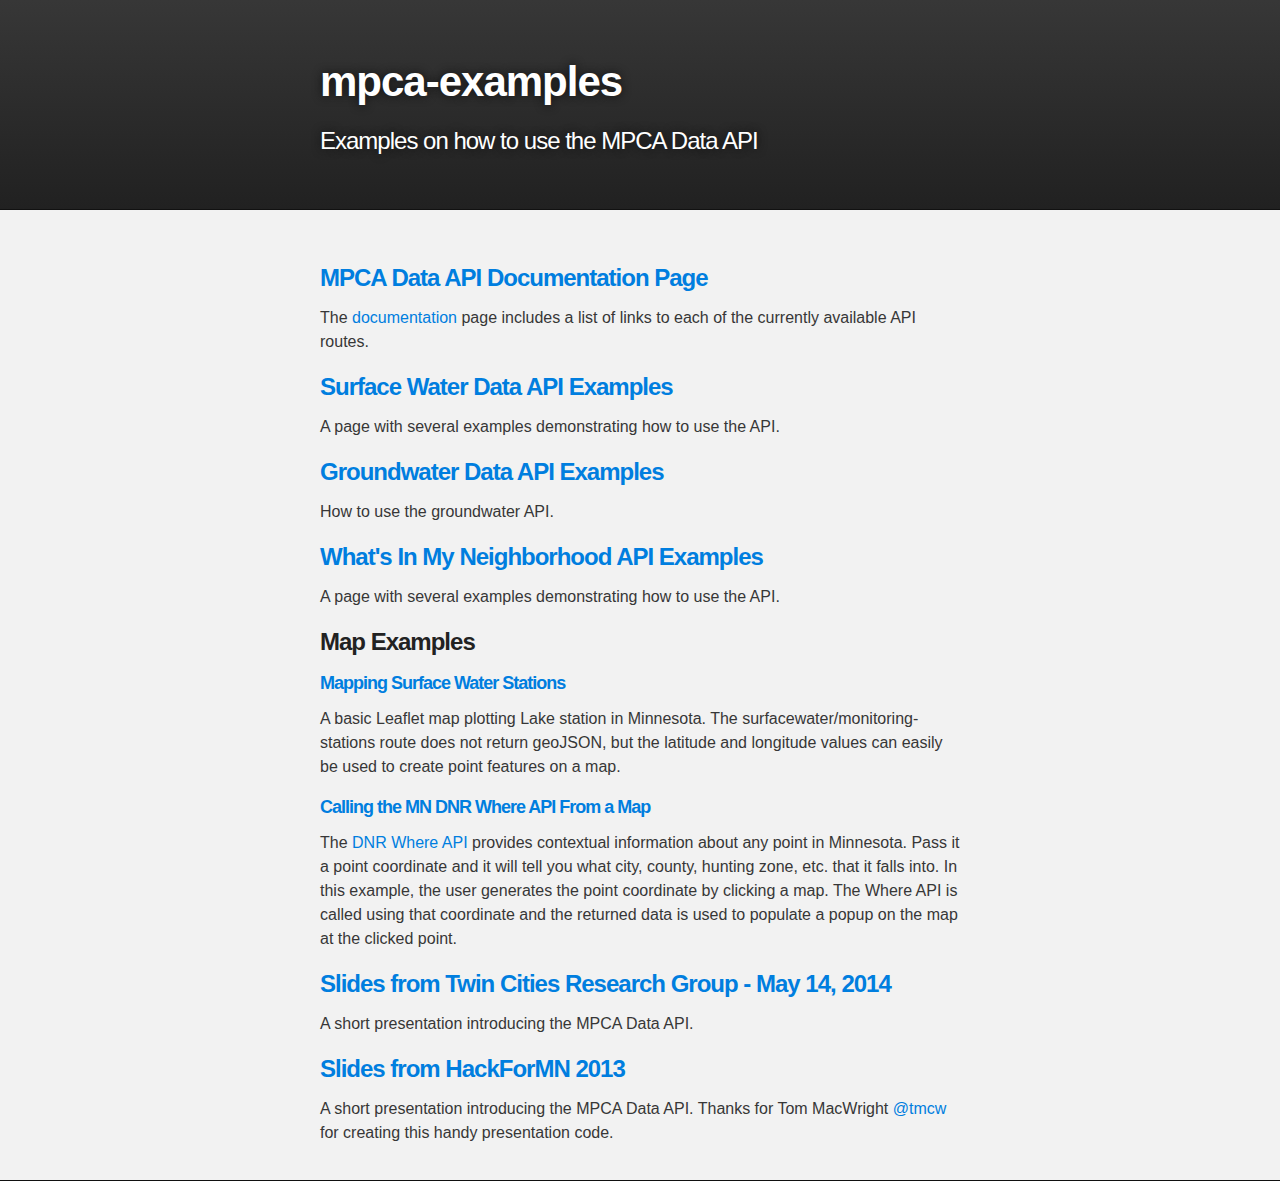
<file: index.html>
<!DOCTYPE html>
<html>

  <head>
    <meta charset='utf-8' />
    <meta http-equiv="X-UA-Compatible" content="chrome=1" />
    <meta name="description" content="Mpca-examples : Examples on how to use the MPCA Data API" />

    <link rel="stylesheet" type="text/css" media="screen" href="stylesheets/stylesheet.css">

    <title>mpca-examples</title>
  </head>

  <body>

    <!-- HEADER -->
    <div id="header_wrap" class="outer">
        <header class="inner">

          <h1 id="project_title">mpca-examples</h1>
          <h2 id="project_tagline">Examples on how to use the MPCA Data API</h2>

        </header>
    </div>

    <!-- MAIN CONTENT -->
    <div id="main_content_wrap" class="outer">
      <section id="main_content" class="inner">


<h3><a href="http://services.pca.state.mn.us">MPCA Data API Documentation Page</a></h3>

<p>The <a href="http://services.pca.state.mn.us/">documentation</a> page includes a list of links to each of the currently available API routes.</p>

<h3><a href="surface-water-examples.html">Surface Water Data API Examples</a></h3>

<p>A page with several examples demonstrating how to use the API.</p>

<h3><a href="groundwater-examples.html">Groundwater Data API Examples</a></h3>

<p>How to use the groundwater API.</p>

<h3><a href="myhood-examples.html">What's In My Neighborhood API Examples</a></h3>

<p>A page with several examples demonstrating how to use the API.</p>

<h3>Map Examples</h3>
<h5><a href="surfacewater-stations.html">Mapping Surface Water Stations</a></h5>
<p>A basic Leaflet map plotting Lake station in Minnesota.  The surfacewater/monitoring-stations route does not return geoJSON, but the latitude and longitude values can easily be used to create point features on a map.</p>
<h5><a href="where-map.html">Calling the MN DNR Where API From a Map</a></h5>
<p>The <a href="http://services.dnr.state.mn.us/api/where/v1/usage.html">DNR Where API</a> provides contextual information about any point in Minnesota. Pass it a point coordinate and it will tell you what city, county, hunting zone, etc. that it falls into.  In this example, the user generates the point coordinate by clicking a map.  The Where API is called using that coordinate and the returned data is used to populate a popup on the map at the clicked point.</p>      

<h3><a href="presentations/tcrg/#First">Slides from Twin Cities Research Group - May 14, 2014</a></h3>
<p>A short presentation introducing the MPCA Data API. </p>
<h3><a href="hack4mn.html">Slides from HackForMN 2013</a></h3>

<p>A short presentation introducing the MPCA Data API. <i>Thanks for Tom MacWright <a href="https://github.com/tmcw">@tmcw</a> for creating this handy presentation code.</i></p>

      </section>
    </div>


    

  </body>
</html>
</file>
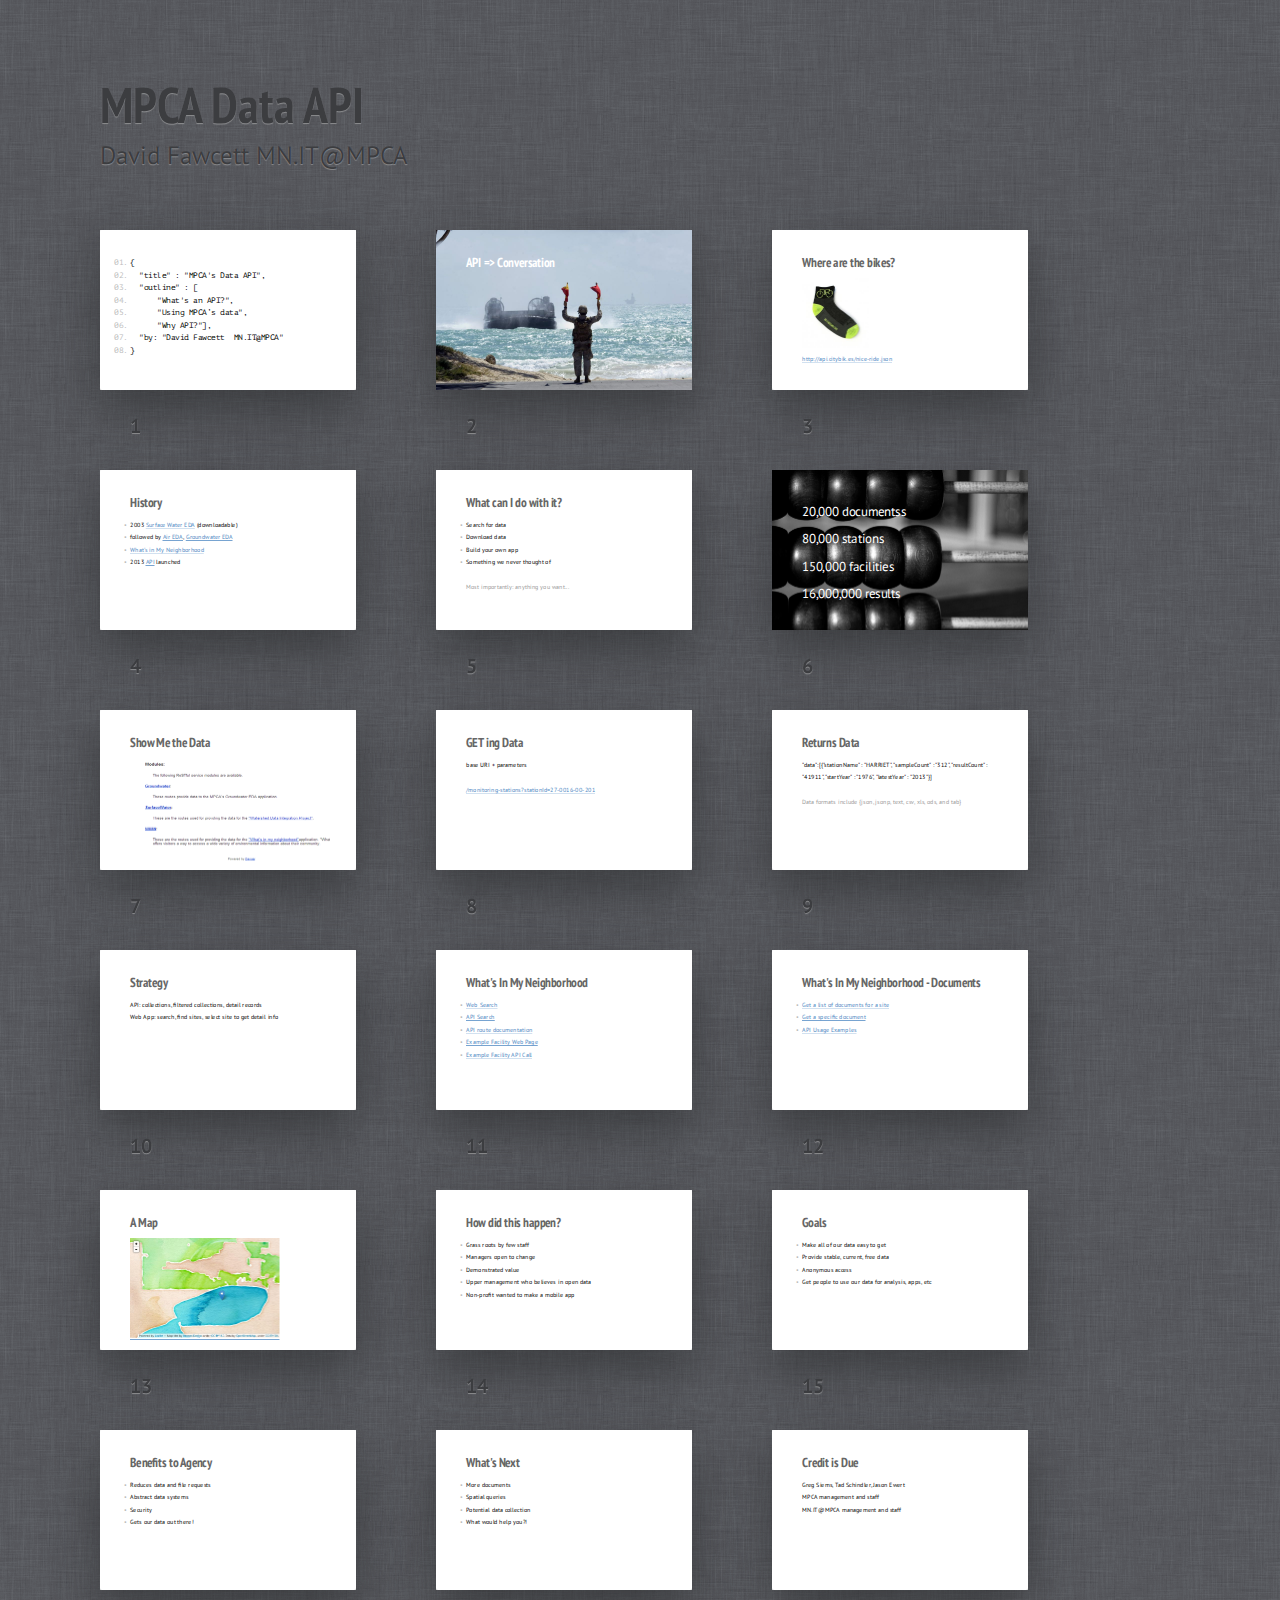
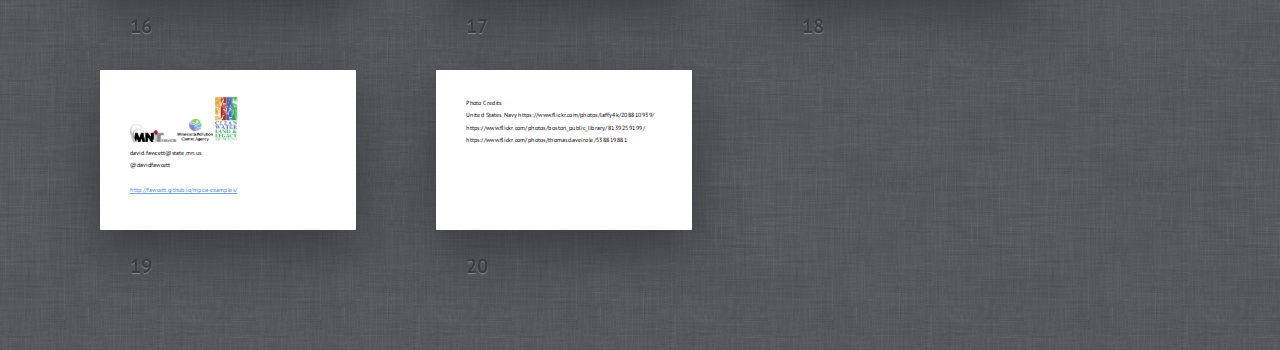
<file: presentations/index.html>
<!DOCTYPE HTML>
<html lang="en">
<head>
	<title>MPCA API</title>
	<meta charset="utf-8">
	<meta name="viewport" content="width=792, user-scalable=no">
	<meta http-equiv="x-ua-compatible" content="ie=edge">
	<link rel="stylesheet" href="shower/themes/ribbon/styles/screen.css">
</head>
<body class="list">
	<header class="caption">
		<h1>MPCA Data API</h1>
		<p>David Fawcett MN.IT@MPCA</p>
	</header>

		<section class="slide" id="First"><div>
		<pre>
			<code>{</code>
			<code>  "title" : "MPCA's Data API",</code>
			<code>  "outline" : [</code>
			<code>      "What's an API?",</code>
			<code>      "Using MPCA’s data",</code>
			<code>      "Why API?"],</code>
			<code>  "by: "David Fawcett  MN.IT@MPCA"</code>
			<code>}</code>
		</pre>
		<style>
              #First {
				font-size:30px;
				}
		</style>
	</div></section>

	<section class="slide cover" id="Picture"><div>
		<h2>API => Conversation</h2>
		<img src="pictures/semaphore.jpg" alt="">
		<style>
			#Picture h2 {
				color:#FFF;
				}
			#Picture p {
				margin:10px 0 0;
				color:#FFF;
				font-size:50px;
				}
		</style>
	</div></section>
		<section class="slide"><div>
		<h2>Where are the bikes?</h2>
		<img src="pictures/sock.jpg" alt="">
		<p><a href="http://api.citybik.es/nice-ride.json">http://api.citybik.es/nice-ride.json</a></p>
	</div></section>
	<section class="slide"><div>
		<h2>History</h2>
		<ul>
			<li>2003 <a href="http://cf.pca.state.mn.us/water/watershedweb/wdip/search_more.cfm">Surface Water EDA</a> (downloadable)</li>
			<li>followed by <a href="http://www.pca.state.mn.us/index.php/data/groundwater.html">Air EDA</a>, <a href="http://www.pca.state.mn.us/index.php/data/groundwater.html">Groundwater EDA</a></li>
			<li><a href="http://www.pca.state.mn.us/index.php/data/wimn-whats-in-my-neighborhood/whats-in-my-neighborhood.html">What's in My Neighborhood</a></li>
			<li>2013 <a href="http://services.pca.state.mn.us/">API</a> launched</li>
		</ul>
	</div></section>
	<section class="slide"><div>
		<h2>What can I do with it?</h2>
		<ul>
			<li>Search for data</li>
			<li>Download data</li>
			<li>Build your own app</li>
			<li>Something we never thought of</li>
		</ul>
		<p class="note">Most importantly: anything you want...</p>
	</div></section>
	<section class="slide cover" id="abacus"><div>
		<p>20,000 documentss</p>
		<p>80,000 stations</p>
		<p>150,000 facilities</p>
		<p>16,000,000 results</p>
		<img src="pictures/abacus.jpg" alt="">
		<style>
			#abacus h2 {
				color:#FFF;
				}
			#abacus p {
				margin:10px 0 0;
				color:#FFF;
				font-size:50px;
				}
		</style>
	</div></section>

	<section class="slide"><div>
		<h2>Show Me the Data</h2>
		<a href="http://services.pca.state.mn.us"><img src="pictures/docpage.png" alt=""></a>
	</div></section>
	<section class="slide"><div>
		<h2>GET ing Data</h2>
		<p>base URI + parameters</p>
		<p><a href="http://services.pca.state.mn.us/api/v1/surfacewater/monitoring-stations?stationId=27-0016-00-201&format=text">/monitoring-stations?stationId=27-0016-00-201</a></p>
	</div></section>
	<section class="slide"><div>
		<h2>Returns Data</h2>
		<p>"data":[{"stationName" : "HARRIET", "sampleCount" : "312", "resultCount" : "41911", "startYear" : "1976", "latestYear" : "2013"}]</p>
	    <p class="note">Data formats include {json, jsonp, text, csv, xls, ods, and tab}</p>
	</div></section>
		<section class="slide"><div>
		<h2>Strategy</h2>
		<p>API: collections, filtered collections, detail records</br>Web App: search, find sites, select site to get detail info</p>
		
	</div></section>
	<section class="slide"><div>
		<h2>What's In My Neighborhood</h2>
		<ul>
			<li><a href="http://cf.pca.state.mn.us/wimn/search.cfm">Web Search</a></li>
			<li><a href="http://services.pca.state.mn.us/api/v1/wimn/sites?searchString=crystal+sugar&format=text">API Search</a></li>
			<li><a href="http://services.pca.state.mn.us/api/doc/v1/wimn/sites">API route documentation</a></li>
			<li><a href="http://cf.pca.state.mn.us/wimn/siteInfo.cfm?siteid=210">Example Facility Web Page</a></li>
			<li><a href="http://services.pca.state.mn.us/api/v1/wimn/sites/activities?siteId=210&format=text">Example Facility API Call</a></li>
			
		</ul>
	</div></section>
	<section class="slide"><div>
		<h2>What's In My Neighborhood - Documents</h2>
		<ul>
			<li><a href="http://services.pca.state.mn.us/api/v1/wimn/sites/documents?siteId=326&format=text">Get a list of documents for a site</a></li>
			<li><a href="http://services.pca.state.mn.us/api/v1/wimn/sites/documents/document?documentId=428366">Get a specific document</a></li>
			<li><a href="http://fawcett.github.io/mpca-examples/myhood-examples.html">API Usage Examples</a></li>
		</ul>
	</div></section>
	<section class="slide"><div>
		<h2>A Map</h2>
		<a href="http://fawcett.github.io/mpca-examples/surfacewater-stations.html"><img src="pictures/map.png" alt=""></a>
	</div></section>
<section class="slide"><div>
		<h2>How did this happen?</h2>
		<ul>
			<li>Grass roots by few staff</li>
			<li>Managers open to change</li>
			<li>Demonstrated value</li>
			<li>Upper management who believes in open data</li>
			<li>Non-profit wanted to make a mobile app</li>
		</ul>
	</div></section>
	<section class="slide"><div>
		<h2>Goals</h2>
		<ul>
			<li>Make all of our data easy to get</li>
			<li>Provide stable, current, free data</li>
			<li>Anonymous access</li>
			<li>Get people to use our data for analysis, apps, etc</li>
		</ul>
	</div></section>
	<section class="slide"><div>
		<h2>Benefits to Agency</h2>
		<ul>
			<li>Reduces data and file requests</li>
			<li>Abstract data systems</li>
			<li>Security</li>
			<li>Gets our data out there!</li>
		</ul>
	</div></section>
	<section class="slide"><div>
		<h2>What's Next</h2>
		<ul>
			<li>More documents</li>
			<li>Spatial queries</li>
			<li>Potential data collection</li>
			<li>What would help you?!</li>
		</ul>
		
	</div></section>
	<section class="slide"><div>
		<h2>Credit is Due</h2>
		<p>Greg Siems, Tad Schindler, Jason Ewert</br>MPCA management and staff</br>MN.IT@MPCA management and staff</p>
		
	</div></section>

	<section class="slide"><div>
		
		<img src="pictures/mnitlogo.jpg" alt=""><img src="pictures/mpca-logo.jpg" alt=""><img src="pictures/logo-legacy.png" alt="">
		<p>david.fawcett@state.mn.us</br>@davidfawcett</p>
		<h4><a href="http://fawcett.github.io/mpca-examples/">http://fawcett.github.io/mpca-examples/</a></h4>
	</div></section>
		
		<section class="slide"><div>
		<h3>Photo Credits</h3>
		<p>United States Navy
			https://www.flickr.com/photos/laffy4k/208810939/
			https://www.flickr.com/photos/boston_public_library/8139259199/
			https://www.flickr.com/photos/thomasclaveirole/538819881
		</p>	
		</div></section>

	<!--
		To hide progress bar from entire presentation
		just remove “progress” element.
		-->
	<div class="progress"><div></div></div>
	<script src="shower/shower.min.js"></script>
	<!-- Copyright © 2014 Yours Truly, Famous Inc. -->
</body>
</html>
</file>
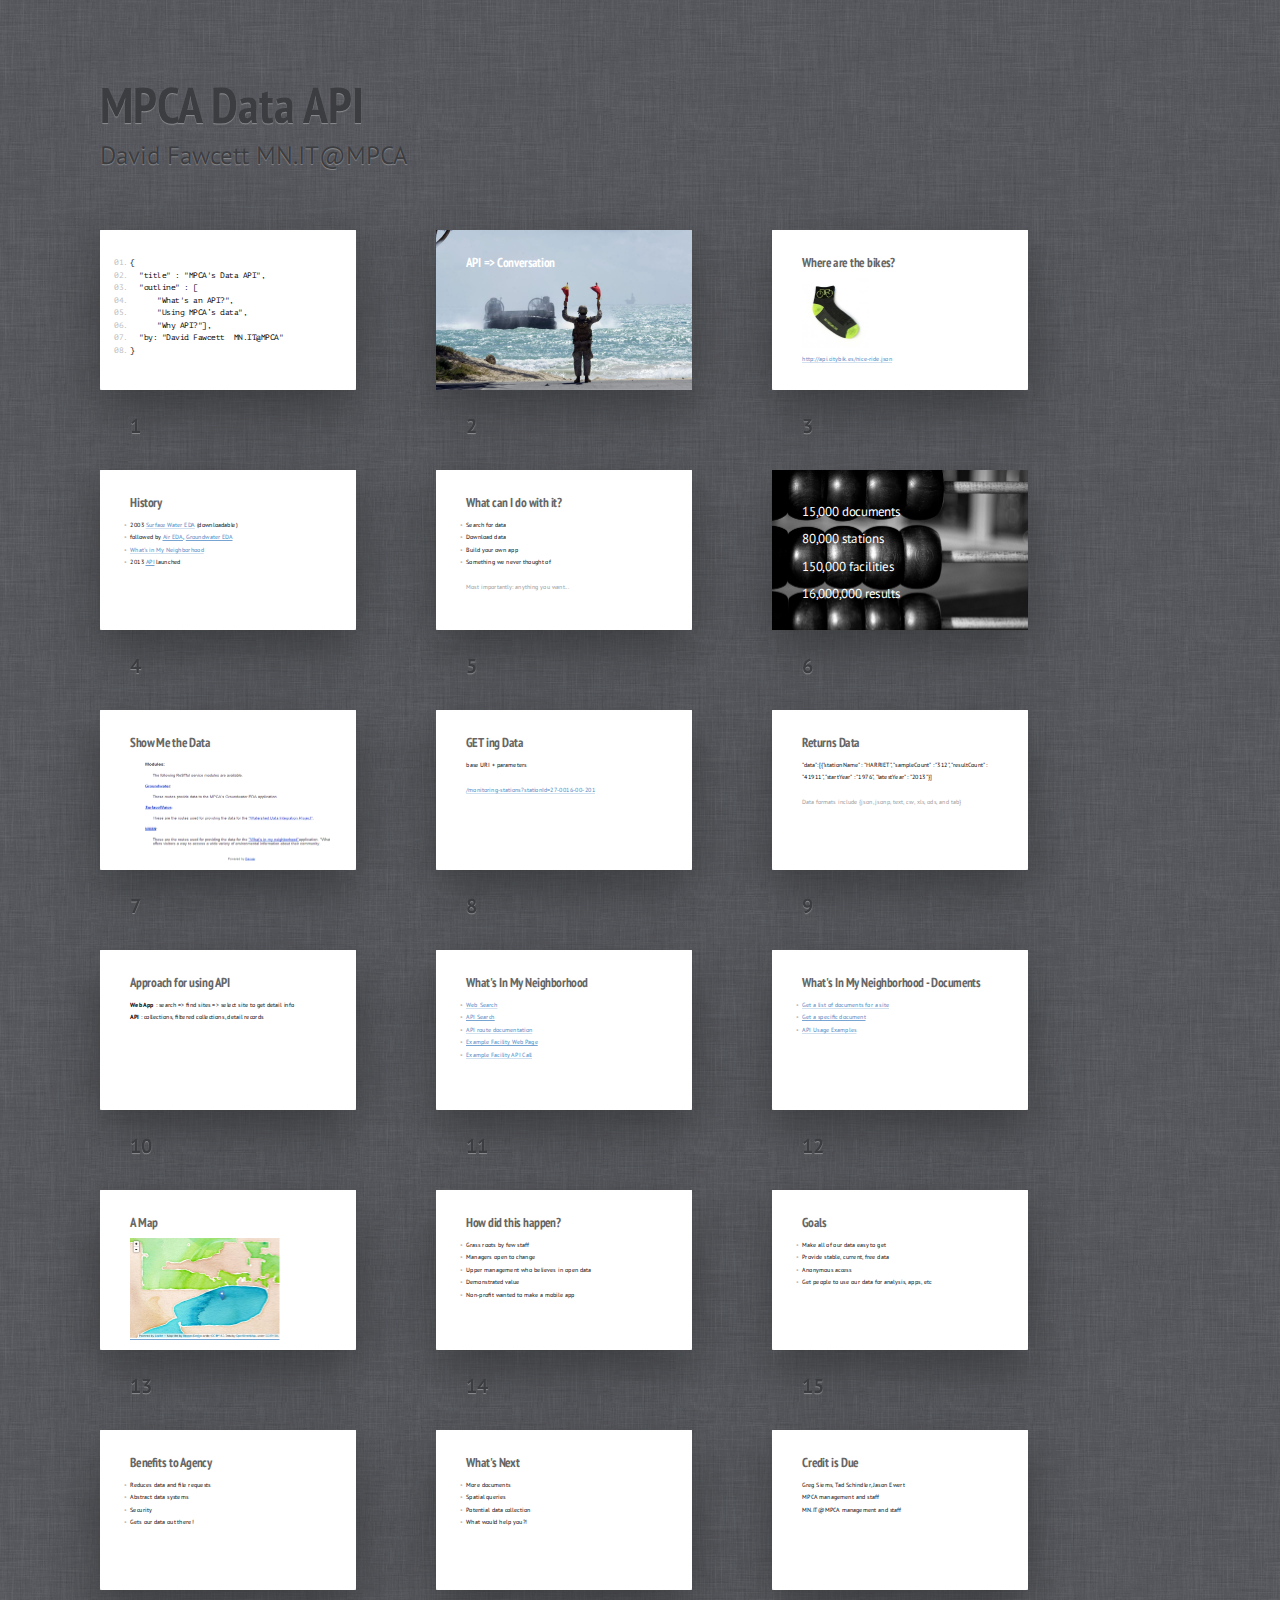
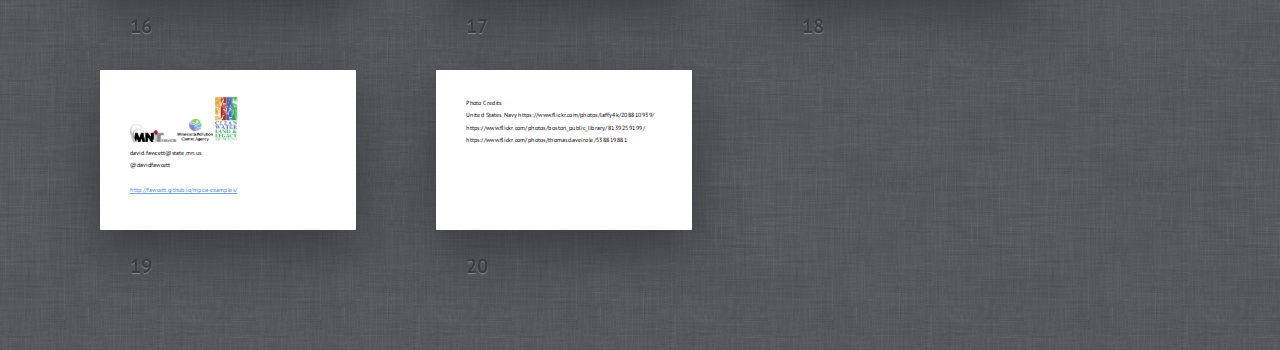
<file: presentations/tcrg/index.html>
<!DOCTYPE HTML>
<html lang="en">
<head>
	<title>MPCA API</title>
	<meta charset="utf-8">
	<meta name="viewport" content="width=792, user-scalable=no">
	<meta http-equiv="x-ua-compatible" content="ie=edge">
	<link rel="stylesheet" href="shower/themes/ribbon/styles/screen.css">
</head>
<body class="list">
	<header class="caption">
		<h1>MPCA Data API</h1>
		<p>David Fawcett MN.IT@MPCA</p>
	</header>

		<section class="slide" id="First"><div>
		<pre>
			<code>{</code>
			<code>  "title" : "MPCA's Data API",</code>
			<code>  "outline" : [</code>
			<code>      "What's an API?",</code>
			<code>      "Using MPCA’s data",</code>
			<code>      "Why API?"],</code>
			<code>  "by: "David Fawcett  MN.IT@MPCA"</code>
			<code>}</code>
		</pre>
		<style>
              #First {
				font-size:30px;
				}
		</style>
	</div></section>

	<section class="slide cover" id="Picture"><div>
		<h2>API => Conversation</h2>
		<img src="pictures/semaphore.jpg" alt="">
		<style>
			#Picture h2 {
				color:#FFF;
				}
			#Picture p {
				margin:10px 0 0;
				color:#FFF;
				font-size:50px;
				}
		</style>
	</div></section>
		<section class="slide"><div>
		<h2>Where are the bikes?</h2>
		<img src="pictures/sock.jpg" alt="">
		<p><a href="http://api.citybik.es/nice-ride.json">http://api.citybik.es/nice-ride.json</a></p>
	</div></section>
	<section class="slide"><div>
		<h2>History</h2>
		<ul>
			<li>2003 <a href="http://cf.pca.state.mn.us/water/watershedweb/wdip/search_more.cfm">Surface Water EDA</a> (downloadable)</li>
			<li>followed by <a href="http://www.pca.state.mn.us/index.php/data/groundwater.html">Air EDA</a>, <a href="http://www.pca.state.mn.us/index.php/data/groundwater.html">Groundwater EDA</a></li>
			<li><a href="http://www.pca.state.mn.us/index.php/data/wimn-whats-in-my-neighborhood/whats-in-my-neighborhood.html">What's in My Neighborhood</a></li>
			<li>2013 <a href="http://services.pca.state.mn.us/">API</a> launched</li>
		</ul>
	</div></section>
	<section class="slide"><div>
		<h2>What can I do with it?</h2>
		<ul>
			<li>Search for data</li>
			<li>Download data</li>
			<li>Build your own app</li>
			<li>Something we never thought of</li>
		</ul>
		<p class="note">Most importantly: anything you want...</p>
	</div></section>
	<section class="slide cover" id="abacus"><div>
		<p>15,000 documents</p>
		<p>80,000 stations</p>
		<p>150,000 facilities</p>
		<p>16,000,000 results</p>
		<img src="pictures/abacus.jpg" alt="">
		<style>
			#abacus h2 {
				color:#FFF;
				}
			#abacus p {
				margin:10px 0 0;
				color:#FFF;
				font-size:50px;
				}
		</style>
	</div></section>

	<section class="slide"><div>
		<h2>Show Me the Data</h2>
		<a href="http://services.pca.state.mn.us"><img src="pictures/docpage.png" alt=""></a>
	</div></section>
	<section class="slide"><div>
		<h2>GET ing Data</h2>
		<p>base URI + parameters</p>
		<p><a href="http://services.pca.state.mn.us/api/v1/surfacewater/monitoring-stations?stationId=27-0016-00-201&format=text">/monitoring-stations?stationId=27-0016-00-201</a></p>
	</div></section>
	<section class="slide"><div>
		<h2>Returns Data</h2>
		<p>"data":[{"stationName" : "HARRIET", "sampleCount" : "312", "resultCount" : "41911", "startYear" : "1976", "latestYear" : "2013"}]</p>
	    <p class="note">Data formats include {json, jsonp, text, csv, xls, ods, and tab}</p>
	</div></section>
		<section class="slide"><div>
		<h2>Approach for using API</h2>
		<p><strong>Web App</strong> : search => find sites => select site to get detail info</br><strong>API</strong> : collections, filtered collections, detail records</p>
		
	</div></section>
	<section class="slide"><div>
		<h2>What's In My Neighborhood</h2>
		<ul>
			<li><a href="http://cf.pca.state.mn.us/wimn/search.cfm">Web Search</a></li>
			<li><a href="http://services.pca.state.mn.us/api/v1/wimn/sites?searchString=crystal+sugar&format=text">API Search</a></li>
			<li><a href="http://services.pca.state.mn.us/api/doc/v1/wimn/sites">API route documentation</a></li>
			<li><a href="http://cf.pca.state.mn.us/wimn/siteInfo.cfm?siteid=210">Example Facility Web Page</a></li>
			<li><a href="http://services.pca.state.mn.us/api/v1/wimn/sites/activities?siteId=210&format=text">Example Facility API Call</a></li>
			
		</ul>
	</div></section>
	<section class="slide"><div>
		<h2>What's In My Neighborhood - Documents</h2>
		<ul>
			<li><a href="http://services.pca.state.mn.us/api/v1/wimn/sites/documents?siteId=326&format=text">Get a list of documents for a site</a></li>
			<li><a href="http://services.pca.state.mn.us/api/v1/wimn/sites/documents/document?documentId=428366">Get a specific document</a></li>
			<li><a href="http://fawcett.github.io/mpca-examples/myhood-examples.html">API Usage Examples</a></li>
		</ul>
	</div></section>
	<section class="slide"><div>
		<h2>A Map</h2>
		<a href="http://fawcett.github.io/mpca-examples/surfacewater-stations.html"><img src="pictures/map.png" alt=""></a>
	</div></section>
<section class="slide"><div>
		<h2>How did this happen?</h2>
		<ul>
			<li>Grass roots by few staff</li>
			<li>Managers open to change</li>
			<li>Upper management who believes in open data</li>
			<li>Demonstrated value</li>
			<li>Non-profit wanted to make a mobile app</li>
		</ul>
	</div></section>
	<section class="slide"><div>
		<h2>Goals</h2>
		<ul>
			<li>Make all of our data easy to get</li>
			<li>Provide stable, current, free data</li>
			<li>Anonymous access</li>
			<li>Get people to use our data for analysis, apps, etc</li>
		</ul>
	</div></section>
	<section class="slide"><div>
		<h2>Benefits to Agency</h2>
		<ul>
			<li>Reduces data and file requests</li>
			<li>Abstract data systems</li>
			<li>Security</li>
			<li>Gets our data out there!</li>
		</ul>
	</div></section>
	<section class="slide"><div>
		<h2>What's Next</h2>
		<ul>
			<li>More documents</li>
			<li>Spatial queries</li>
			<li>Potential data collection</li>
			<li>What would help you?!</li>
		</ul>
		
	</div></section>
	<section class="slide"><div>
		<h2>Credit is Due</h2>
		<p>Greg Siems, Tad Schindler, Jason Ewert</br>MPCA management and staff</br>MN.IT@MPCA management and staff</p>
		
	</div></section>

	<section class="slide"><div>
		
		<img src="pictures/mnitlogo.jpg" alt=""><img src="pictures/mpca-logo.jpg" alt=""><img src="pictures/logo-legacy.png" alt="">
		<p>david.fawcett@state.mn.us</br>@davidfawcett</p>
		<h4><a href="http://fawcett.github.io/mpca-examples/">http://fawcett.github.io/mpca-examples/</a></h4>
	</div></section>
		
		<section class="slide"><div>
		<h3>Photo Credits</h3>
		<p>United States Navy
			https://www.flickr.com/photos/laffy4k/208810939/
			https://www.flickr.com/photos/boston_public_library/8139259199/
			https://www.flickr.com/photos/thomasclaveirole/538819881
		</p>	
		</div></section>

	<!--
		To hide progress bar from entire presentation
		just remove “progress” element.
		-->
	<div class="progress"><div></div></div>
	<script src="shower/shower.min.js"></script>
	<!-- Copyright © 2014 Yours Truly, Famous Inc. -->
</body>
</html>
</file>
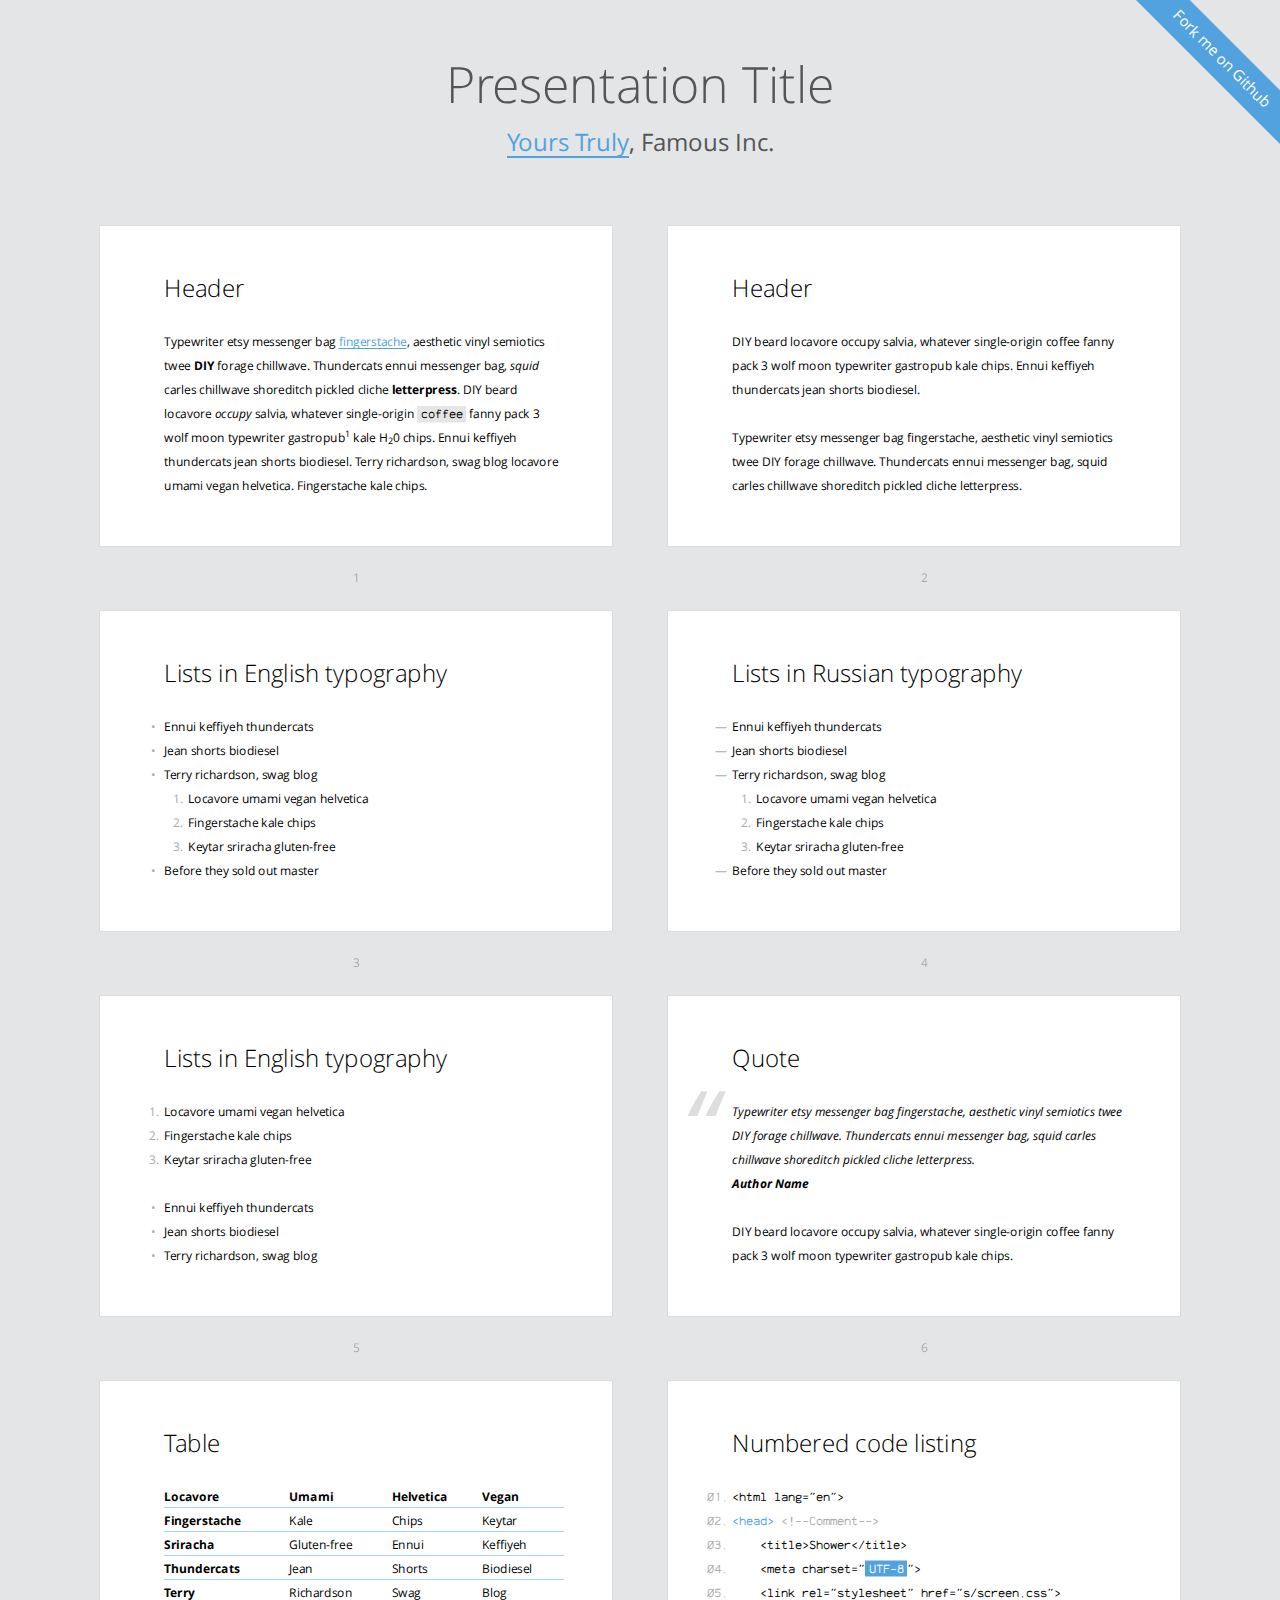
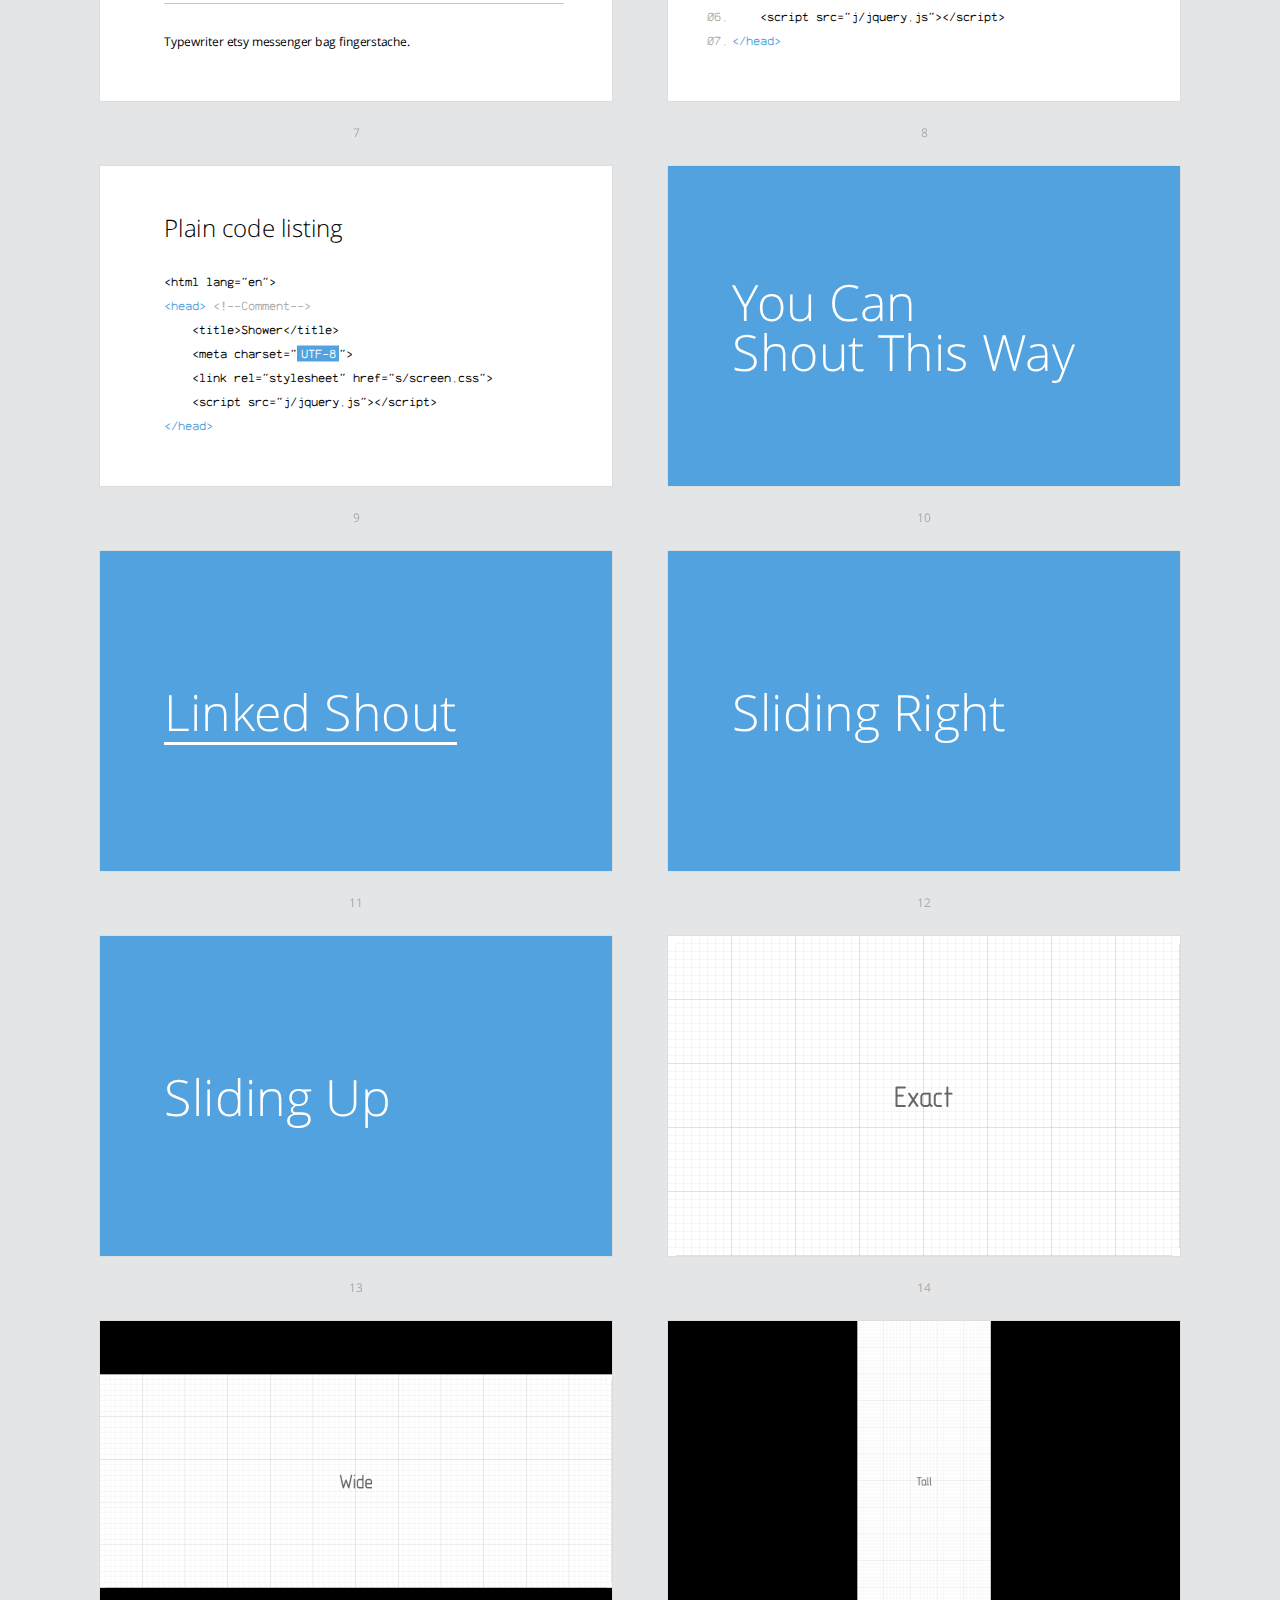
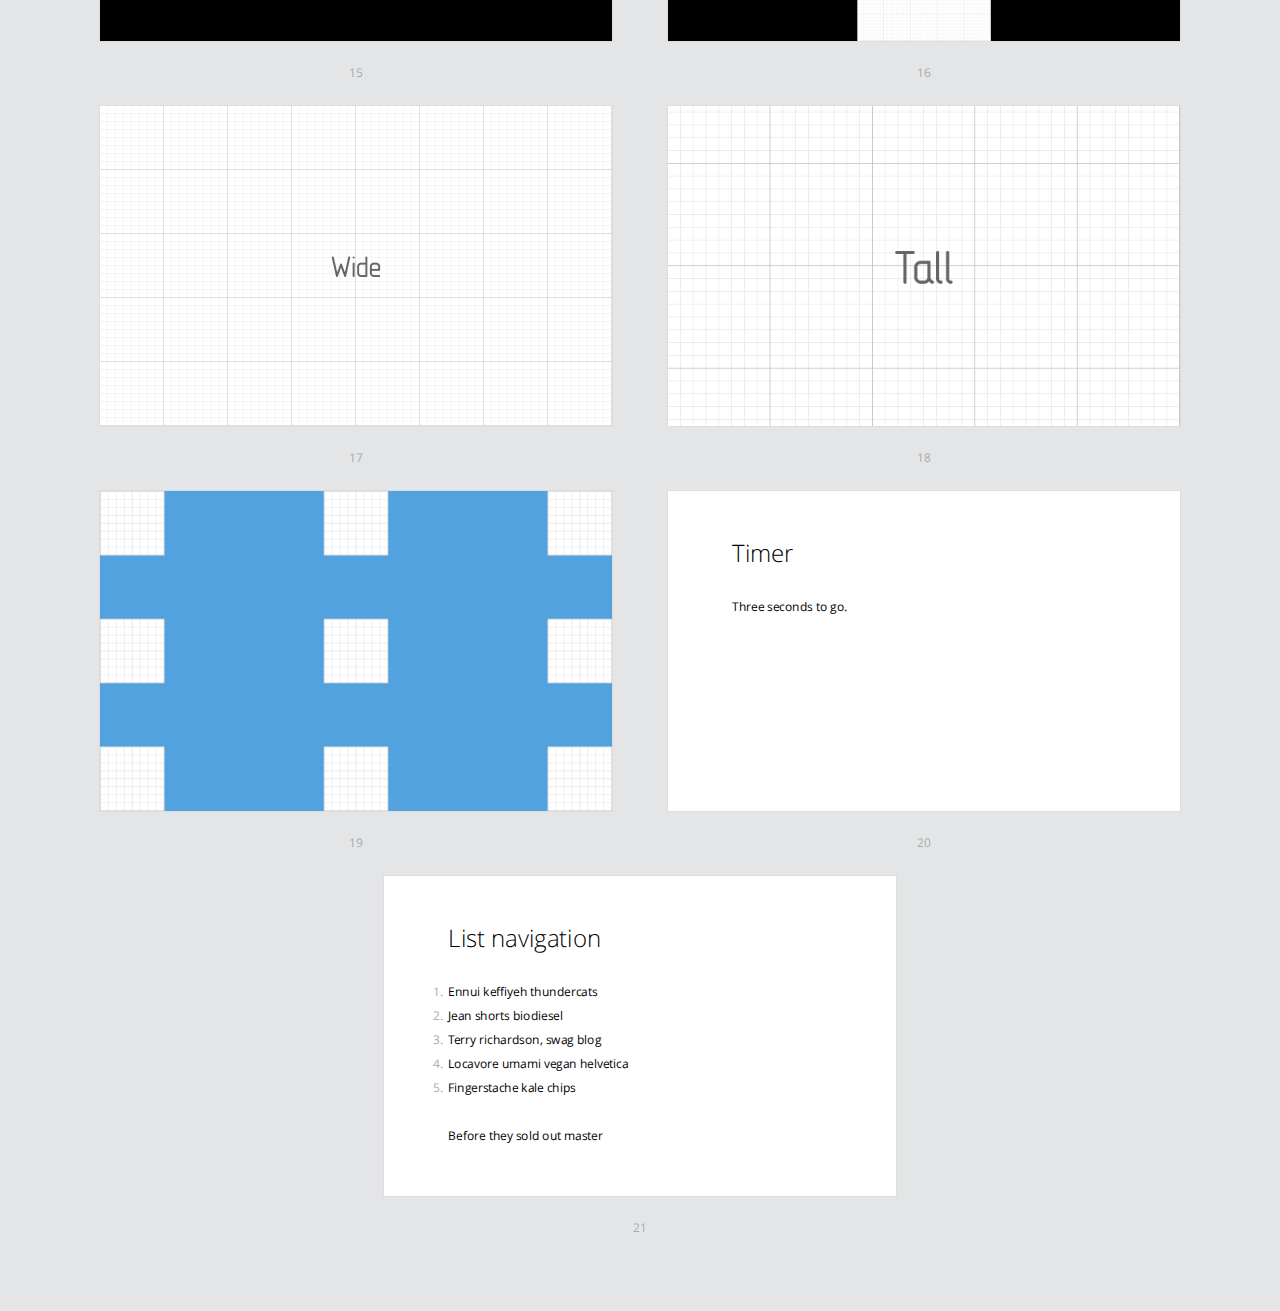
<file: presentations/shower/themes/bright/index.html>
<!DOCTYPE html>
<html lang="en">
<head>
	<title>Bright theme for Shower</title>
	<meta charset="utf-8">
	<meta name="viewport" content="width=680, user-scalable=no">
	<meta http-equiv="x-ua-compatible" content="ie=edge">
	<link rel="stylesheet" href="styles/screen.css">
</head>
<body class="list">
	<!--
		Debug class on <body> enables
		cyan grid on slides
		-->
	<header class="caption">
		<h1>Presentation Title</h1>
		<p><a href="">Yours Truly</a>, Famous Inc.</p>
	</header>
	<section class="slide"><div>
		<h2>Header</h2>
		<p>Typewriter etsy messenger bag <a href="">fingerstache</a>, aesthetic vinyl semiotics twee <strong>DIY</strong> forage chillwave. Thundercats ennui messenger bag, <em>squid</em> carles chillwave shoreditch pickled cliche <b>letterpress</b>. DIY beard locavore <i>occupy</i> salvia, whatever single-origin <code>coffee</code> fanny pack 3 wolf moon typewriter gastropub<sup>1</sup> kale H<sub>2</sub>0 chips. Ennui keffiyeh thundercats jean shorts biodiesel. Terry richardson, swag blog locavore umami vegan helvetica. Fingerstache kale chips.</p>
		<footer>
			Typewriter etsy messenger bag fingerstache.
		</footer>
	</div></section>
	<section class="slide"><div>
		<h2>Header</h2>
		<p>DIY beard locavore occupy salvia, whatever single-origin coffee fanny pack 3 wolf moon typewriter gastropub kale chips. Ennui keffiyeh thundercats jean shorts biodiesel.</p>
		<p>Typewriter etsy messenger bag fingerstache, aesthetic vinyl semiotics twee DIY forage chillwave. Thundercats ennui messenger bag, squid carles chillwave shoreditch pickled cliche letterpress.</p>
		<footer>
			DIY beard locavore occupy salvia, whatever single-origin coffee fanny pack 3 wolf moon typewriter gastropub kale chips. Ennui keffiyeh thundercats jean shorts biodiesel.
		</footer>
	</div></section>
	<section class="slide"><div>
		<h2>Lists in English typography</h2>
		<ul>
			<li>Ennui keffiyeh thundercats</li>
			<li>Jean shorts biodiesel</li>
			<li>Terry richardson, swag blog
				<ol>
					<li>Locavore umami vegan helvetica</li>
					<li>Fingerstache kale chips</li>
					<li>Keytar sriracha gluten-free</li>
				</ol>
			</li>
			<li>Before they sold out master</li>
		</ul>
	</div></section>
	<section class="slide" lang="ru"><div>
		<h2>Lists in Russian typography</h2>
		<ul>
			<li>Ennui keffiyeh thundercats</li>
			<li>Jean shorts biodiesel</li>
			<li>Terry richardson, swag blog
				<ol>
					<li>Locavore umami vegan helvetica</li>
					<li>Fingerstache kale chips</li>
					<li>Keytar sriracha gluten-free</li>
				</ol>
			</li>
			<li>Before they sold out master</li>
		</ul>
	</div></section>
	<section class="slide"><div>
		<h2>Lists in English typography</h2>
		<ol>
			<li>Locavore umami vegan helvetica</li>
			<li>Fingerstache kale chips</li>
			<li>Keytar sriracha gluten-free</li>
		</ol>
		<ul>
			<li>Ennui keffiyeh thundercats</li>
			<li>Jean shorts biodiesel</li>
			<li>Terry richardson, swag blog</li>
		</ul>
	</div></section>
	<section class="slide"><div>
		<h2>Quote</h2>
		<figure>
			<blockquote>
				<p>Typewriter etsy messenger bag fingerstache, aesthetic vinyl semiotics twee DIY forage chillwave. Thundercats ennui messenger bag, squid carles chillwave shoreditch pickled cliche letterpress.</p>
			</blockquote>
			<figcaption>Author Name</figcaption>
		</figure>
		<p>DIY beard locavore occupy salvia, whatever single-origin coffee fanny pack 3 wolf moon typewriter gastropub kale chips.</p>
	</div></section>
	<section class="slide"><div>
		<h2>Table</h2>
		<table>
		<tr>
			<th scope="col">Locavore</th>
			<th>Umami</th>
			<th>Helvetica</th>
			<th>Vegan</th>
		</tr>
		<tr>
			<th scope="row">Fingerstache</th>
			<td>Kale</td>
			<td>Chips</td>
			<td>Keytar</td>
		</tr>
		<tr>
			<th scope="row">Sriracha</th>
			<td>Gluten-free</td>
			<td>Ennui</td>
			<td>Keffiyeh</td>
		</tr>
		<tr>
			<th scope="row">Thundercats</th>
			<td>Jean</td>
			<td>Shorts</td>
			<td>Biodiesel</td>
		</tr>
		<tr>
			<th scope="row">Terry</th>
			<td>Richardson</td>
			<td>Swag</td>
			<td>Blog</td>
		</tr>
		</table>
		<p>Typewriter etsy messenger bag fingerstache.</p>
	</div></section>
	<section class="slide"><div>
		<h2>Numbered code listing</h2>
		<pre>
			<code>&lt;html lang="en"&gt;</code>
			<code><mark>&lt;head&gt;</mark> <mark class="comment">&lt;!--Comment--&gt;</mark></code>
			<code>    &lt;title&gt;Shower&lt;/title&gt;</code>
			<code>    &lt;meta charset="<mark class="important">UTF-8</mark>"&gt;</code>
			<code>    &lt;link rel="stylesheet" href="s/screen.css"&gt;</code>
			<code>    &lt;script src="j/jquery.js"&gt;&lt;/script&gt;</code>
			<code><mark>&lt;/head&gt;</mark></code>
		</pre>
	</div></section>
	<section class="slide"><div>
		<h2>Plain code listing</h2>
		<pre><code>&lt;html lang="en"&gt;
<mark>&lt;head&gt;</mark> <mark class="comment">&lt;!--Comment--&gt;</mark>
	&lt;title&gt;Shower&lt;/title&gt;
	&lt;meta charset="<mark class="important">UTF-8</mark>"&gt;
	&lt;link rel="stylesheet" href="s/screen.css"&gt;
	&lt;script src="j/jquery.js"&gt;&lt;/script&gt;
<mark>&lt;/head&gt;</mark></code></pre>
	</div></section>
	<section class="slide shout"><div>
		<h2>
			You Can<br>
			Shout This Way
		</h2>
		<footer>
			Typewriter etsy messenger bag fingerstache.
		</footer>
	</div></section>
	<section class="slide shout"><div>
		<h2><a href="">Linked Shout</a></h2>
	</div></section>
	<section class="slide shout right"><div>
		<h2>Sliding Right</h2>
	</div></section>
	<section class="slide shout up"><div>
		<h2>Sliding Up</h2>
	</div></section>
	<section class="slide cover"><div>
		<img src="pictures/exact.png" alt="">
	</div></section>
	<section class="slide cover w"><div>
		<img src="pictures/wide.png" alt="">
	</div></section>
	<section class="slide cover h"><div>
		<img src="pictures/tall.png" alt="">
		<footer>
			Typewriter etsy messenger bag fingerstache.
		</footer>
	</div></section>
	<section class="slide cover h"><div>
		<img src="pictures/wide.png" alt="">
	</div></section>
	<section class="slide cover w"><div>
		<img src="pictures/tall.png" alt="">
	</div></section>
	<section class="slide shout"><div>
		<img src="pictures/square.png" alt="" class="place t l">
		<img src="pictures/square.png" alt="" class="place t">
		<img src="pictures/square.png" alt="" class="place t r">
		<img src="pictures/square.png" alt="" class="place l">
		<img src="pictures/square.png" alt="" class="place">
		<img src="pictures/square.png" alt="" class="place r">
		<img src="pictures/square.png" alt="" class="place b l">
		<img src="pictures/square.png" alt="" class="place b">
		<img src="pictures/square.png" alt="" class="place b r">
	</div></section>
	<section class="slide" data-timing="00:03"><div>
		<h2>Timer</h2>
		<p>Three seconds to go.</p>
	</div></section>
	<section class="slide"><div>
		<h2>List navigation</h2>
		<ol>
			<li>Ennui keffiyeh thundercats</li>
			<li class="next">Jean shorts biodiesel</li>
			<li class="next">Terry richardson, swag blog</li>
			<li class="next">Locavore umami vegan helvetica</li>
			<li class="next">Fingerstache kale chips</li>
		</ol>
		<p class="next">Before they sold out master</p>
	</div></section>
	<p class="badge"><a href="https://github.com/shower/shower">Fork me on Github</a></p>
	<!--
		To hide progress bar from entire presentation
		just remove “progress” element.
		-->
	<div class="progress"><div></div></div>
	<script src="../../shower.min.js"></script>
	<!-- Copyright © 2014 Yours Truly, Famous Inc. -->
</body>
</html>
</file>
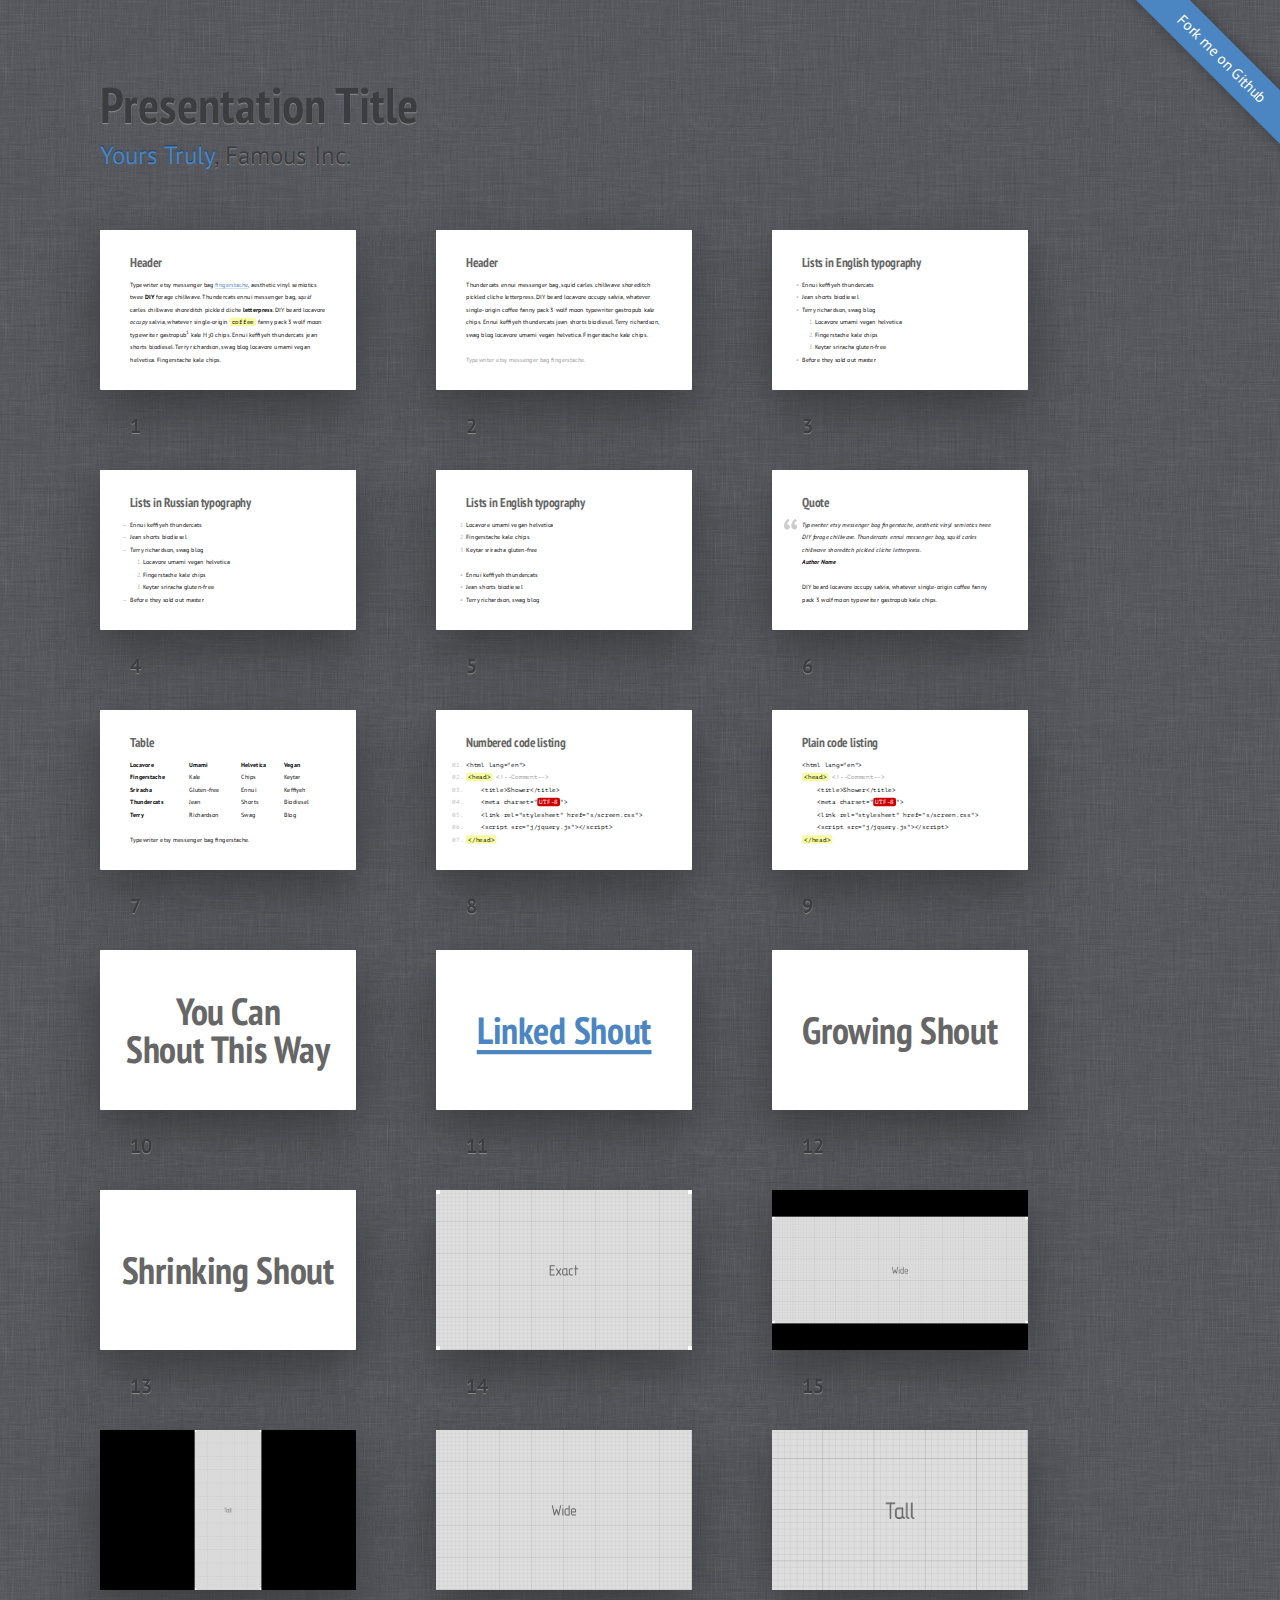
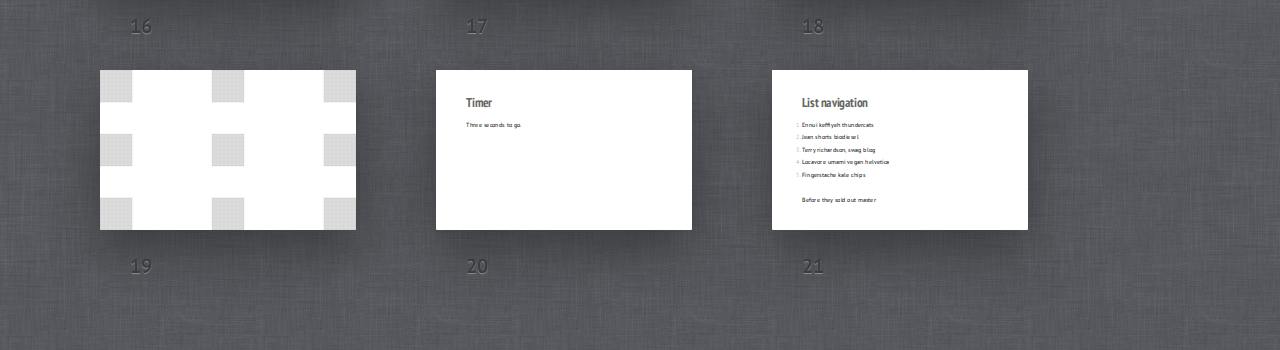
<file: presentations/shower/themes/ribbon/index.html>
<!DOCTYPE html>
<html lang="en">
<head>
	<title>Ribbon theme for Shower</title>
	<meta charset="utf-8">
	<meta name="viewport" content="width=792, user-scalable=no">
	<meta http-equiv="x-ua-compatible" content="ie=edge">
	<link rel="stylesheet" href="styles/screen.css">
</head>
<body class="list">
	<!--
		Debug class on <body> enables
		cyan grid on slides
		-->
	<header class="caption">
		<h1>Presentation Title</h1>
		<p><a href="">Yours Truly</a>, Famous Inc.</p>
	</header>
	<section class="slide"><div>
		<h2>Header</h2>
		<p>Typewriter etsy messenger bag <a href="">fingerstache</a>, aesthetic vinyl semiotics twee <strong>DIY</strong> forage chillwave. Thundercats ennui messenger bag, <em>squid</em> carles chillwave shoreditch pickled cliche <b>letterpress</b>. DIY beard locavore <i>occupy</i> salvia, whatever single-origin <code>coffee</code> fanny pack 3 wolf moon typewriter gastropub<sup>1</sup> kale H<sub>2</sub>0 chips. Ennui keffiyeh thundercats jean shorts biodiesel. Terry richardson, swag blog locavore umami vegan helvetica. Fingerstache kale chips.</p>
		<footer>
			Typewriter etsy messenger bag fingerstache.
		</footer>
	</div></section>
	<section class="slide"><div>
		<h2>Header</h2>
		<p>Thundercats ennui messenger bag, squid carles chillwave shoreditch pickled cliche letterpress. DIY beard locavore occupy salvia, whatever single-origin coffee fanny pack 3 wolf moon typewriter gastropub kale chips. Ennui keffiyeh thundercats jean shorts biodiesel. Terry richardson, swag blog locavore umami vegan helvetica. Fingerstache kale chips.</p>
		<p class="note">Typewriter etsy messenger bag fingerstache.</p>
		<footer>
			DIY beard locavore occupy salvia, whatever single-origin coffee fanny pack 3 wolf moon typewriter gastropub kale chips. Ennui keffiyeh thundercats jean shorts biodiesel.
		</footer>
	</div></section>
	<section class="slide"><div>
		<h2>Lists in English typography</h2>
		<ul>
			<li>Ennui keffiyeh thundercats</li>
			<li>Jean shorts biodiesel</li>
			<li>Terry richardson, swag blog
				<ol>
					<li>Locavore umami vegan helvetica</li>
					<li>Fingerstache kale chips</li>
					<li>Keytar sriracha gluten-free</li>
				</ol>
			</li>
			<li>Before they sold out master</li>
		</ul>
	</div></section>
	<section class="slide" lang="ru"><div>
		<h2>Lists in Russian typography</h2>
		<ul>
			<li>Ennui keffiyeh thundercats</li>
			<li>Jean shorts biodiesel</li>
			<li>Terry richardson, swag blog
				<ol>
					<li>Locavore umami vegan helvetica</li>
					<li>Fingerstache kale chips</li>
					<li>Keytar sriracha gluten-free</li>
				</ol>
			</li>
			<li>Before they sold out master</li>
		</ul>
	</div></section>
	<section class="slide"><div>
		<h2>Lists in English typography</h2>
		<ol>
			<li>Locavore umami vegan helvetica</li>
			<li>Fingerstache kale chips</li>
			<li>Keytar sriracha gluten-free</li>
		</ol>
		<ul>
			<li>Ennui keffiyeh thundercats</li>
			<li>Jean shorts biodiesel</li>
			<li>Terry richardson, swag blog</li>
		</ul>
	</div></section>
	<section class="slide"><div>
		<h2>Quote</h2>
		<figure>
			<blockquote>
				<p>Typewriter etsy messenger bag fingerstache, aesthetic vinyl semiotics twee DIY forage chillwave. Thundercats ennui messenger bag, squid carles chillwave shoreditch pickled cliche letterpress.</p>
			</blockquote>
			<figcaption>Author Name</figcaption>
		</figure>
		<p>DIY beard locavore occupy salvia, whatever single-origin coffee fanny pack 3 wolf moon typewriter gastropub kale chips.</p>
	</div></section>
	<section class="slide"><div>
		<h2>Table</h2>
		<table>
		<tr>
			<th scope="col">Locavore</th>
			<th>Umami</th>
			<th>Helvetica</th>
			<th>Vegan</th>
		</tr>
		<tr>
			<th scope="row">Fingerstache</th>
			<td>Kale</td>
			<td>Chips</td>
			<td>Keytar</td>
		</tr>
		<tr>
			<th scope="row">Sriracha</th>
			<td>Gluten-free</td>
			<td>Ennui</td>
			<td>Keffiyeh</td>
		</tr>
		<tr>
			<th scope="row">Thundercats</th>
			<td>Jean</td>
			<td>Shorts</td>
			<td>Biodiesel</td>
		</tr>
		<tr>
			<th scope="row">Terry</th>
			<td>Richardson</td>
			<td>Swag</td>
			<td>Blog</td>
		</tr>
		</table>
		<p>Typewriter etsy messenger bag fingerstache.</p>
	</div></section>
	<section class="slide"><div>
		<h2>Numbered code listing</h2>
		<pre>
			<code>&lt;html lang="en"&gt;</code>
			<code><mark>&lt;head&gt;</mark> <mark class="comment">&lt;!--Comment--&gt;</mark></code>
			<code>    &lt;title&gt;Shower&lt;/title&gt;</code>
			<code>    &lt;meta charset="<mark class="important">UTF-8</mark>"&gt;</code>
			<code>    &lt;link rel="stylesheet" href="s/screen.css"&gt;</code>
			<code>    &lt;script src="j/jquery.js"&gt;&lt;/script&gt;</code>
			<code><mark>&lt;/head&gt;</mark></code>
		</pre>
	</div></section>
	<section class="slide"><div>
		<h2>Plain code listing</h2>
		<pre><code>&lt;html lang="en"&gt;
<mark>&lt;head&gt;</mark> <mark class="comment">&lt;!--Comment--&gt;</mark>
	&lt;title&gt;Shower&lt;/title&gt;
	&lt;meta charset="<mark class="important">UTF-8</mark>"&gt;
	&lt;link rel="stylesheet" href="s/screen.css"&gt;
	&lt;script src="j/jquery.js"&gt;&lt;/script&gt;
<mark>&lt;/head&gt;</mark></code></pre>
	</div></section>
	<section class="slide shout"><div>
		<h2>
			You Can<br>
			Shout This Way
		</h2>
		<footer>
			Typewriter etsy messenger bag fingerstache.
		</footer>
	</div></section>
	<section class="slide shout"><div>
		<h2><a href="">Linked Shout</a></h2>
	</div></section>
	<section class="slide shout grow"><div>
		<h2>Growing Shout</h2>
	</div></section>
	<section class="slide shout shrink"><div>
		<h2>Shrinking Shout</h2>
	</div></section>
	<section class="slide cover"><div>
		<img src="pictures/exact.png" alt="">
	</div></section>
	<section class="slide cover w"><div>
		<img src="pictures/wide.png" alt="">
	</div></section>
	<section class="slide cover h"><div>
		<img src="pictures/tall.png" alt="">
		<footer>
			Typewriter etsy messenger bag fingerstache.
		</footer>
	</div></section>
	<section class="slide cover h"><div>
		<img src="pictures/wide.png" alt="">
	</div></section>
	<section class="slide cover w"><div>
		<img src="pictures/tall.png" alt="">
	</div></section>
	<section class="slide shout"><div>
		<img src="pictures/square.png" alt="" class="place t l">
		<img src="pictures/square.png" alt="" class="place t">
		<img src="pictures/square.png" alt="" class="place t r">
		<img src="pictures/square.png" alt="" class="place l">
		<img src="pictures/square.png" alt="" class="place">
		<img src="pictures/square.png" alt="" class="place r">
		<img src="pictures/square.png" alt="" class="place b l">
		<img src="pictures/square.png" alt="" class="place b">
		<img src="pictures/square.png" alt="" class="place b r">
	</div></section>
	<section class="slide" data-timing="00:03"><div>
		<h2>Timer</h2>
		<p>Three seconds to go.</p>
	</div></section>
	<section class="slide"><div>
		<h2>List navigation</h2>
		<ol>
			<li>Ennui keffiyeh thundercats</li>
			<li class="next">Jean shorts biodiesel</li>
			<li class="next">Terry richardson, swag blog</li>
			<li class="next">Locavore umami vegan helvetica</li>
			<li class="next">Fingerstache kale chips</li>
		</ol>
		<p class="next">Before they sold out master</p>
	</div></section>
	<p class="badge"><a href="https://github.com/shower/shower">Fork me on Github</a></p>
	<!--
		To hide progress bar from entire presentation
		just remove “progress” element.
		-->
	<div class="progress"><div></div></div>
	<script src="../../shower.min.js"></script>
	<!-- Copyright © 2013 Yours Truly, Famous Inc. -->
</body>
</html>
</file>
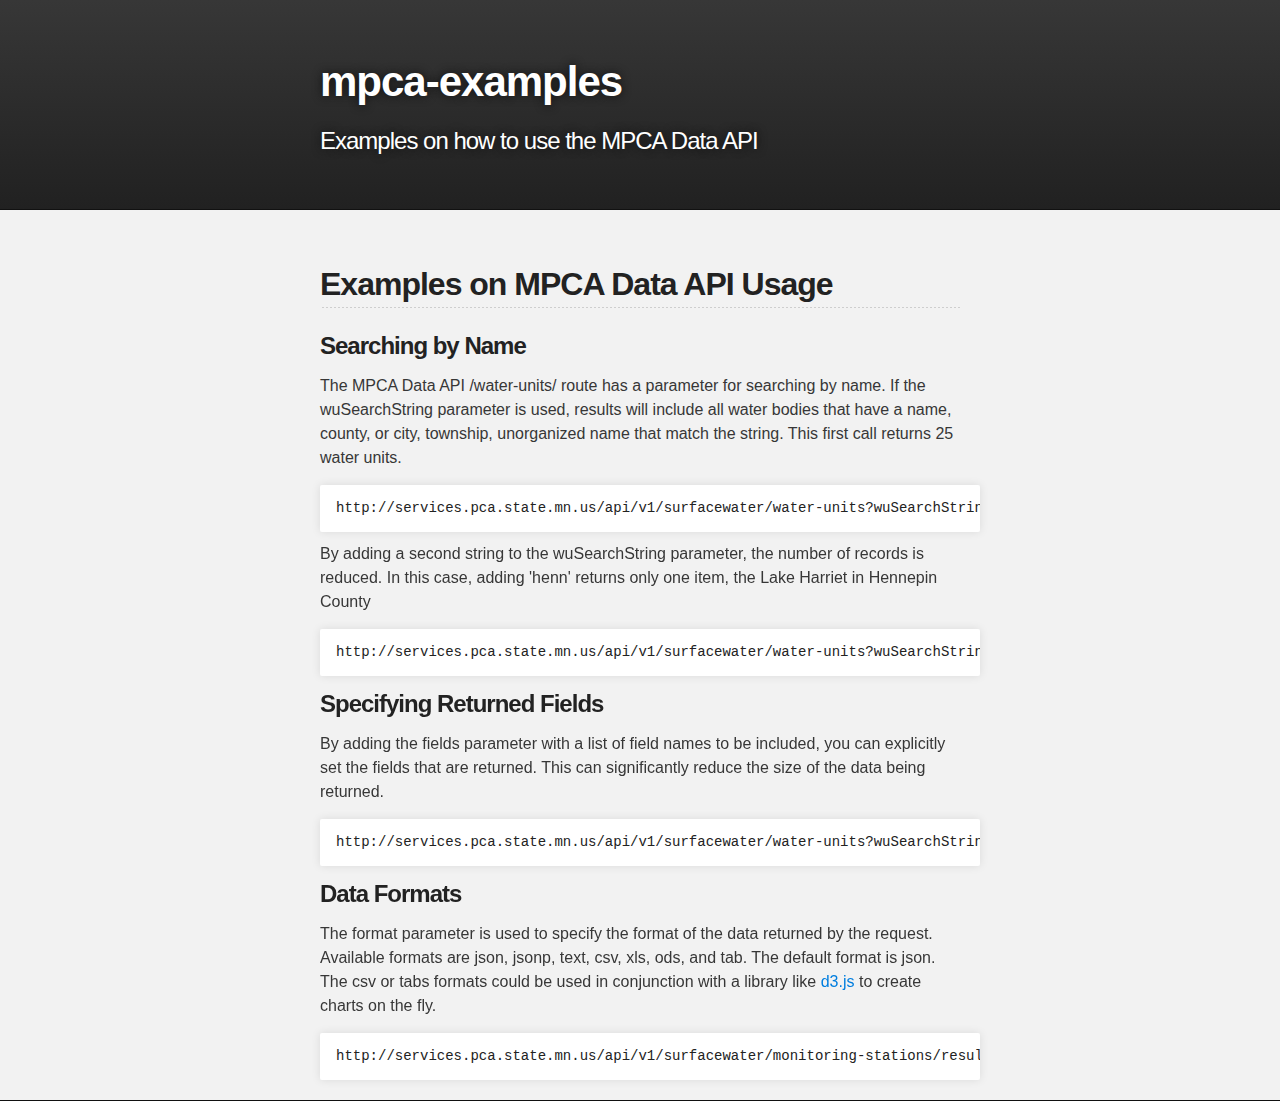
<file: api-tips.html>
<!DOCTYPE html>
<html>

  <head>
    <meta charset='utf-8' />
    <meta http-equiv="X-UA-Compatible" content="chrome=1" />
    <meta name="description" content="Mpca-examples : Examples on how to use the MPCA Data API" />

    <link rel="stylesheet" type="text/css" media="screen" href="stylesheets/stylesheet.css">

    <title>County Search Example</title>
  </head>

  <body>

    <!-- HEADER -->
    <div id="header_wrap" class="outer">
        <header class="inner">

          <h1 id="project_title">mpca-examples</h1>
          <h2 id="project_tagline">Examples on how to use the MPCA Data API</h2>

        </header>
    </div>

    <!-- MAIN CONTENT -->
    <div id="main_content_wrap" class="outer">
      <section id="main_content" class="inner">

<h2>Examples on MPCA Data API Usage</h2>
<h3>Searching by Name</h3>
<p>The MPCA Data API /water-units/ route has a parameter for searching by name. If the wuSearchString parameter is used, results will include all water bodies that have a name, county, or city, township, unorganized name that match the string. This first call returns 25 water units. </p>
<pre><code>http://services.pca.state.mn.us/api/v1/surfacewater/water-units?wuSearchString=harr</code></pre>
<p>By adding a second string to the wuSearchString parameter, the number of records is reduced.  In this case, adding 'henn' returns only one item, the Lake Harriet in Hennepin County</p>
<pre><code>http://services.pca.state.mn.us/api/v1/surfacewater/water-units?wuSearchString=harr+henn</code></pre>

<h3>Specifying Returned Fields</h3>
<p>By adding the fields parameter with a list of field names to be included, you can explicitly set the fields that are returned.  This can significantly reduce the size of the data being returned.</p>
<pre><code>http://services.pca.state.mn.us/api/v1/surfacewater/water-units?wuSearchString=harr+henn&fields=wuDisplayName,wid</code></pre>
      
<h3>Data Formats</h3>
<p>The format parameter is used to specify the format of the data returned by the request.  Available formats are json, jsonp, text, csv, xls, ods, and tab. The default format is json.  The csv or tabs formats could be used in conjunction with a library like <a href="http://d3js.org/">d3.js</a> to create charts on the fly.</p>
<pre><code>http://services.pca.state.mn.us/api/v1/surfacewater/monitoring-stations/results?stationId=62-0061-00-101&format=csv</code></pre>
     
      
      </section>
    </div>


    

  </body>
</html>
</file>
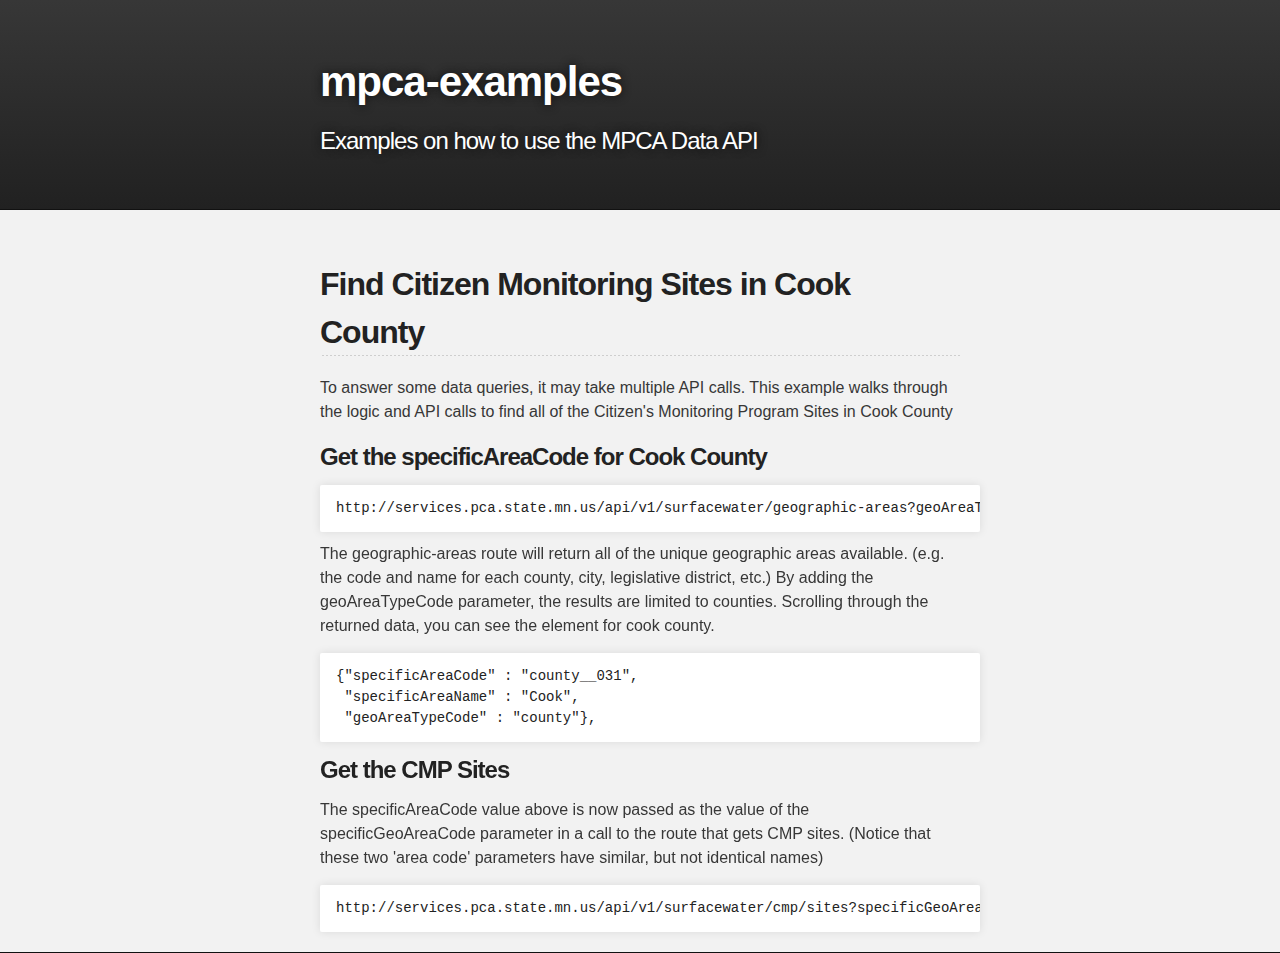
<file: county-example.html>
<!DOCTYPE html>
<html>

  <head>
    <meta charset='utf-8' />
    <meta http-equiv="X-UA-Compatible" content="chrome=1" />
    <meta name="description" content="Mpca-examples : Examples on how to use the MPCA Data API" />

    <link rel="stylesheet" type="text/css" media="screen" href="stylesheets/stylesheet.css">

    <title>County Search Example</title>
  </head>

  <body>

    <!-- HEADER -->
    <div id="header_wrap" class="outer">
        <header class="inner">

          <h1 id="project_title">mpca-examples</h1>
          <h2 id="project_tagline">Examples on how to use the MPCA Data API</h2>

        </header>
    </div>

    <!-- MAIN CONTENT -->
    <div id="main_content_wrap" class="outer">
      <section id="main_content" class="inner">

<h2>Find Citizen Monitoring Sites in Cook County</h2>
<p>To answer some data queries, it may take multiple API calls.  This example walks through the logic and API calls to find all of the Citizen's Monitoring Program Sites in Cook County</p>
<h3>Get the specificAreaCode for Cook County</h3>
<pre><code>http://services.pca.state.mn.us/api/v1/surfacewater/geographic-areas?geoAreaTypeCode=county&format=text</code></pre>
<p>The geographic-areas route will return all of the unique geographic areas available.  (e.g. the code and name for each county, city, legislative district, etc.)  By adding the geoAreaTypeCode parameter, the results are limited to counties. Scrolling through the returned data, you can see the element for cook county.</p>
<pre><code>{"specificAreaCode" : "county__031",
 "specificAreaName" : "Cook",
 "geoAreaTypeCode" : "county"},</code></pre>
      
<h3>Get the CMP Sites</h3>
<p>The specificAreaCode value above is now passed as the value of the specificGeoAreaCode parameter in a call to the route that gets CMP sites.  (Notice that these two 'area code' parameters have similar, but not identical names)</p>
<pre><code>http://services.pca.state.mn.us/api/v1/surfacewater/cmp/sites?specificGeoAreaCode=county__031&format=text</code></pre>
     
      
      </section>
    </div>


    

  </body>
</html>
</file>
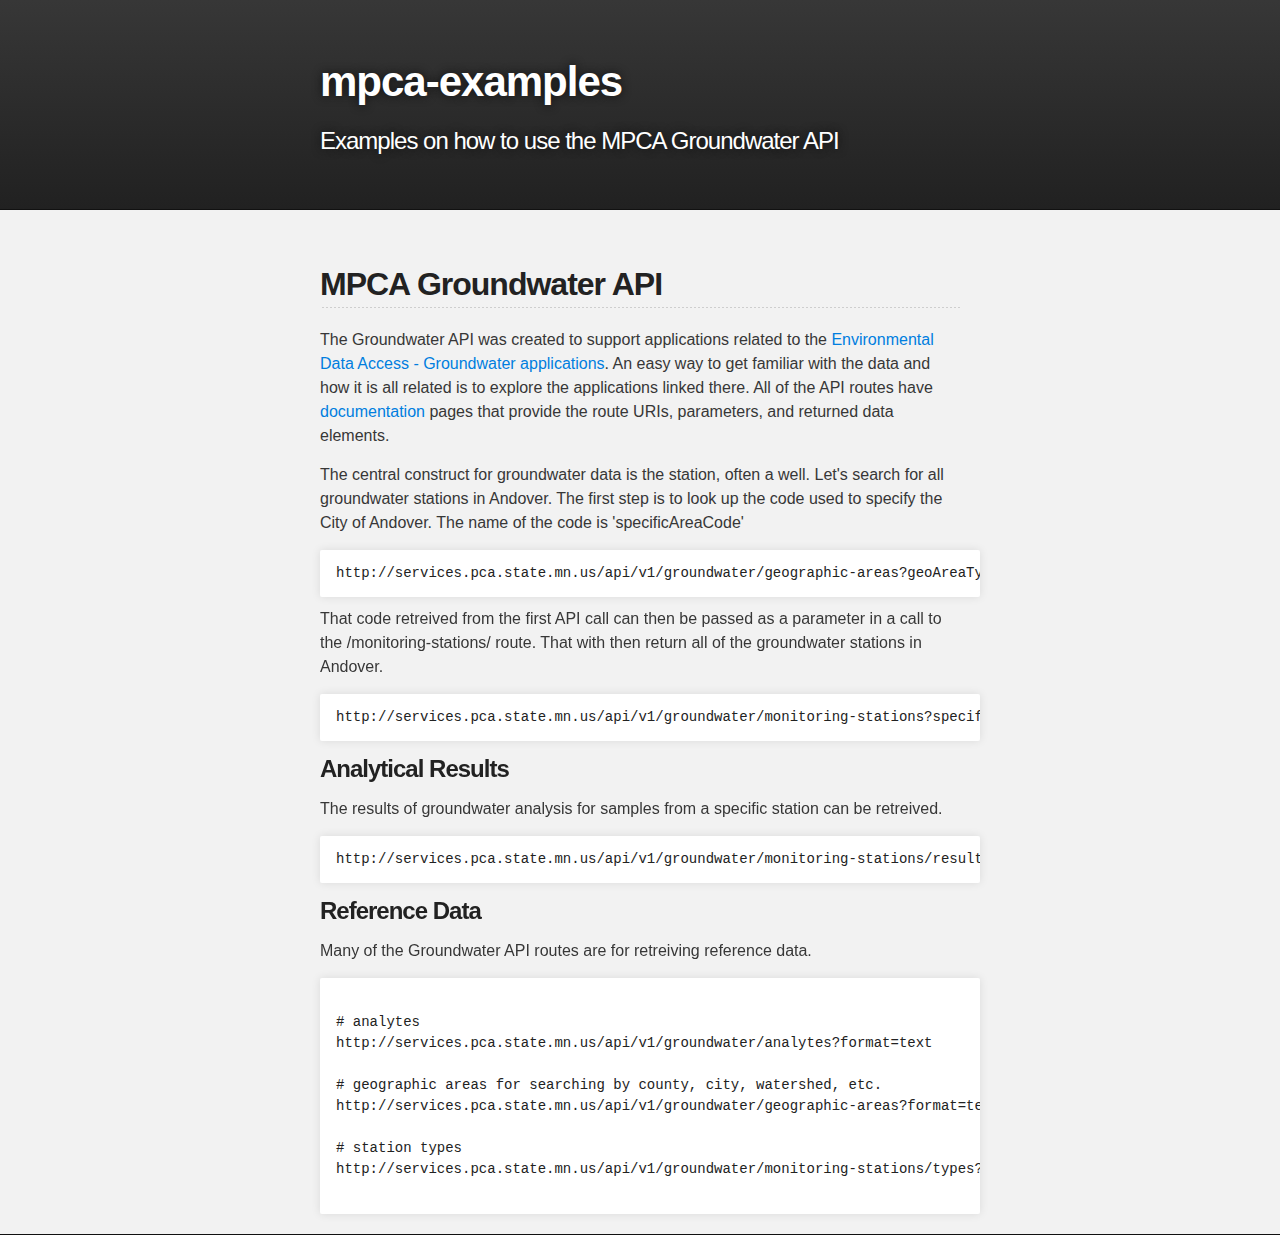
<file: groundwater-examples.html>
<!DOCTYPE html>
<html>

  <head>
    <meta charset='utf-8' />
    <meta http-equiv="X-UA-Compatible" content="chrome=1" />
    <meta name="description" content="Mpca-examples : Examples on how to use the MPCA Data API" />

    <link rel="stylesheet" type="text/css" media="screen" href="stylesheets/stylesheet.css">

    <title>MPCA Groundwater API</title>
  </head>

  <body>

    <!-- HEADER -->
    <div id="header_wrap" class="outer">
        <header class="inner">

          <h1 id="project_title">mpca-examples</h1>
          <h2 id="project_tagline">Examples on how to use the MPCA Groundwater API</h2>

        </header>
    </div>

    <!-- MAIN CONTENT -->
    <div id="main_content_wrap" class="outer">
      <section id="main_content" class="inner">

<h2>MPCA Groundwater API</h2>
<p>The Groundwater API was created to support applications related to the <a href="http://www.pca.state.mn.us/index.php/data/groundwater.html">Environmental Data Access - Groundwater applications</a>. An easy way to get familiar with the data and how it is all related is to explore the applications linked there. All of the API routes have <a href="http://services.pca.state.mn.us/groundwater">documentation</a> pages that provide the route URIs, parameters, and returned data elements.</p>

<p>The central construct for groundwater data is the station, often a well.  Let's search for all groundwater stations in Andover.  The first step is to look up the code used to specify the City of Andover.  The name of the code is 'specificAreaCode'</p>
<pre><code>http://services.pca.state.mn.us/api/v1/groundwater/geographic-areas?geoAreaTypeCode=ctu&specificAreaName=Andover&format=text</code></pre>
<p>That code retreived from the first API call can then be passed as a parameter in a call to the /monitoring-stations/ route.  That with then return all of the groundwater stations in Andover.</p>
<pre><code>http://services.pca.state.mn.us/api/v1/groundwater/monitoring-stations?specificGeoAreaCode=ctu__2393954&format=text</code></pre>

<h3>Analytical Results</h3>
<p>The results of groundwater analysis for samples from a specific station can be retreived.</p>
<pre><code>http://services.pca.state.mn.us/api/v1/groundwater/monitoring-stations/results?stationId=524977&format=text</code></pre>

<h3>Reference Data</h3>
<p>Many of the Groundwater API routes are for retreiving reference data.</p>
<pre><code>
# analytes
http://services.pca.state.mn.us/api/v1/groundwater/analytes?format=text

# geographic areas for searching by county, city, watershed, etc.
http://services.pca.state.mn.us/api/v1/groundwater/geographic-areas?format=text

# station types
http://services.pca.state.mn.us/api/v1/groundwater/monitoring-stations/types?format=text

</code></pre>


     
      
      </section>
    </div>


    

  </body>
</html>
</file>
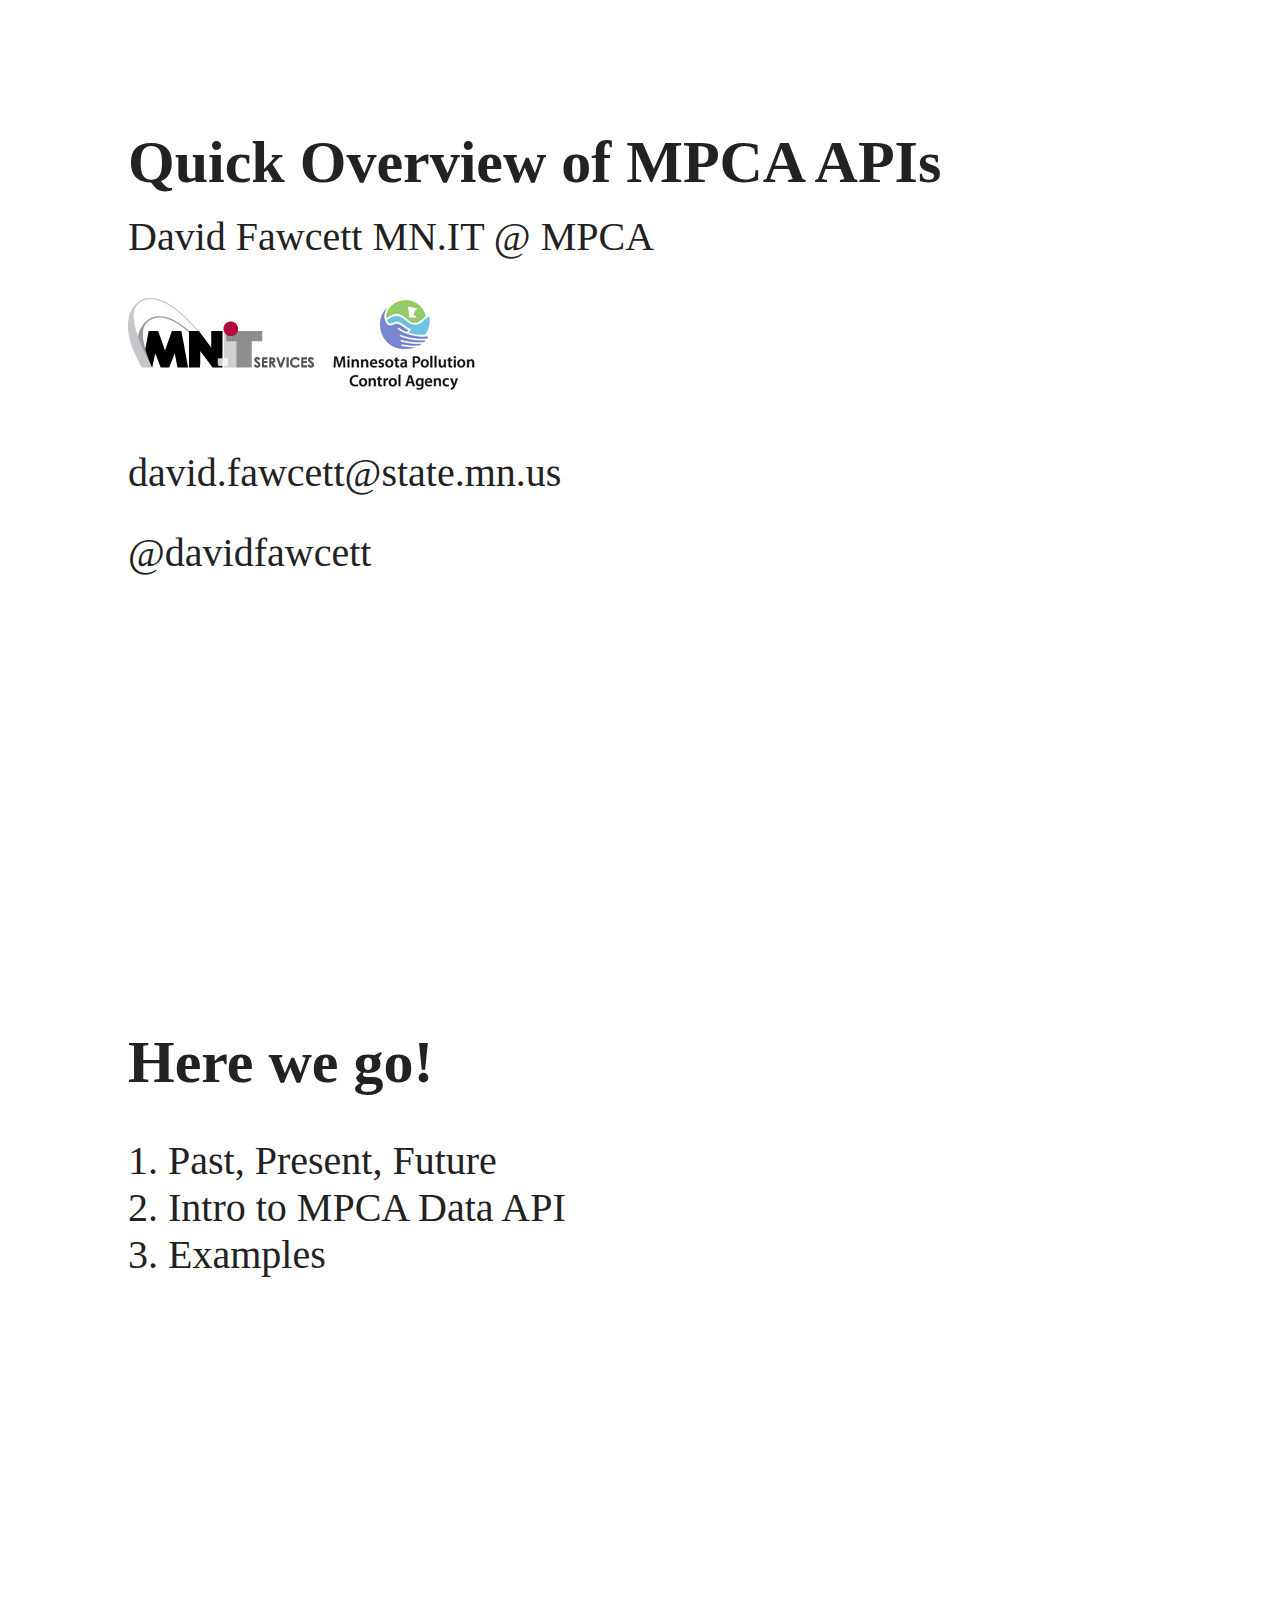
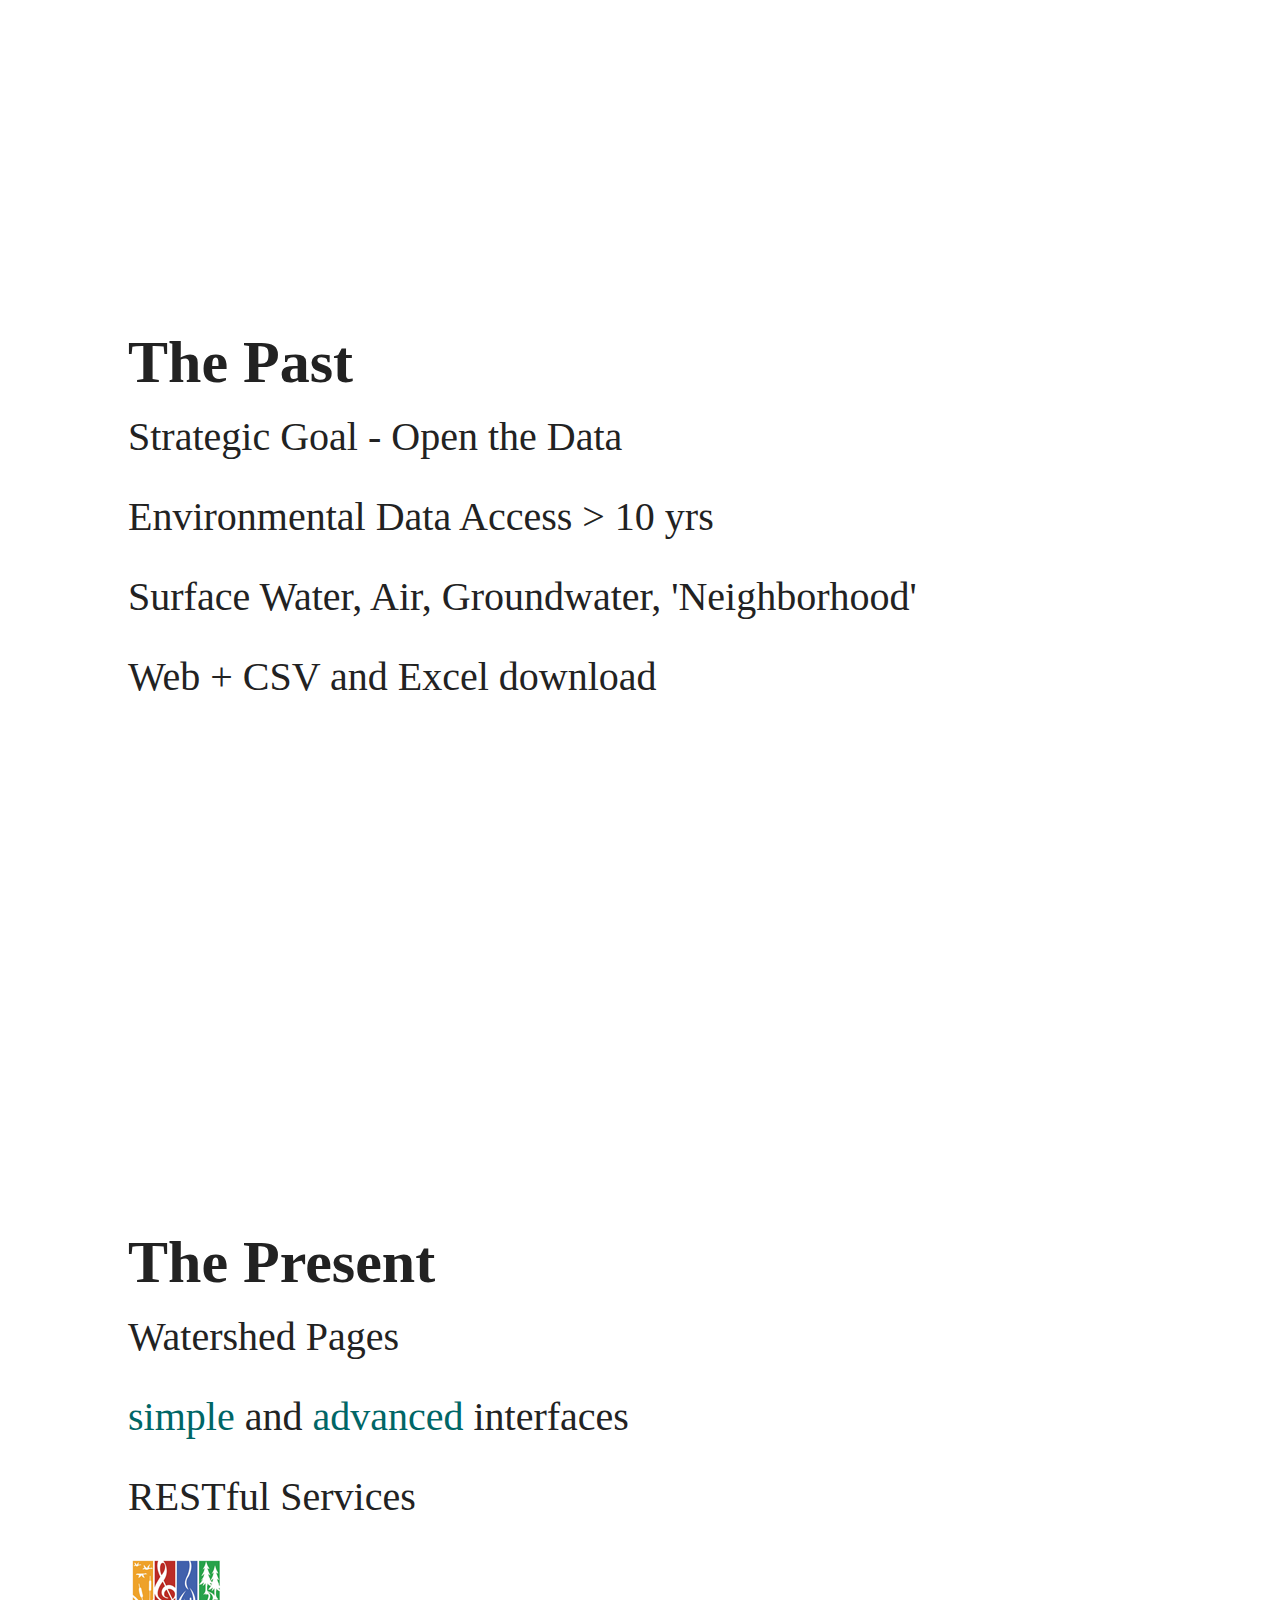
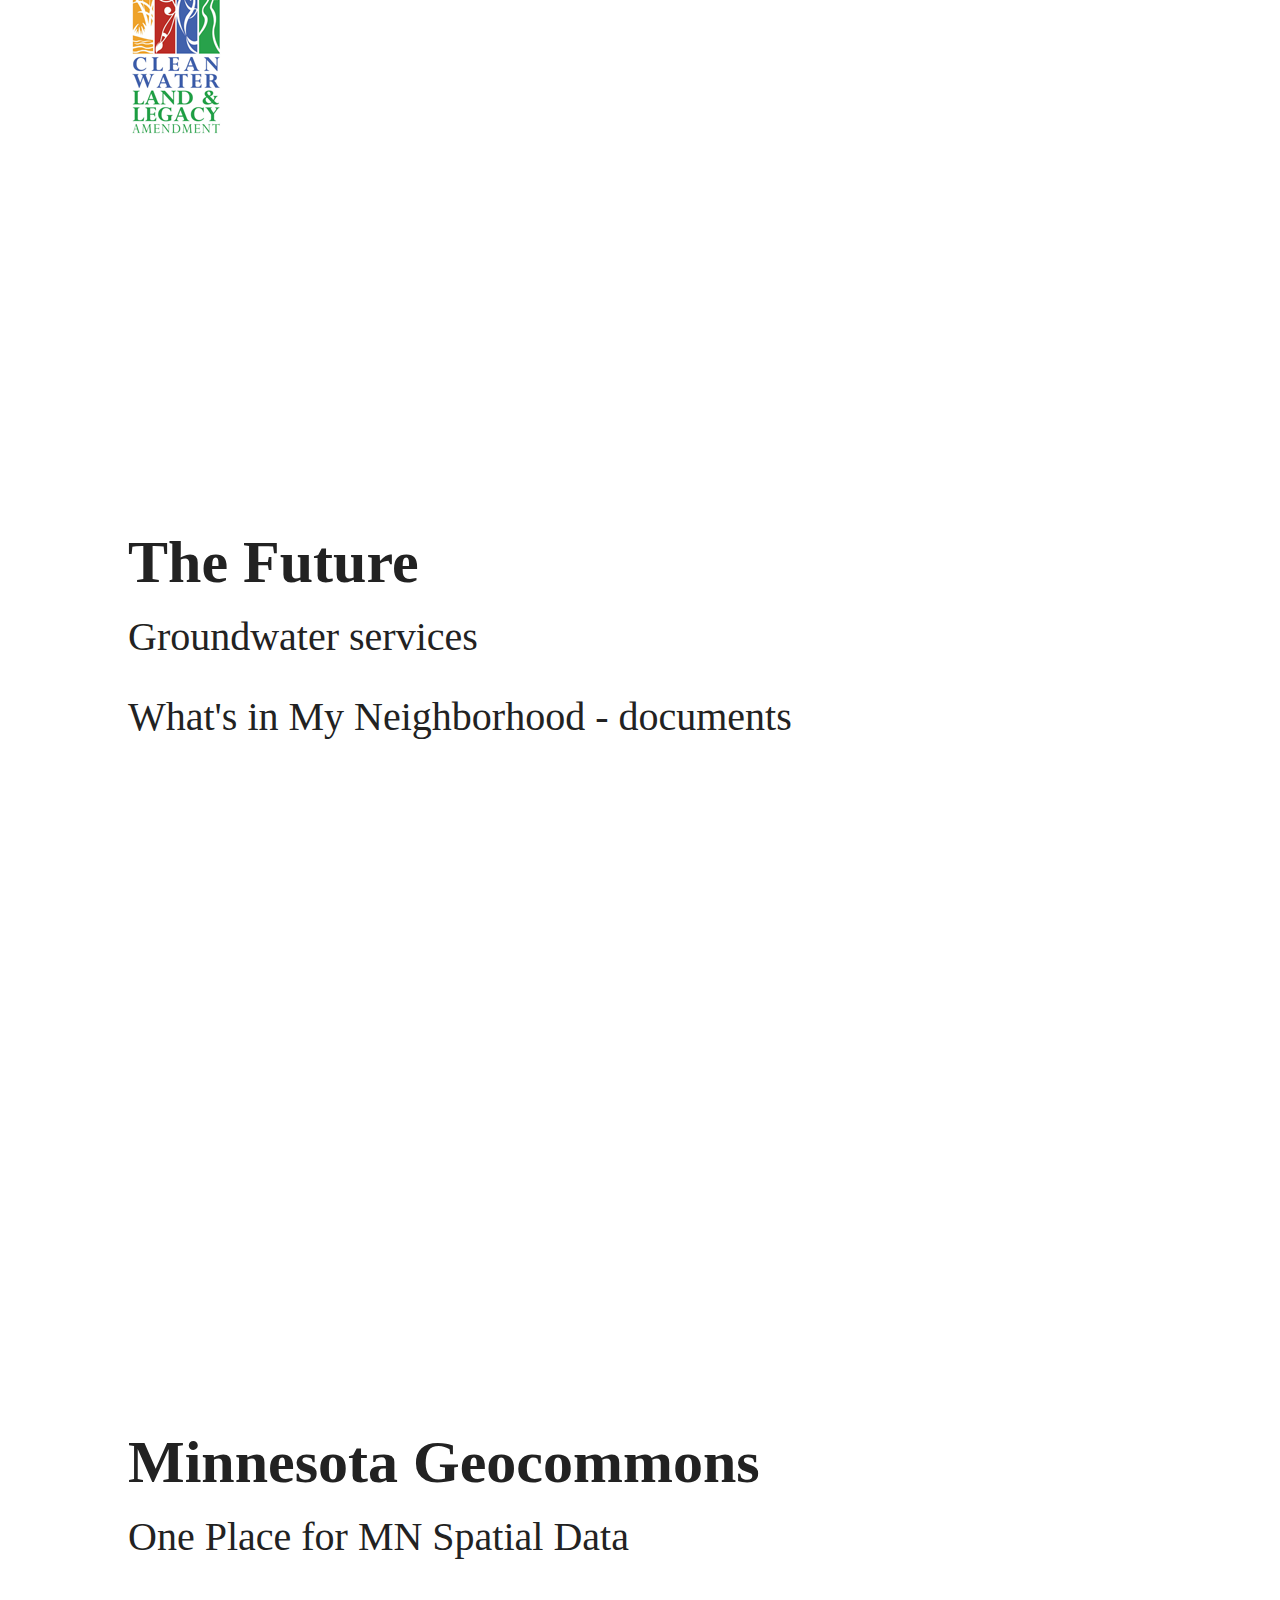
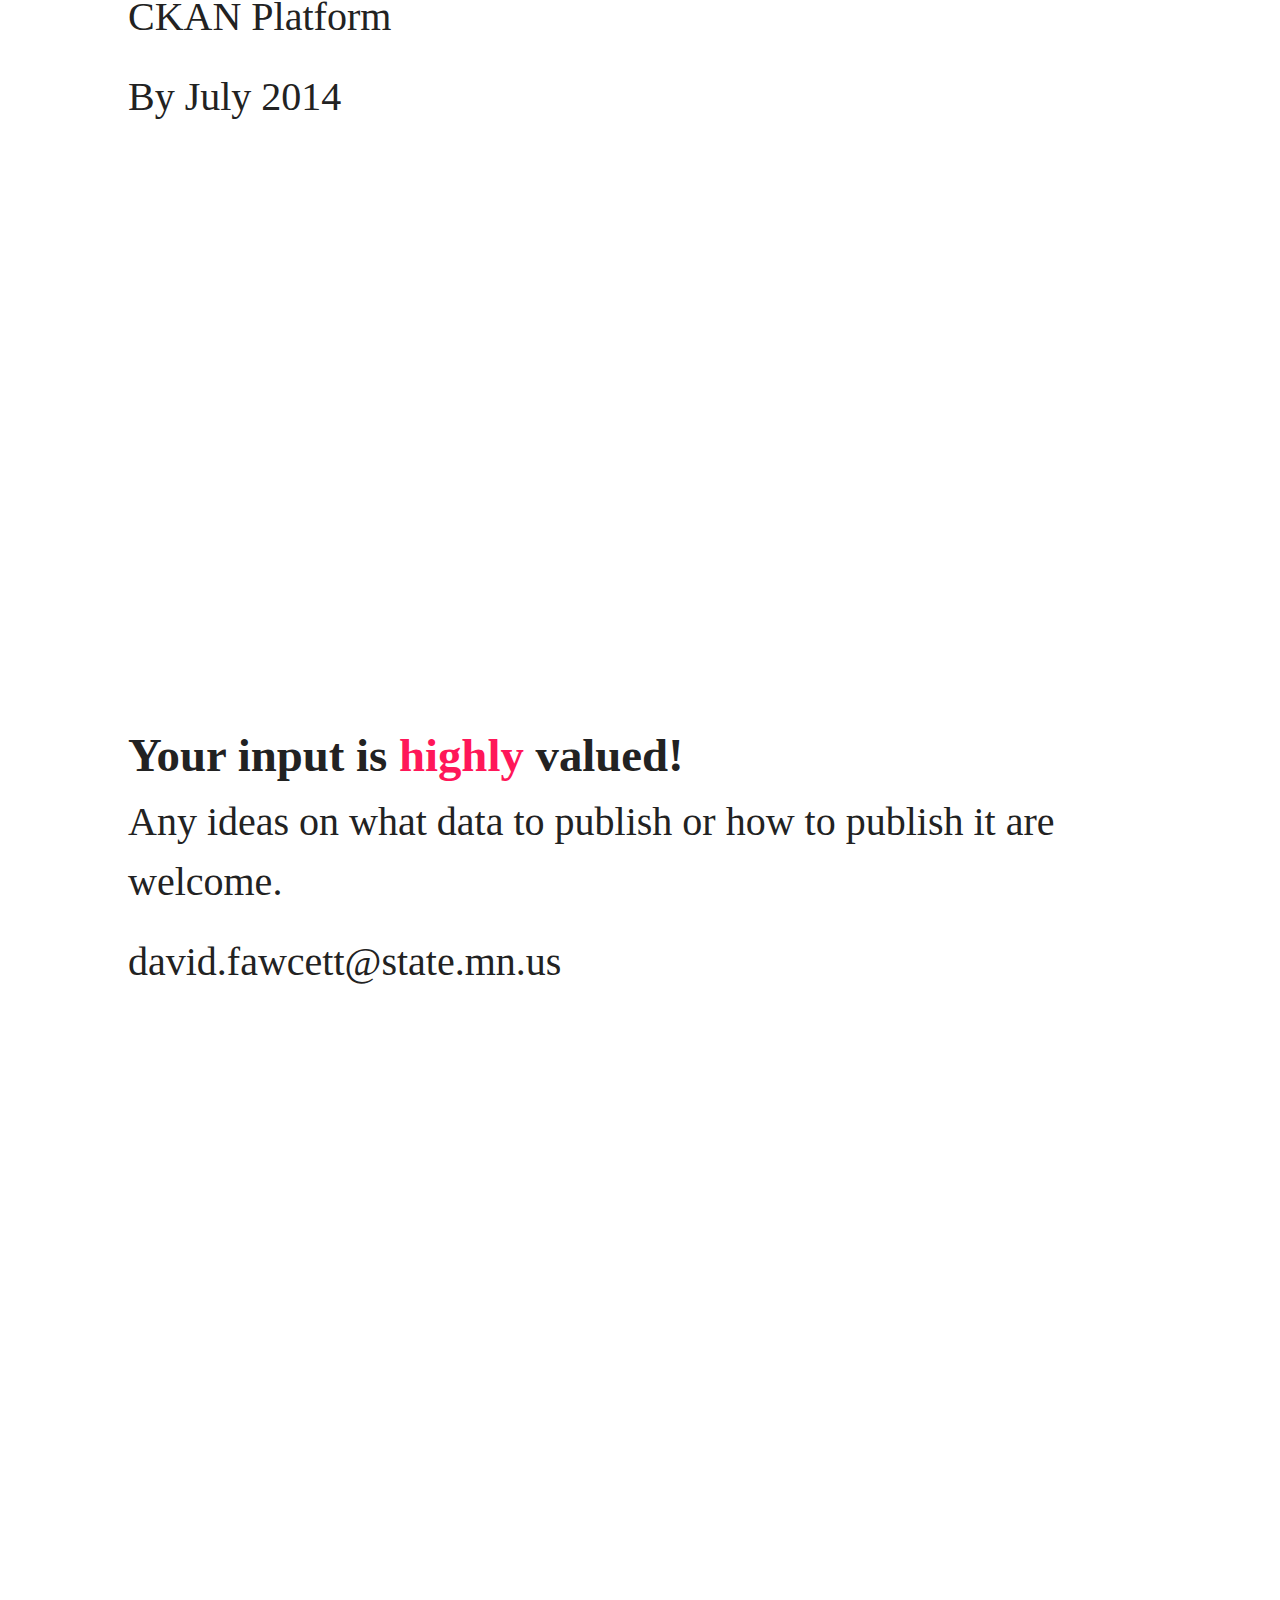
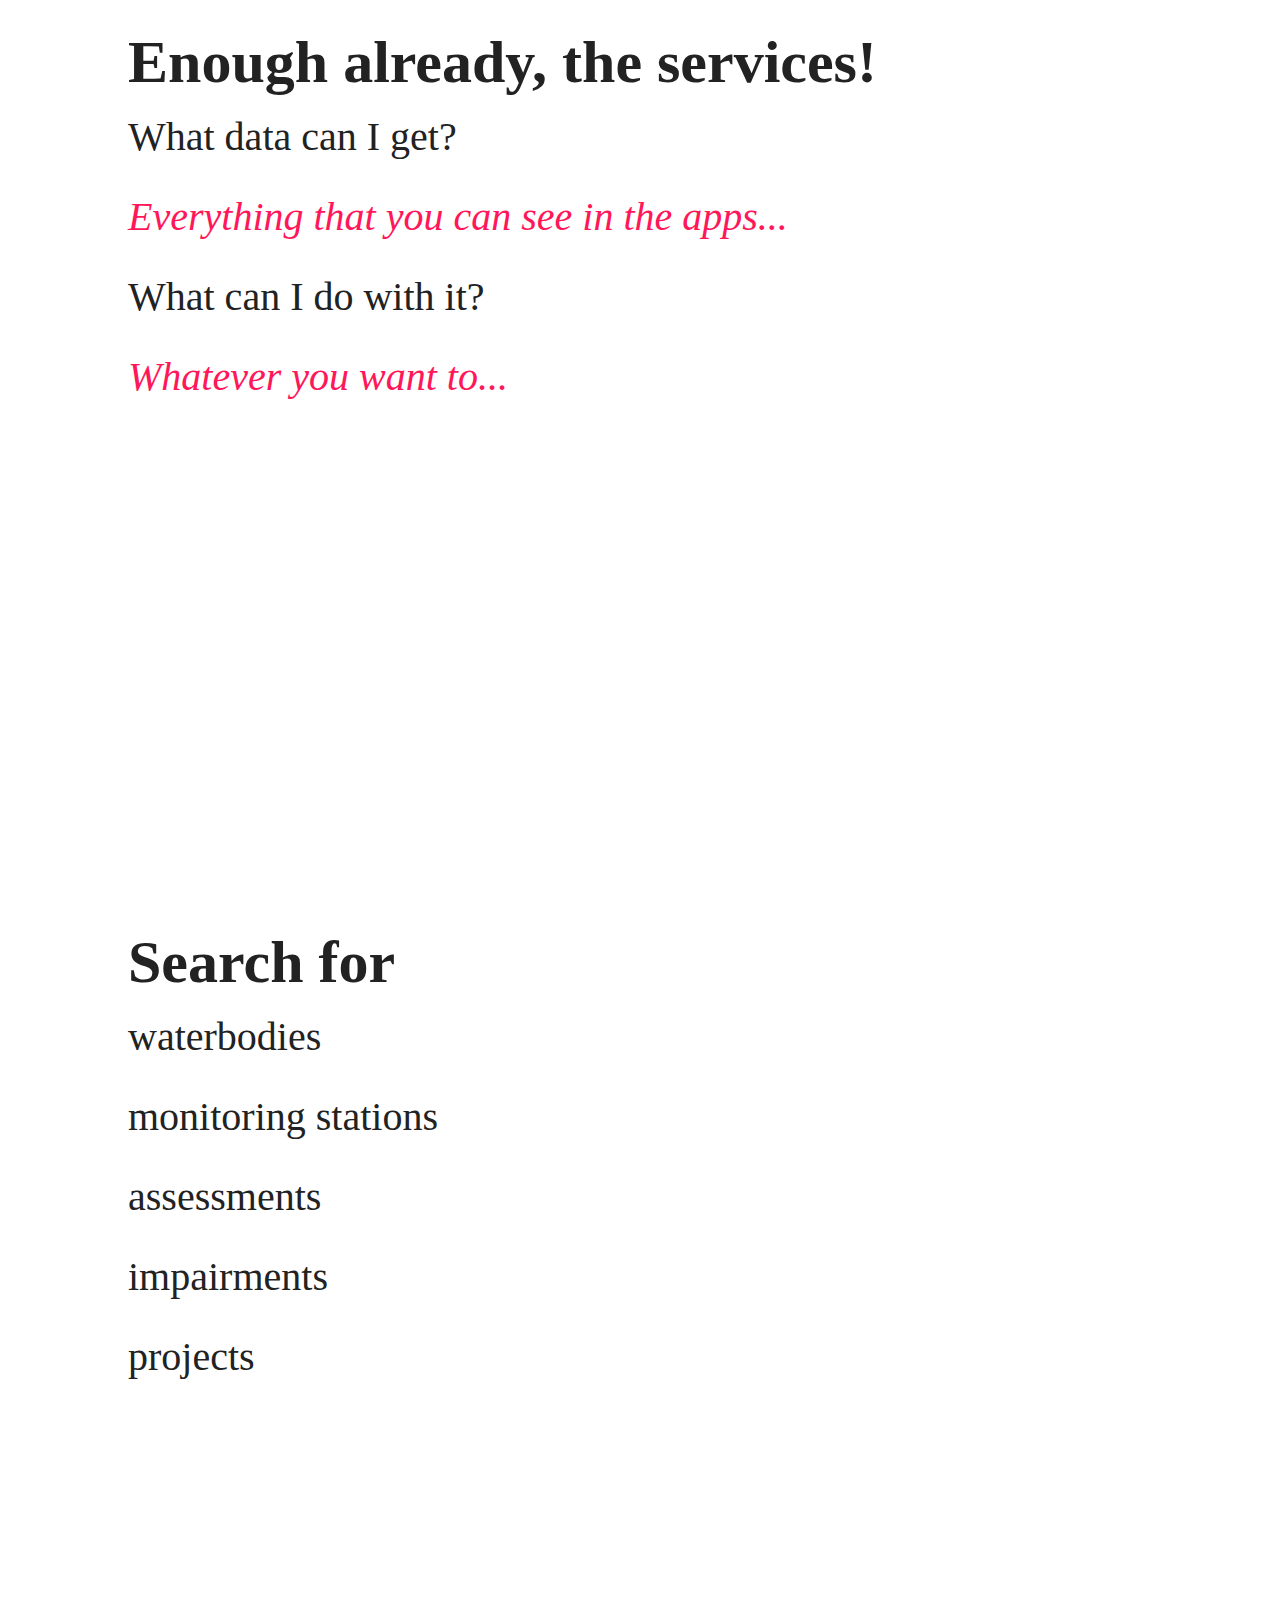
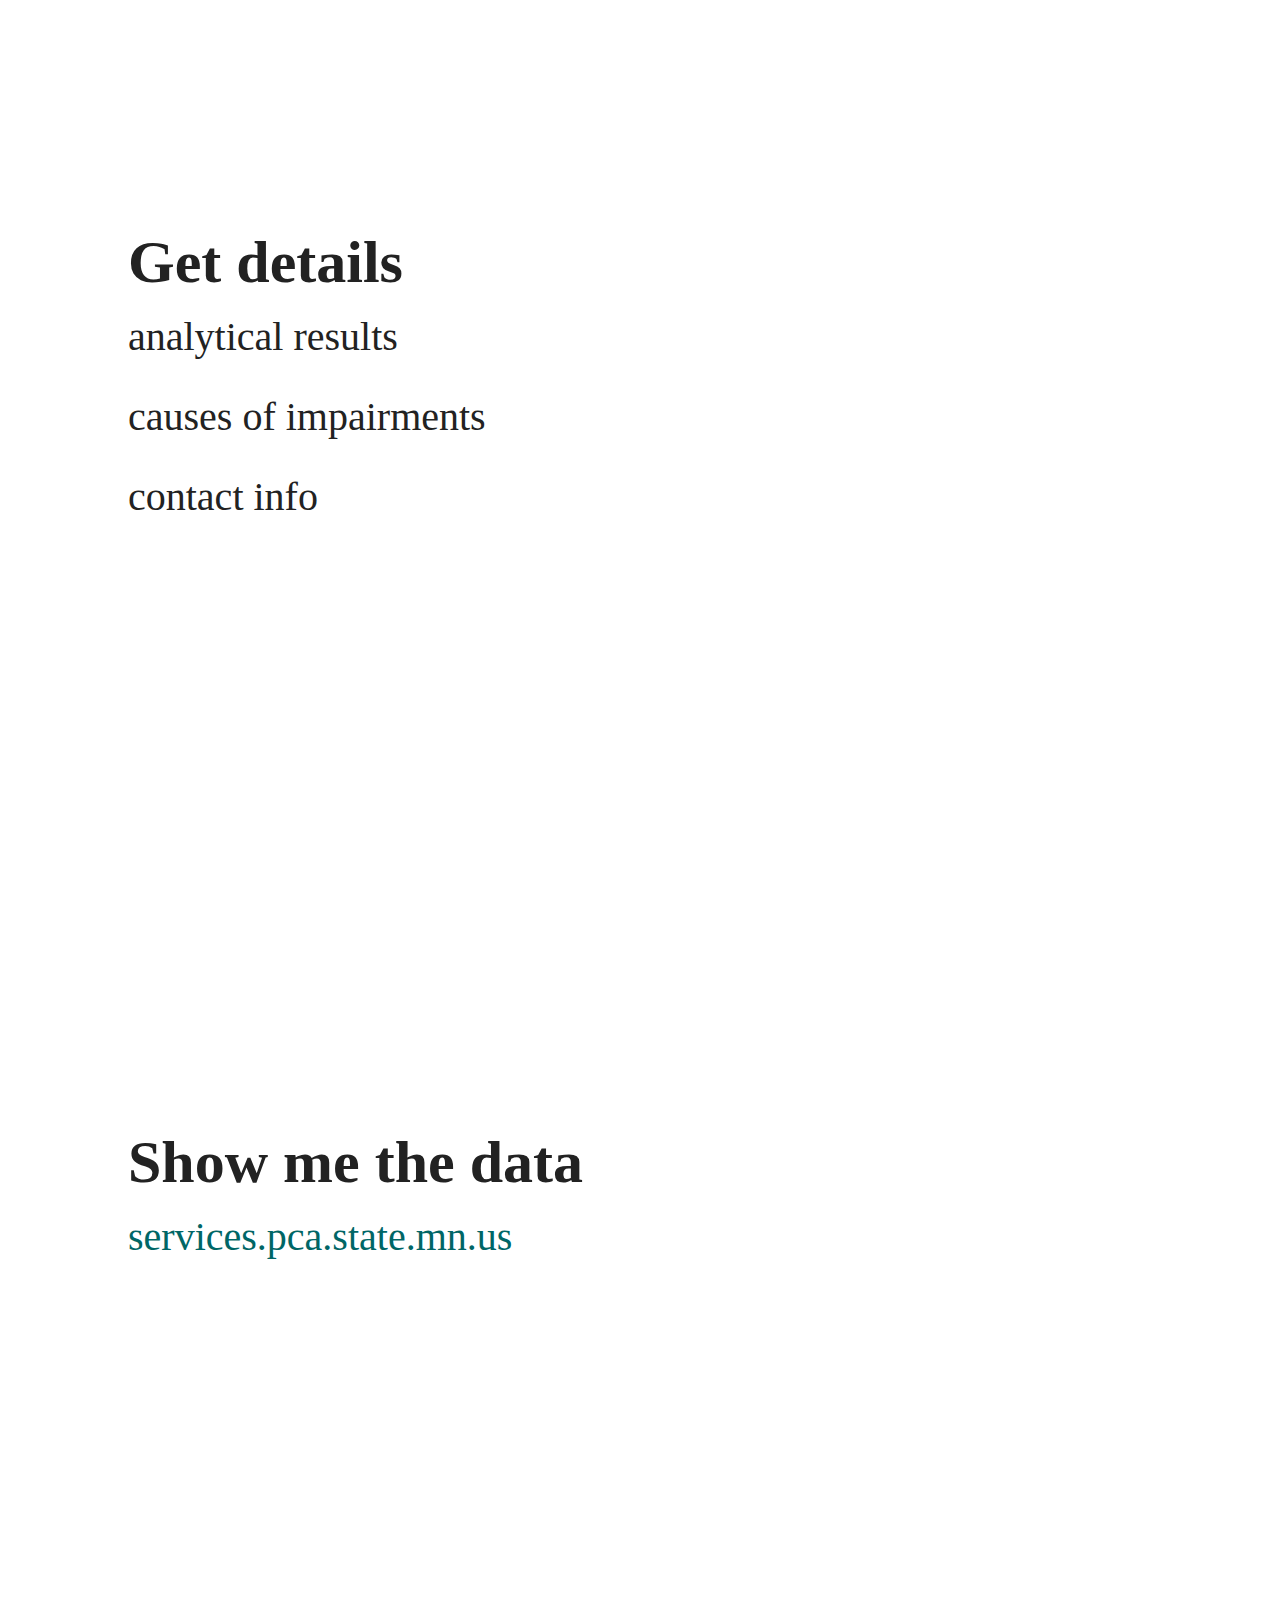
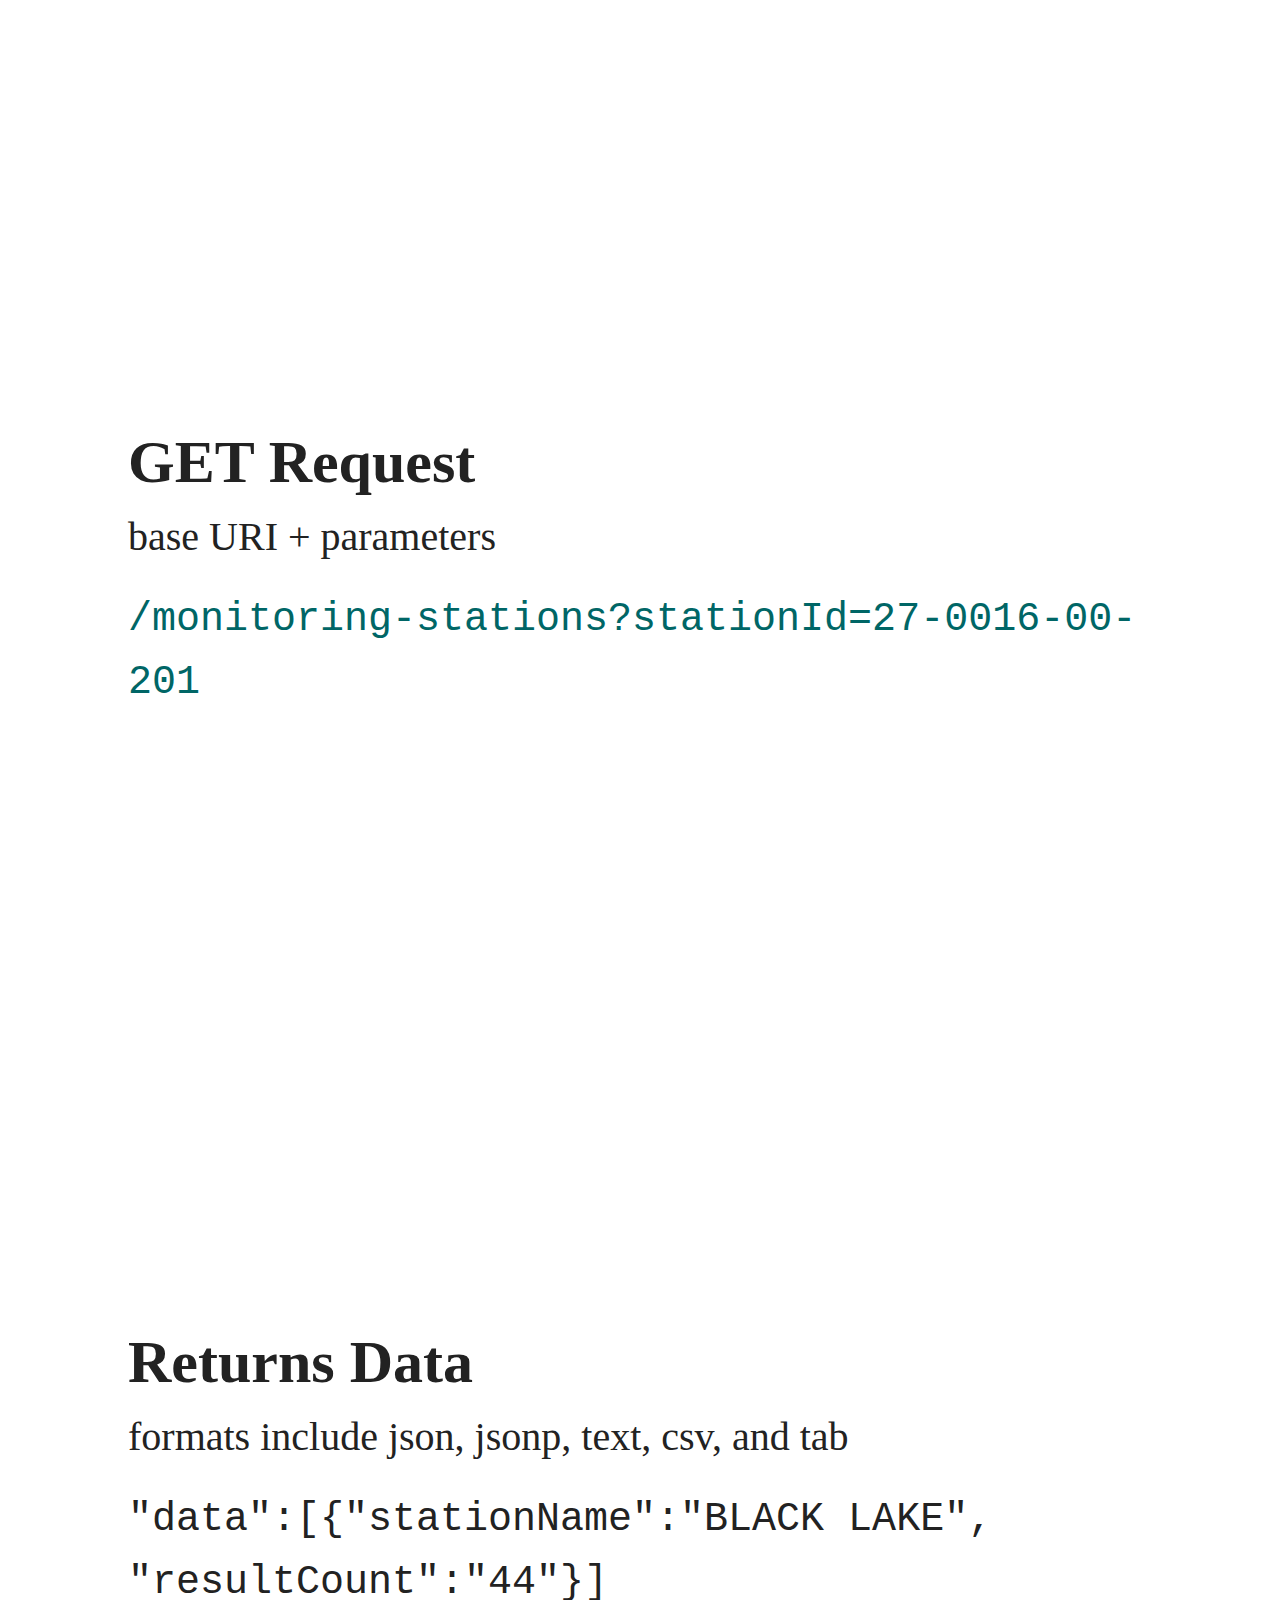
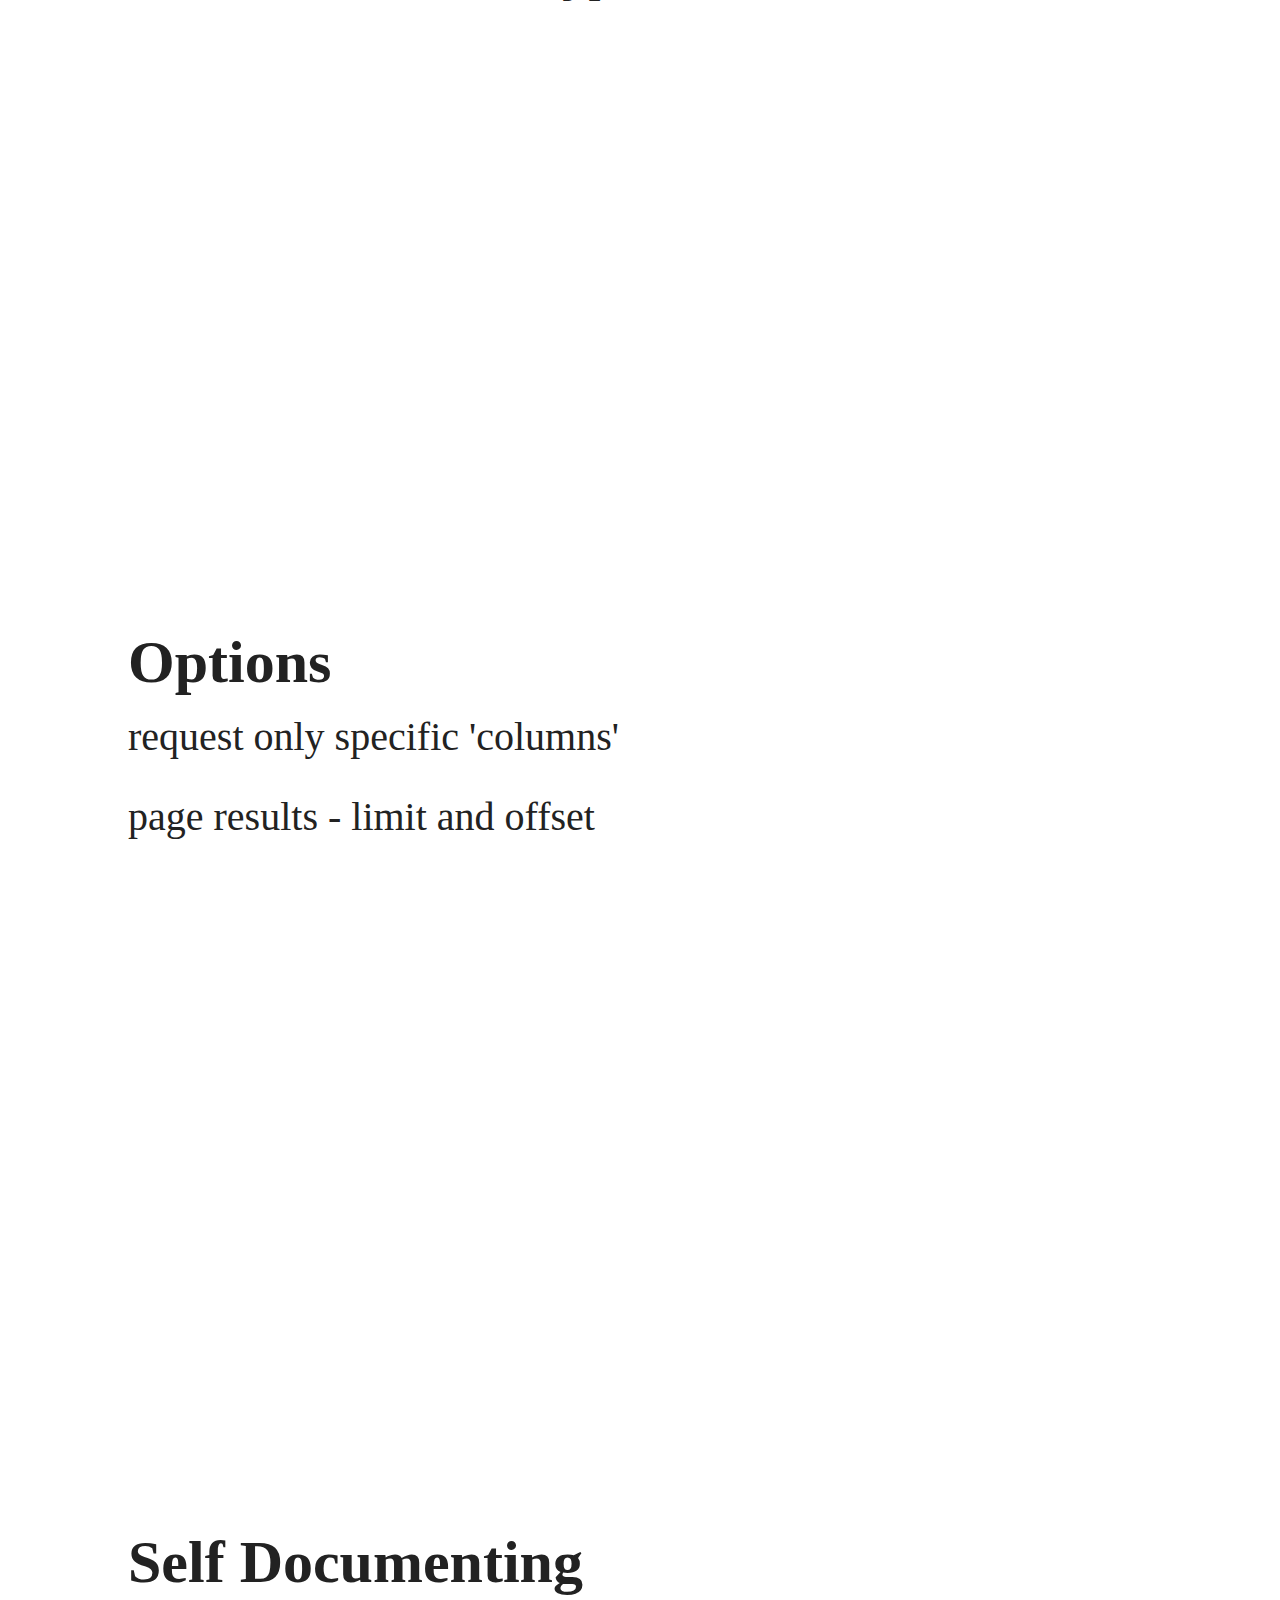
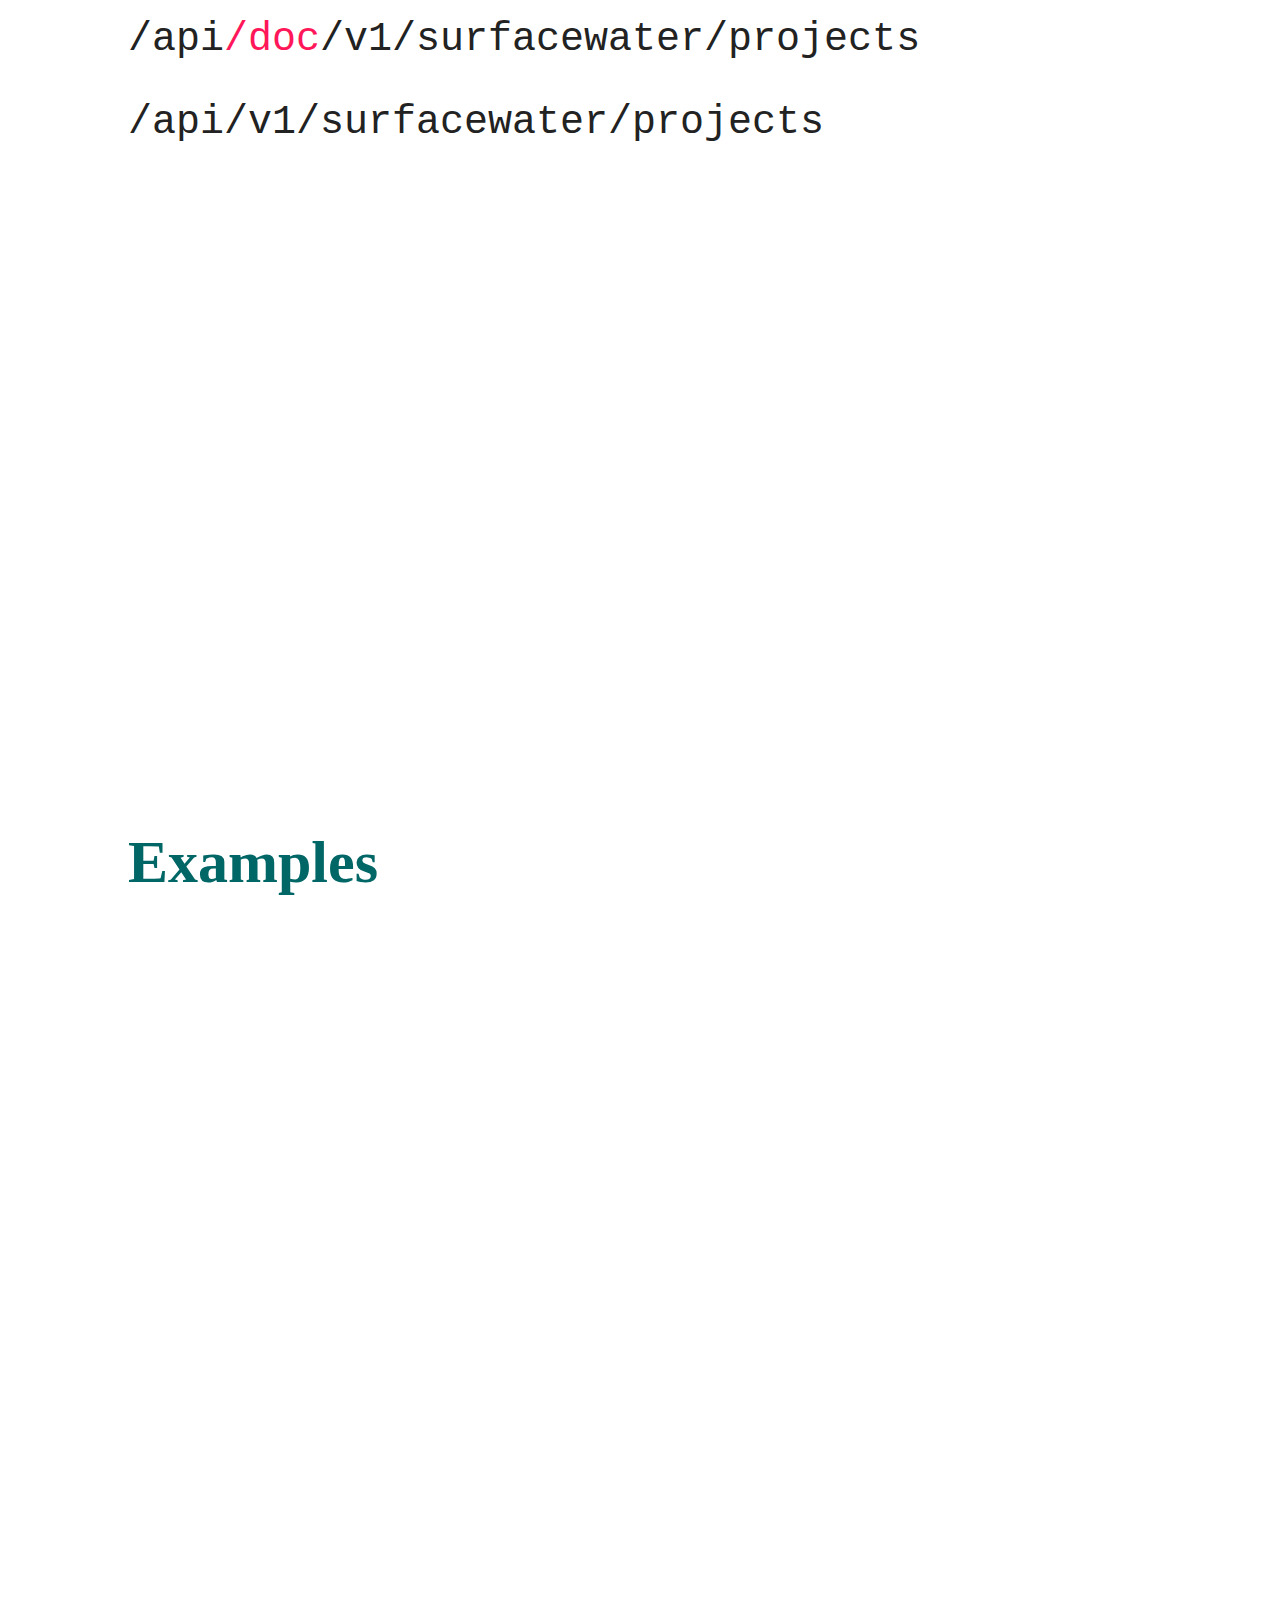
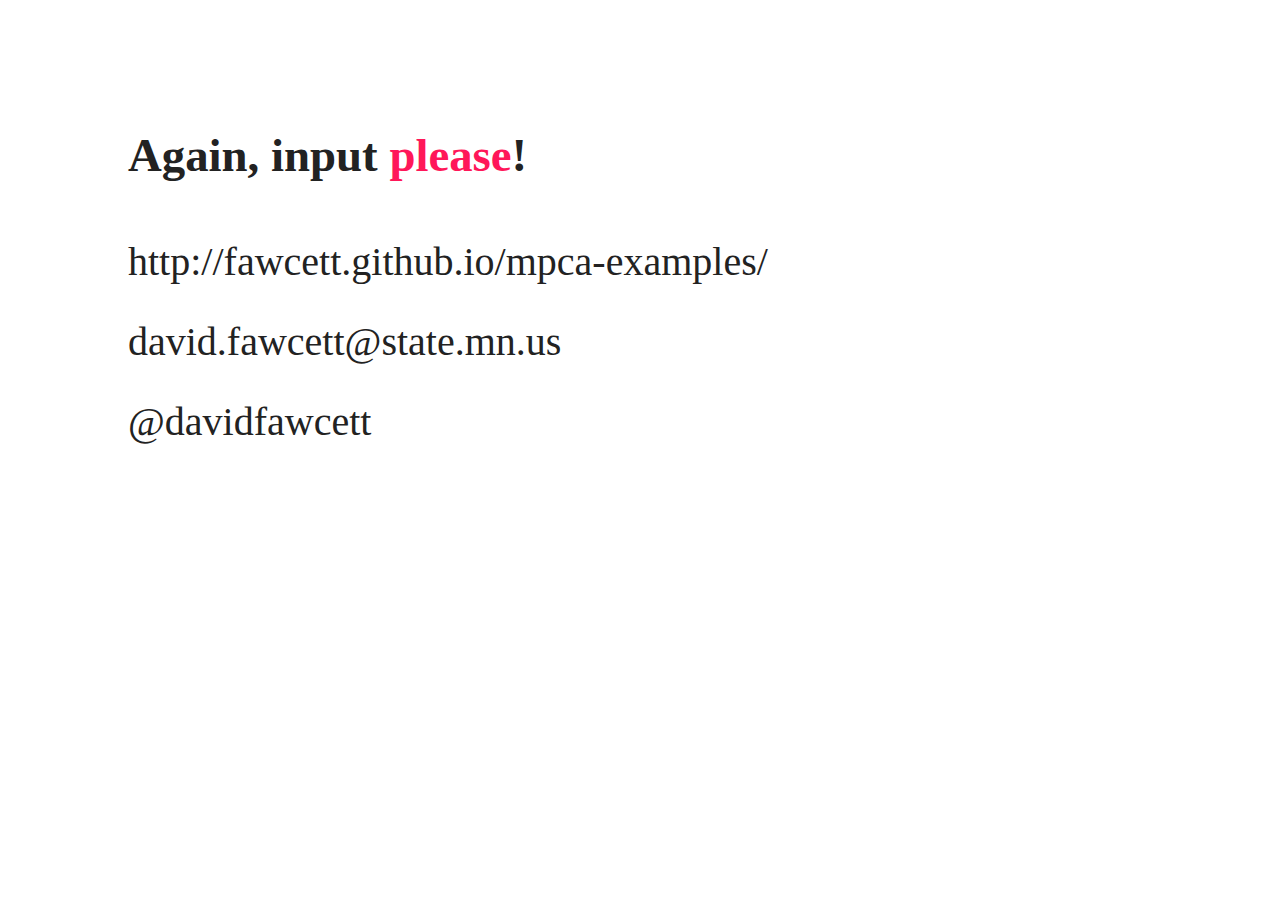
<file: hack4mn.html>
<!DOCTYPE html>
<html>
    <head>
        <title></title>
        <meta name="viewport" content="width=device-width, initial-scale=1.0, maximum-scale=1.0, user-scalable=0" />
        <link href='stylesheets/pig.css' rel='stylesheet' type='text/css' />
        <script src='javascripts/pig.js'></script>
    </head>
<body>
<div class='slide'>
   <h2>Quick Overview of MPCA APIs</h2>
   <p>David Fawcett  MN.IT @ MPCA </p>
   <p><div class="wrap"><div class="logo"><img src="images/mnitlogo.jpg"/></div><div class="mpcalogo"><img src="images/mpca-logo.jpg"/></div><div class="clear"> </div></div></p>
   <p></p>
   <p>david.fawcett@state.mn.us</p>
   <p>@davidfawcett</p>
</div>
<div class='slide'>   
   <h2>Here we go!</h2>
   <ol>
   <li>Past, Present, Future </li>
   <li>Intro to MPCA Data API </li>
   <li>Examples </li>
   </ol>
</div>
<div class='slide'>
   <h2>The Past </h2>
   <p>Strategic Goal - Open the Data </p>
   <p>Environmental Data Access > 10 yrs </p>
   <p>Surface Water, Air, Groundwater, 'Neighborhood' </p>
   <p>Web + CSV and Excel download </p>
</div>
<div class='slide'>
   <h2>The Present </h2>
   <p>Watershed Pages</p>
   <p><a href="http://cf.pca.state.mn.us/water/watershedweb/wdip/index.cfm" target="_blank">simple</a> and 
   <a href="http://cf.pca.state.mn.us/water/watershedweb/wdip/search_more.cfm" target="_blank">advanced</a> interfaces</p>
   <p>RESTful Services</p>
   <p><div class="leglogo"><img src="images/logo-legacy.png"/></div></p>
</div>
<div class='slide'>
   <h2>The Future </h2>
   <p>Groundwater services</p>
   <p>What's in My Neighborhood - documents</p>
</div>

<div class='slide'>
   <h2>Minnesota Geocommons</h2>
   <p>One Place for MN Spatial Data</p>
   <p>CKAN Platform</p>
   <p>By July 2014</p>
</div>
<div class='slide'>   
   <h3>Your input is <em>highly</em> valued!</h3>
   <p>Any ideas on what data to publish or how to publish it are welcome.</p>
   <p>david.fawcett@state.mn.us</p>
</div>
<div class='slide'>
   <h2>Enough already, the services!</h2>
   <p>What data can I get?</p>
   <p><em><i>Everything that you can see in the apps...</i></em></p>
   <p>What can I do with it?</p>
   <p><em><i>Whatever you want to...</i></em></p>
</div>
<div class='slide'>
   <h2>Search for</h2>
   <p>waterbodies</p>
   <p>monitoring stations</p>
   <p>assessments</p>
   <p>impairments</p>
   <p>projects</p>
</div>
<div class='slide'>
   <h2>Get details</h2>
   <p>analytical results</p>
   <p>causes of impairments</p>
   <p>contact info</p>
</div>
<div class='slide'>
   <h2>Show me the data</h2>
   <p><a href="http://services.pca.state.mn.us" target="_blank">services.pca.state.mn.us</a></p>
</div>
<div class='slide'>
   <h2>GET  Request</h2>
   <p>base URI + parameters</p>
   <p><a href="http://services.pca.state.mn.us/api/v1/surfacewater/monitoring-stations?stationId=27-0016-00-201&format=text" target="_blank"><code>/monitoring-stations?stationId=27-0016-00-201</code></a></p>
</div>
<div class='slide'>
   <h2>Returns Data</h2>
   <p>formats include json, jsonp, text, csv, and tab</p>
   <p><code>"data":[{"stationName":"BLACK LAKE", "resultCount":"44"}]</code></p>
   
</div>
<div class='slide'>
   <h2>Options</h2>
   <p>request only specific 'columns'</p>
   <p>page results - limit and offset</p>
</div>
<div class='slide'>
   <h2>Self Documenting</h2>
   <p><code>/api<em>/doc</em>/v1/surfacewater/projects</code></p>
   <p><code>/api/v1/surfacewater/projects</code></p>
</div>
<div class='slide'>
<h2><a href="http://fawcett.github.io/mpca-examples/" target="_blank">Examples</a></h2>
</div>

<div class='slide'>
<h3>Again, input <em>please</em>!</h3>
<p></p>
<p></p> 
<p>http://fawcett.github.io/mpca-examples/</p>
   <p>david.fawcett@state.mn.us</p>
   <p>@davidfawcett</p>
</div>

<script type="text/javascript">
  var _gauges = _gauges || [];
  (function() {
    var t = document.createElement('script');
    t.type = 'text/javascript';
    t.async = true;
    t.id = 'gauges-tracker';
    t.setAttribute('data-site-id', '4e36eb1ef5a1f53d6f000001');
    t.src = '//secure.gaug.es/track.js';
    var s = document.getElementsByTagName('script')[0];
    s.parentNode.insertBefore(t, s);
  })();
</script>
</file>
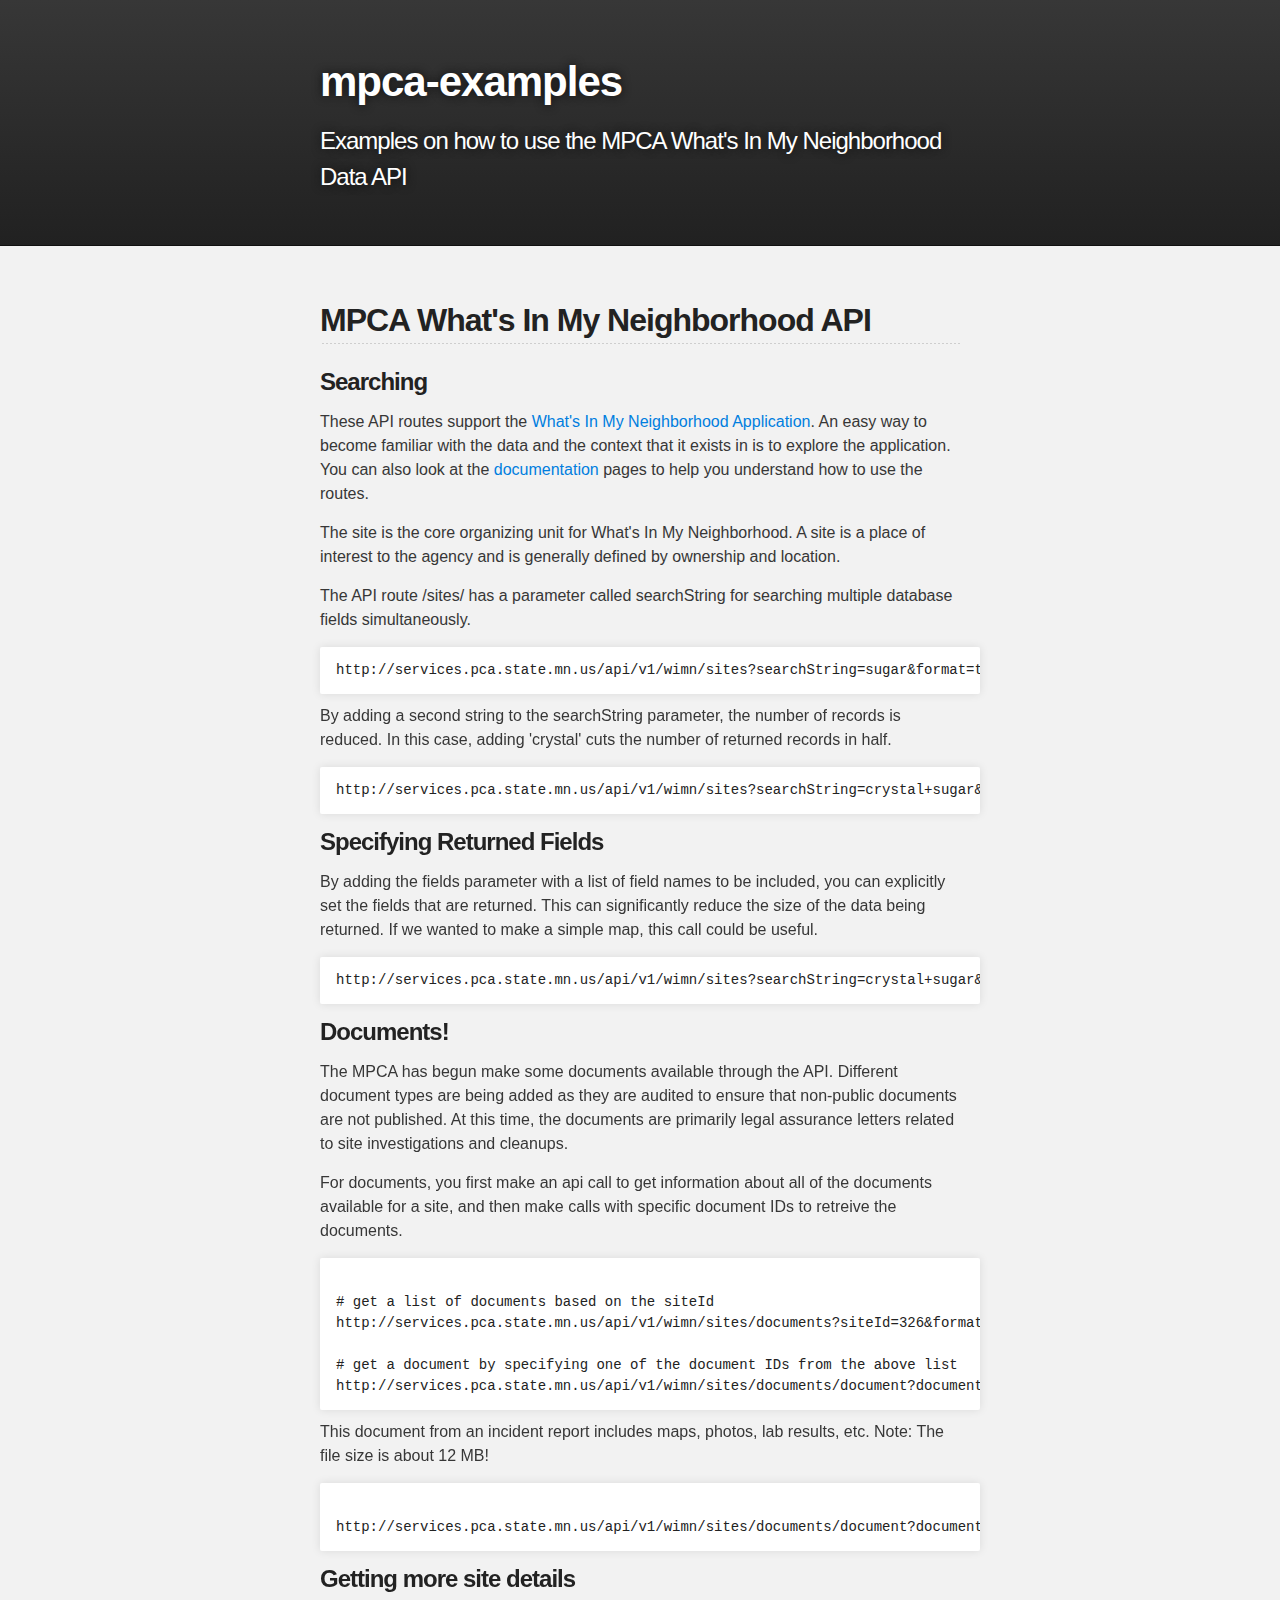
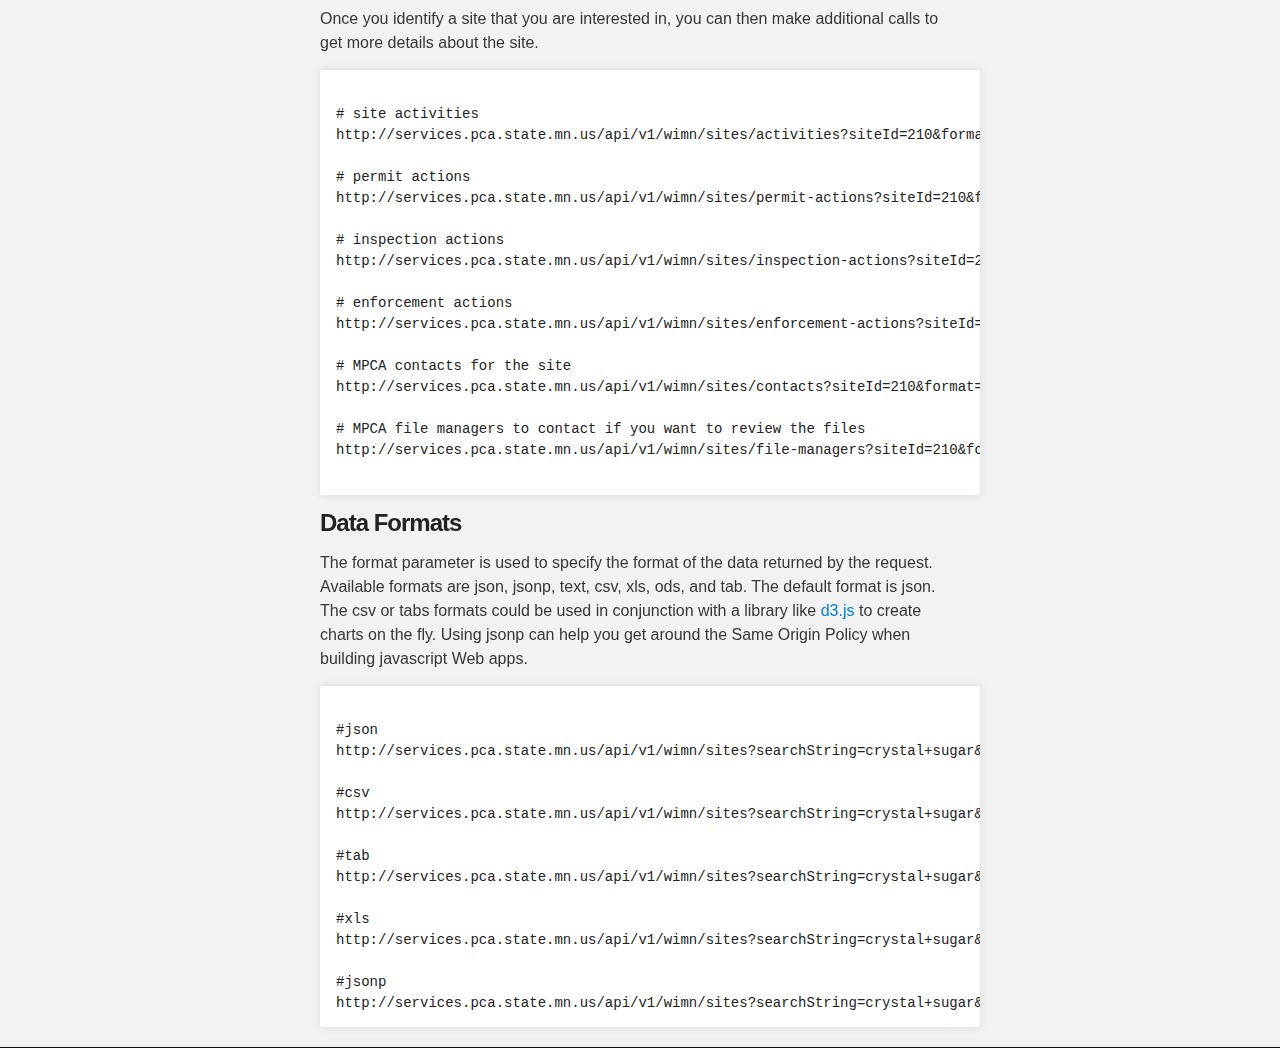
<file: myhood-examples.html>
<!DOCTYPE html>
<html>

  <head>
    <meta charset='utf-8' />
    <meta http-equiv="X-UA-Compatible" content="chrome=1" />
    <meta name="description" content="Mpca-examples : Examples on how to use the MPCA Data API" />

    <link rel="stylesheet" type="text/css" media="screen" href="stylesheets/stylesheet.css">

    <title>What's In My Neighborhood API</title>
  </head>

  <body>

    <!-- HEADER -->
    <div id="header_wrap" class="outer">
        <header class="inner">

          <h1 id="project_title">mpca-examples</h1>
          <h2 id="project_tagline">Examples on how to use the MPCA What's In My Neighborhood Data API</h2>

        </header>
    </div>

    <!-- MAIN CONTENT -->
    <div id="main_content_wrap" class="outer">
      <section id="main_content" class="inner">

<h2>MPCA What's In My Neighborhood API</h2>
<h3>Searching</h3>
<p>These API routes support the <a href="http://www.pca.state.mn.us/index.php/data/wimn-whats-in-my-neighborhood/whats-in-my-neighborhood.html">What's In My Neighborhood Application</a>.  An easy way to become familiar with the data and the context that it exists in is to explore the application.  You can also look at the <a href="http://services.pca.state.mn.us/wimn">documentation</a> pages to help you understand how to use the routes.</p>
<p>The site is the core organizing unit for What's In My Neighborhood.  A site is a place of interest to the agency and is generally defined by ownership and location.</p>
<p>The API route /sites/ has a parameter called searchString for searching multiple database fields simultaneously.</p>
<pre><code>http://services.pca.state.mn.us/api/v1/wimn/sites?searchString=sugar&format=text</code></pre>
<p>By adding a second string to the searchString parameter, the number of records is reduced.  In this case, adding 'crystal' cuts the number of returned records in half.</p>
<pre><code>http://services.pca.state.mn.us/api/v1/wimn/sites?searchString=crystal+sugar&format=text</code></pre>

<h3>Specifying Returned Fields</h3>
<p>By adding the fields parameter with a list of field names to be included, you can explicitly set the fields that are returned.  This can significantly reduce the size of the data being returned. If we wanted to make a simple map, this call could be useful.</p>
<pre><code>http://services.pca.state.mn.us/api/v1/wimn/sites?searchString=crystal+sugar&fields=siteName,lat,long&format=text</code></pre>

<h3>Documents!</h3>
<p>The MPCA has begun make some documents available through the API.  Different document types are being added as they are audited to ensure that non-public documents are not published.  At this time, the documents are primarily legal assurance letters related to site investigations and cleanups.</p>
<p>For documents, you first make an api call to get information about all of the documents available for a site, and then make calls with specific document IDs to retreive the documents.</p>
<pre><code>
# get a list of documents based on the siteId  
http://services.pca.state.mn.us/api/v1/wimn/sites/documents?siteId=326&format=text

# get a document by specifying one of the document IDs from the above list
http://services.pca.state.mn.us/api/v1/wimn/sites/documents/document?documentId=428366
</code></pre>
<p>This document from an incident report includes maps, photos, lab results, etc. Note:  The file size is about 12 MB! </p>
<pre><code>
http://services.pca.state.mn.us/api/v1/wimn/sites/documents/document?documentId=1002438
</code></pre>

<h3>Getting more site details</h3>
<p>Once you identify a site that you are interested in, you can then make additional calls to get more details about the site.</p>
<pre><code>
# site activities
http://services.pca.state.mn.us/api/v1/wimn/sites/activities?siteId=210&format=text

# permit actions
http://services.pca.state.mn.us/api/v1/wimn/sites/permit-actions?siteId=210&format=text

# inspection actions
http://services.pca.state.mn.us/api/v1/wimn/sites/inspection-actions?siteId=210&format=text

# enforcement actions
http://services.pca.state.mn.us/api/v1/wimn/sites/enforcement-actions?siteId=210&format=text

# MPCA contacts for the site
http://services.pca.state.mn.us/api/v1/wimn/sites/contacts?siteId=210&format=text

# MPCA file managers to contact if you want to review the files
http://services.pca.state.mn.us/api/v1/wimn/sites/file-managers?siteId=210&format=text

</code></pre>

<h3>Data Formats</h3>
<p>The format parameter is used to specify the format of the data returned by the request.  Available formats are json, jsonp, text, csv, xls, ods, and tab. The default format is json.  The csv or tabs formats could be used in conjunction with a library like <a href="http://d3js.org/">d3.js</a> to create charts on the fly.  Using jsonp can help you get around the Same Origin Policy when building javascript Web apps.</p>
<pre><code>
#json
http://services.pca.state.mn.us/api/v1/wimn/sites?searchString=crystal+sugar&fields=siteName,lat,long&format=json

#csv
http://services.pca.state.mn.us/api/v1/wimn/sites?searchString=crystal+sugar&fields=siteName,lat,long&format=csv

#tab
http://services.pca.state.mn.us/api/v1/wimn/sites?searchString=crystal+sugar&fields=siteName,lat,long&format=tab

#xls
http://services.pca.state.mn.us/api/v1/wimn/sites?searchString=crystal+sugar&fields=siteName,lat,long&format=xls

#jsonp
http://services.pca.state.mn.us/api/v1/wimn/sites?searchString=crystal+sugar&fields=siteName,lat,long&format=jsonp&callback=myCallbackFunc
</code></pre>

     
      
      </section>
    </div>


    

  </body>
</html>
</file>
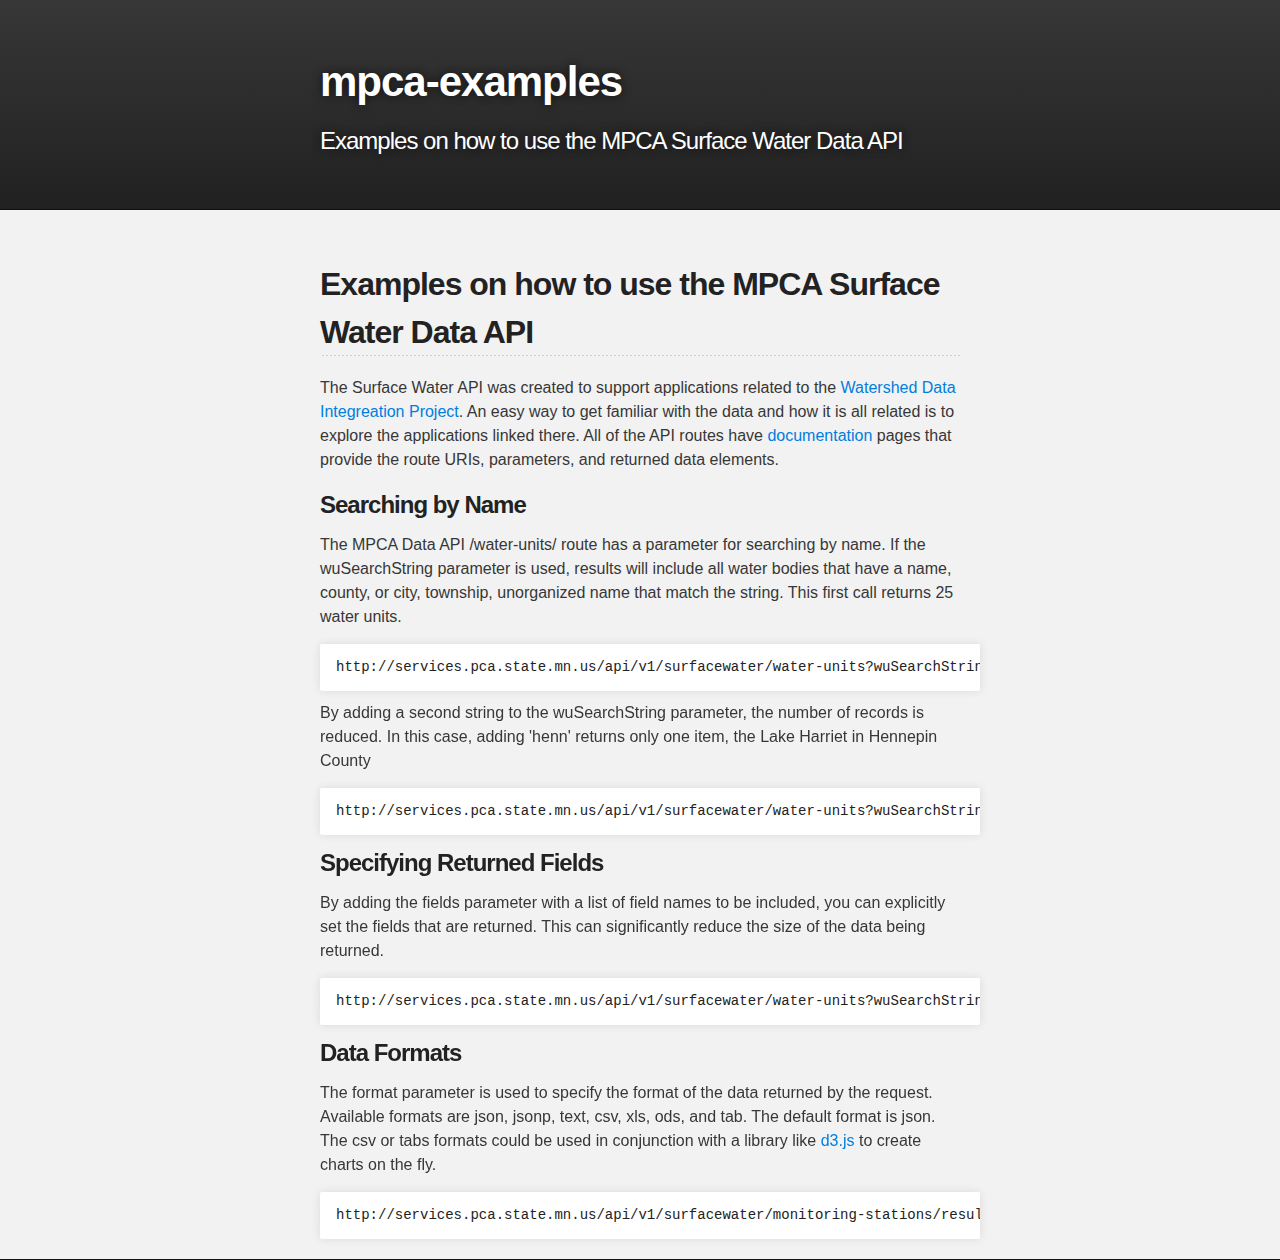
<file: surface-water-examples.html>
<!DOCTYPE html>
<html>

  <head>
    <meta charset='utf-8' />
    <meta http-equiv="X-UA-Compatible" content="chrome=1" />
    <meta name="description" content="Mpca-examples : Examples on how to use the MPCA Data API" />

    <link rel="stylesheet" type="text/css" media="screen" href="stylesheets/stylesheet.css">

    <title>Surface Water API Examples</title>
  </head>

  <body>

    <!-- HEADER -->
    <div id="header_wrap" class="outer">
        <header class="inner">

          <h1 id="project_title">mpca-examples</h1>
          <h2 id="project_tagline">Examples on how to use the MPCA Surface Water Data API</h2>

        </header>
    </div>

    <!-- MAIN CONTENT -->
    <div id="main_content_wrap" class="outer">
      <section id="main_content" class="inner">

<h2>Examples on how to use the MPCA Surface Water Data API</h2>
<p>The Surface Water API was created to support applications related to the <a href="http://www.pca.state.mn.us/index.php/water/water-types-and-programs/surface-water/watershed-approach/watershed-data-integration-project.html">Watershed Data Integreation Project</a>. An easy way to get familiar with the data and how it is all related is to explore the applications linked there. All of the API routes have <a href="http://services.pca.state.mn.us/surfacewater">documentation</a> pages that provide the route URIs, parameters, and returned data elements.</p>
<h3>Searching by Name</h3>
<p>The MPCA Data API /water-units/ route has a parameter for searching by name. If the wuSearchString parameter is used, results will include all water bodies that have a name, county, or city, township, unorganized name that match the string. This first call returns 25 water units. </p>
<pre><code>http://services.pca.state.mn.us/api/v1/surfacewater/water-units?wuSearchString=harr</code></pre>
<p>By adding a second string to the wuSearchString parameter, the number of records is reduced.  In this case, adding 'henn' returns only one item, the Lake Harriet in Hennepin County</p>
<pre><code>http://services.pca.state.mn.us/api/v1/surfacewater/water-units?wuSearchString=harr+henn</code></pre>

<h3>Specifying Returned Fields</h3>
<p>By adding the fields parameter with a list of field names to be included, you can explicitly set the fields that are returned.  This can significantly reduce the size of the data being returned.</p>
<pre><code>http://services.pca.state.mn.us/api/v1/surfacewater/water-units?wuSearchString=harr+henn&fields=wuDisplayName,wid</code></pre>
      
<h3>Data Formats</h3>
<p>The format parameter is used to specify the format of the data returned by the request.  Available formats are json, jsonp, text, csv, xls, ods, and tab. The default format is json.  The csv or tabs formats could be used in conjunction with a library like <a href="http://d3js.org/">d3.js</a> to create charts on the fly.</p>
<pre><code>http://services.pca.state.mn.us/api/v1/surfacewater/monitoring-stations/results?stationId=62-0061-00-101&format=csv</code></pre>
     
      
      </section>
    </div>


    

  </body>
</html>
</file>
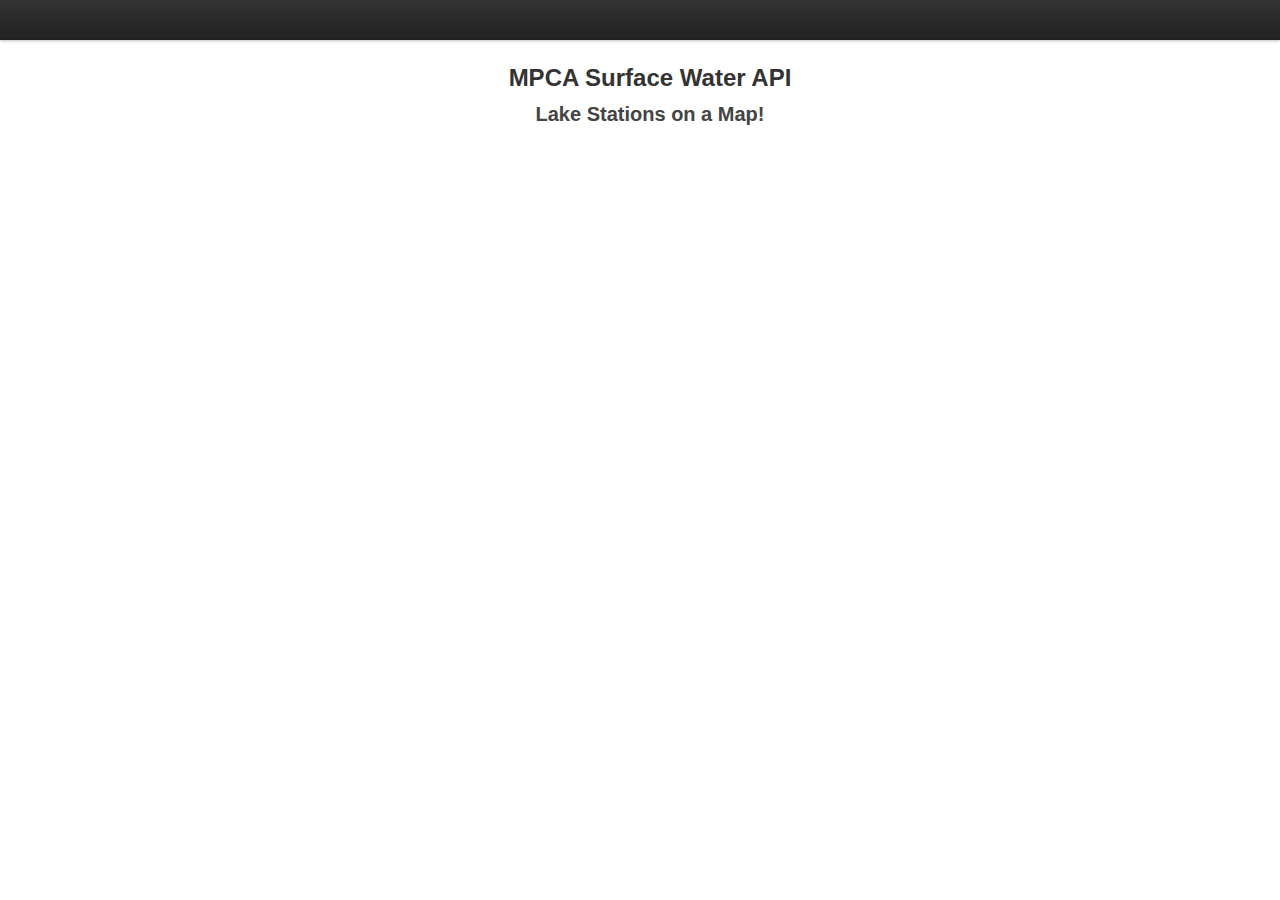
<file: surfacewater-stations.html>
<!DOCTYPE html>
<html lang="en">
  <head>
    <meta charset="utf-8">
    <title>MPCA Surface Water Station API Demo</title>
    <meta name="viewport" content="width=device-width, initial-scale=1.0">
    <meta name="description" content="">
    <meta name="author" content="">

    <link href="stylesheets/bootstrap.css" rel="stylesheet">
	<link rel="stylesheet" href="http://cdn.leafletjs.com/leaflet-0.5.1/leaflet.css" />

    <style>
      body {
        padding-top: 60px; /* 60px to make the container go all the way to the bottom of the topbar */
      }
    </style>
    <!-- Le HTML5 shim, for IE6-8 support of HTML5 elements -->
    <!--[if lt IE 9]>
      <script src="http://html5shim.googlecode.com/svn/trunk/html5.js"></script>
    <![endif]-->
    <link href='http://fonts.googleapis.com/css?family=Poiret+One' rel='stylesheet' type='text/css'>
    <!-- <link href='http://fonts.googleapis.com/css?family=Gorditas' rel='stylesheet' type='text/css'> -->

    <style type="text/css">

		.style3 {font-family: Verdana, Arial, Helvetica, sans-serif; font-size: 16px;}
		.style4 {font-family: Verdana, Arial, Helvetica, sans-serif; font-size: 12px;" }

    </style>

    <style type="text/css">
		h1#big {
			font-family: 'Gorditas', cursive;
			color: #0066FF;
			font-size: 80px;
			line-height: 80px;
			text-align: center;
		}

		h2#medium {
			font-family: sans-serif;
			font-size: 20px;
			color: #444;
			margin-bottom: 50px;
			text-align: center;
		}

		label.label {
			font-size: 20px;
			line-height: 30px;
		}

		#options {
			text-align: center;
		}
</style>

	
  </head>

  <body>
     <div class="navbar navbar-fixed-top">
      <div class="navbar-inner">
      </div>
    </div>
	
	<div class="container">

        <div class="span12">
            <div class="row" id="options">
			  <h2 id='big'>MPCA Surface Water API</h2> 
			  <h2 id='medium'>Lake Stations on a Map!</h2>
			    <div id="map" style="width: 600px; height: 400px">
				</div>

            </div>
		</div>
	</div>
  
<!-- jQuery -->  
<script type="text/javascript" src="http://ajax.googleapis.com/ajax/libs/jquery/1.7.2/jquery.min.js"></script>
<script type="text/javascript">

var county;
var obj;
		
$(document).ready(function(){

	$("#show").click(function() {
		

		(function($) { 
			var url = 'http://services.pca.state.mn.us/api/doc/v1/surfacewater/monitoring-stations?stationType=LAKE&format=jsonp&callback=json'; 			  
			$.ajax({ 
			   type: 'GET', 
				url: url, 
				async: false, 
			jsonpCallback: 'json', 
			 contentType: "application/json", 
			dataType: 'jsonp', 
				success: function(json) { 
					obj = json
					}, 
				error: function(e) { 
				   console.log(e.message); 
				} 
			}); 
		  
		})(jQuery);
	
	});
});	
		
  </script>
 
<!-- leaflet --> 
<script src="http://cdn.leafletjs.com/leaflet-0.5.1/leaflet.js"></script>
<!--<script src="leaflet-0.4.2/dist/leaflet.js"></script>-->
<script type="text/javascript" src="http://maps.stamen.com/js/tile.stamen.js?v1.1.2"></script>
<script>

// create the map and add the stamen layers
		// replace "toner" here with "terrain" or "watercolor"
		var layer = new L.StamenTileLayer("watercolor");
		var map = new L.Map("map", {
			center: new L.LatLng(45.1234, -93.1234),
			zoom: 11
		});
		map.addLayer(layer);


// JSONP		
		function json(obj) {
			var i = 0
			for (i=0;i < 1000;i++){	
				if (obj.data[i].latestYear="2011"){
					var markerLocation = new L.LatLng(obj.data[i].lat, obj.data[i].long),
						marker = new L.Marker(markerLocation);
						map.addLayer(marker);
					marker.bindPopup("<center><h3>" + obj.data[i].wuDisplayName + "</h3></center>This station was last sampled in " + obj.data[i].latestYear + ".<br>Samples were collected from " + obj.data[i].startYear + " to " + obj.data[i].latestYear + ".<br><a href='" + obj.data[i].stationUrl + "' target='_blank'>View Data</a>");
				};
			};
		}
		
//Display lat,lon on click
		map.on('click', onMapClick);
		
		var popup = new L.Popup();

		function onMapClick(e) {

			var latlngStr = '(' + e.latlng.lat.toFixed(3) + ', ' + e.latlng.lng.toFixed(3) + ')';
			popup.setLatLng(e.latlng);
			popup.setContent("You clicked the map at " + latlngStr);
			map.openPopup(popup);


		}

	</script>
	<script type="text/javascript" src="http://services.pca.state.mn.us/api/v1/surfacewater/monitoring-stations?stationType=LAKE&format=jsonp&callback=json"></script>
  </body>
  </html>
</file>
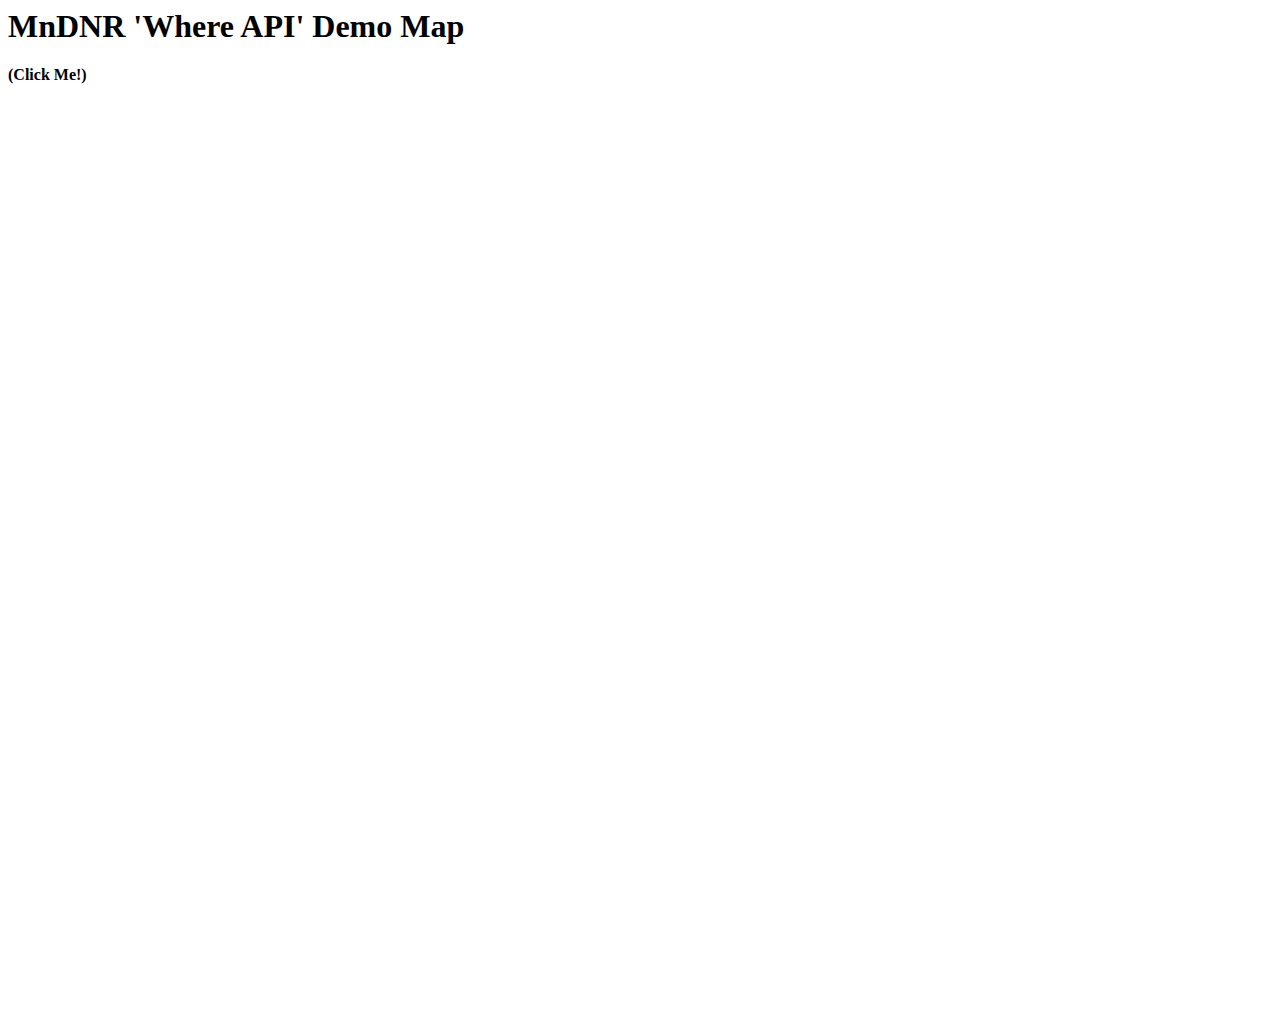
<file: where-map.html>
<html>
<head>
<title>Spatial Data Service Demo</title>
<link rel="stylesheet" href="http://cdn.leafletjs.com/leaflet-0.5.1/leaflet.css" />
<script src="http://cdn.leafletjs.com/leaflet-0.5.1/leaflet.js"></script>
<script src="http://code.jquery.com/jquery-1.7.2.min.js"></script>
<script src="https://raw.github.com/douglascrockford/JSON-js/master/json2.js"></script>
<link rel="stylesheet" href="http://cdn.leafletjs.com/leaflet-0.4/leaflet.css" />
<!--[if lte IE 8]>
    <link rel="stylesheet" href="http://cdn.leafletjs.com/leaflet-0.4/leaflet.ie.css" />
<![endif]-->
<script type='text/javascript'>
var map

function init()
{

    map = new L.Map ("map1");
    var attrib="Map data copyright OpenStreetMap contributors, CC-by-SA";

    var layerOSM = new L.TileLayer
        ("http://{s}.tile.openstreetmap.org/{z}/{x}/{y}.png",
            { attribution: attrib } );
            
    map.addLayer(layerOSM);

    var pos = new L.LatLng(44.92,-93.3);

    map.setView(pos, 15);

    map.on("click",onMapClick)
}

var popup = L.popup();

function onMapClick(e)
{


    $.ajax({
      type: 'GET',
       url: "http://services.dnr.state.mn.us/api/where/v1/?x=" + e.latlng.lng + "&y=" + e.latlng.lat,
  dataType: 'jsonp',
  jsonpCallback: 'jsonp',
contentType: "application/json", 
success: function(jsonp) {
if (jsonp.result.lake !== null) 
  {lake = jsonp.result.lake.name;}
else 
  {lake = 'N/A';}
  $('div.result-string').text("API Call Results:  "+JSON.stringify(jsonp.result)); 
popup
    .setLatLng([e.latlng.lat, e.latlng.lng])
    .setContent('<b>Municipality: </b>' + jsonp.result.municipality.name + '<br /> <b>County: </b>' + jsonp.result.county.name + '<br /> <b>County FIPS: </b>' + jsonp.result.county.fips +'<br /> <b>Elevation: </b>' + jsonp.result.elevation  + '<br /> <b>Lake: </b>' + lake  + '<br /> <b>Coords Lon/Lat: </b>' + jsonp.result.point['epsg:4326'])
    .openOn(map);  }
   });
}
</script>
</head>
<body onload="init()">
<h1>MnDNR 'Where API' Demo Map</h1>
<h4>(Click Me!)</h4>
<div id="map1" style="width:800px; height:600px"> </div>
<div id="code" class="result-string" style="width:800px; height:300px; padding:10px"></div>
</body>
</html>
</file>
<file: stylesheets/stylesheet.css>
/*******************************************************************************
Slate Theme for GitHub Pages
by Jason Costello, @jsncostello
*******************************************************************************/

@import url(pygment_trac.css);

/*******************************************************************************
MeyerWeb Reset
*******************************************************************************/

html, body, div, span, applet, object, iframe,
h1, h2, h3, h4, h5, h6, p, blockquote, pre,
a, abbr, acronym, address, big, cite, code,
del, dfn, em, img, ins, kbd, q, s, samp,
small, strike, strong, sub, sup, tt, var,
b, u, i, center,
dl, dt, dd, ol, ul, li,
fieldset, form, label, legend,
table, caption, tbody, tfoot, thead, tr, th, td,
article, aside, canvas, details, embed,
figure, figcaption, footer, header, hgroup,
menu, nav, output, ruby, section, summary,
time, mark, audio, video {
  margin: 0;
  padding: 0;
  border: 0;
  font: inherit;
  vertical-align: baseline;
}

/* HTML5 display-role reset for older browsers */
article, aside, details, figcaption, figure,
footer, header, hgroup, menu, nav, section {
  display: block;
}

ol, ul {
  list-style: none;
}

blockquote, q {
}

table {
  border-collapse: collapse;
  border-spacing: 0;
}

a:focus {
  outline: none;
}

/*******************************************************************************
Theme Styles
*******************************************************************************/

body {
  box-sizing: border-box;
  color:#373737;
  background: #212121;
  font-size: 16px;
  font-family: 'Myriad Pro', Calibri, Helvetica, Arial, sans-serif;
  line-height: 1.5;
  -webkit-font-smoothing: antialiased;
}

h1, h2, h3, h4, h5, h6 {
  margin: 10px 0;
  font-weight: 700;
  color:#222222;
  font-family: 'Lucida Grande', 'Calibri', Helvetica, Arial, sans-serif;
  letter-spacing: -1px;
}

h1 {
  font-size: 36px;
  font-weight: 700;
}

h2 {
  padding-bottom: 10px;
  font-size: 32px;
  background: url('../images/bg_hr.png') repeat-x bottom;
}

h3 {
  font-size: 24px;
}

h4 {
  font-size: 21px;
}

h5 {
  font-size: 18px;
}

h6 {
  font-size: 16px;
}

p {
  margin: 10px 0 15px 0;
}

footer p {
  color: #f2f2f2;
}

a {
  text-decoration: none;
  color: #007edf;
  text-shadow: none;

  transition: color 0.5s ease;
  transition: text-shadow 0.5s ease;
  -webkit-transition: color 0.5s ease;
  -webkit-transition: text-shadow 0.5s ease;
  -moz-transition: color 0.5s ease;
  -moz-transition: text-shadow 0.5s ease;
  -o-transition: color 0.5s ease;
  -o-transition: text-shadow 0.5s ease;
  -ms-transition: color 0.5s ease;
  -ms-transition: text-shadow 0.5s ease;
}

#main_content a:hover {
  color: #0069ba;
  text-shadow: #0090ff 0px 0px 2px;
}

footer a:hover {
  color: #43adff;
  text-shadow: #0090ff 0px 0px 2px;
}

em {
  font-style: italic;
}

strong {
  font-weight: bold;
}

img {
  position: relative;
  margin: 0 auto;
  max-width: 739px;
  padding: 5px;
  margin: 10px 0 10px 0;
  border: 1px solid #ebebeb;

  box-shadow: 0 0 5px #ebebeb;
  -webkit-box-shadow: 0 0 5px #ebebeb;
  -moz-box-shadow: 0 0 5px #ebebeb;
  -o-box-shadow: 0 0 5px #ebebeb;
  -ms-box-shadow: 0 0 5px #ebebeb;
}

pre, code {
  width: 100%;
  color: #222;
  background-color: #fff;

  font-family: Monaco, "Bitstream Vera Sans Mono", "Lucida Console", Terminal, monospace;
  font-size: 14px;

  border-radius: 2px;
  -moz-border-radius: 2px;
  -webkit-border-radius: 2px;



}

pre {
  width: 100%;
  padding: 10px;
  box-shadow: 0 0 10px rgba(0,0,0,.1);
  overflow: auto;
}

code {
  padding: 3px;
  margin: 0 3px;
  box-shadow: 0 0 10px rgba(0,0,0,.1);
}

pre code {
  display: block;
  box-shadow: none;
}

blockquote {
  color: #666;
  margin-bottom: 20px;
  padding: 0 0 0 20px;
  border-left: 3px solid #bbb;
}

ul, ol, dl {
  margin-bottom: 15px
}

ul li {
  list-style: inside;
  padding-left: 20px;
}

ol li {
  list-style: decimal inside;
  padding-left: 20px;
}

dl dt {
  font-weight: bold;
}

dl dd {
  padding-left: 20px;
  font-style: italic;
}

dl p {
  padding-left: 20px;
  font-style: italic;
}

hr {
  height: 1px;
  margin-bottom: 5px;
  border: none;
  background: url('../images/bg_hr.png') repeat-x center;
}

table {
  border: 1px solid #373737;
  margin-bottom: 20px;
  text-align: left;
 }

th {
  font-family: 'Lucida Grande', 'Helvetica Neue', Helvetica, Arial, sans-serif;
  padding: 10px;
  background: #373737;
  color: #fff;
 }

td {
  padding: 10px;
  border: 1px solid #373737;
 }

form {
  background: #f2f2f2;
  padding: 20px;
}

img {
  width: 100%;
  max-width: 100%;
}

/*******************************************************************************
Full-Width Styles
*******************************************************************************/

.outer {
  width: 100%;
}

.inner {
  position: relative;
  max-width: 640px;
  padding: 20px 10px;
  margin: 0 auto;
}

#forkme_banner {
  display: block;
  position: absolute;
  top:0;
  right: 10px;
  z-index: 10;
  padding: 10px 50px 10px 10px;
  color: #fff;
  background: url('../images/blacktocat.png') #0090ff no-repeat 95% 50%;
  font-weight: 700;
  box-shadow: 0 0 10px rgba(0,0,0,.5);
  border-bottom-left-radius: 2px;
  border-bottom-right-radius: 2px;
}

#header_wrap {
  background: #212121;
  background: -moz-linear-gradient(top, #373737, #212121);
  background: -webkit-linear-gradient(top, #373737, #212121);
  background: -ms-linear-gradient(top, #373737, #212121);
  background: -o-linear-gradient(top, #373737, #212121);
  background: linear-gradient(top, #373737, #212121);
}

#header_wrap .inner {
  padding: 50px 10px 30px 10px;
}

#project_title {
  margin: 0;
  color: #fff;
  font-size: 42px;
  font-weight: 700;
  text-shadow: #111 0px 0px 10px;
}

#project_tagline {
  color: #fff;
  font-size: 24px;
  font-weight: 300;
  background: none;
  text-shadow: #111 0px 0px 10px;
}

#downloads {
  position: absolute;
  width: 210px;
  z-index: 10;
  bottom: -40px;
  right: 0;
  height: 70px;
  background: url('../images/icon_download.png') no-repeat 0% 90%;
}

.zip_download_link {
  display: block;
  float: right;
  width: 90px;
  height:70px;
  text-indent: -5000px;
  overflow: hidden;
  background: url(../images/sprite_download.png) no-repeat bottom left;
}

.tar_download_link {
  display: block;
  float: right;
  width: 90px;
  height:70px;
  text-indent: -5000px;
  overflow: hidden;
  background: url(../images/sprite_download.png) no-repeat bottom right;
  margin-left: 10px;
}

.zip_download_link:hover {
  background: url(../images/sprite_download.png) no-repeat top left;
}

.tar_download_link:hover {
  background: url(../images/sprite_download.png) no-repeat top right;
}

#main_content_wrap {
  background: #f2f2f2;
  border-top: 1px solid #111;
  border-bottom: 1px solid #111;
}

#main_content {
  padding-top: 40px;
}

#footer_wrap {
  background: #212121;
}



/*******************************************************************************
Small Device Styles
*******************************************************************************/

@media screen and (max-width: 480px) {
  body {
    font-size:14px;
  }

  #downloads {
    display: none;
  }

  .inner {
    min-width: 320px;
    max-width: 480px;
  }

  #project_title {
  font-size: 32px;
  }

  h1 {
    font-size: 28px;
  }

  h2 {
    font-size: 24px;
  }

  h3 {
    font-size: 21px;
  }

  h4 {
    font-size: 18px;
  }

  h5 {
    font-size: 14px;
  }

  h6 {
    font-size: 12px;
  }

  code, pre {
    min-width: 320px;
    max-width: 480px;
    font-size: 11px;
  }

}
</file>
<file: presentations/shower/themes/ribbon/styles/screen.css>
/**
 * Ribbon theme for Shower HTML presentation engine: github.com/shower/ribbon
 * Copyright © 2010–2014 Vadim Makeev, pepelsbey.net
 * Licensed under MIT license: github.com/shower/shower/wiki/MIT-License
 */
@font-face{font-family:'PT Sans';src:url(../fonts/PTSans.woff) format("woff")}@font-face{font-weight:700;font-family:'PT Sans';src:url(../fonts/PTSans.Bold.woff) format("woff")}@font-face{font-style:italic;font-family:'PT Sans';src:url(../fonts/PTSans.Italic.woff) format("woff")}@font-face{font-style:italic;font-weight:700;font-family:'PT Sans';src:url(../fonts/PTSans.Bold.Italic.woff) format("woff")}@font-face{font-family:'PT Sans Narrow';font-weight:700;src:url(../fonts/PTSans.Narrow.Bold.woff) format("woff")}@font-face{font-family:'PT Mono';src:url(../fonts/PTMono.woff) format("woff")}html,body,div,span,applet,object,iframe,h1,h2,h3,h4,h5,h6,p,blockquote,pre,a,abbr,acronym,address,big,cite,code,del,dfn,em,img,ins,kbd,q,s,samp,small,strike,strong,sub,sup,tt,var,b,u,i,center,dl,dt,dd,ol,ul,li,fieldset,form,label,legend,table,caption,tbody,tfoot,thead,tr,th,td,article,aside,canvas,details,embed,figure,figcaption,footer,header,hgroup,menu,nav,output,ruby,section,summary,time,mark,audio,video{margin:0;padding:0;border:0;font-size:100%;font:inherit;vertical-align:baseline}article,aside,details,figcaption,figure,footer,header,hgroup,menu,nav,section{display:block}body{line-height:1}ol,ul{list-style:none}blockquote,q{quotes:none}blockquote:before,blockquote:after,q:before,q:after{content:'';content:none}table{border-collapse:collapse;border-spacing:0}body{counter-reset:slide;font:25px/2 'PT Sans',sans-serif}a{color:#4b86c2;background:-webkit-gradient(linear,left bottom,left top,from(currentColor),color-stop(.09em,currentColor),color-stop(.09em,transparent),to(transparent))repeat-x;background:-webkit-linear-gradient(bottom,currentColor,currentColor .09em,transparent .09em,transparent)repeat-x;background:linear-gradient(to top,currentColor,currentColor .09em,transparent .09em,transparent)repeat-x;text-decoration:none}.caption{display:none;margin:0 0 50px;color:#3C3D40;text-shadow:0 1px 1px #8D8E90}.caption h1{font:700 50px/1 'PT Sans Narrow',sans-serif}.caption a{text-shadow:0 -1px 1px #1F3F60;background:0 0}.caption a:hover{color:#5e93c8}.badge{position:absolute;top:0;right:0;display:none;overflow:hidden;visibility:hidden;width:11em;height:11em;line-height:2.5;font-size:15px}.badge a{position:absolute;bottom:50%;right:-50%;left:-50%;visibility:visible;background:#4b86c2;-webkit-box-shadow:0 0 1em rgba(0,0,0,.3);box-shadow:0 0 1em rgba(0,0,0,.3);color:#FFF;text-decoration:none;text-align:center;-webkit-transform-origin:50% 100%;-ms-transform-origin:50% 100%;transform-origin:50% 100%;-webkit-transform:rotate(45deg)translateY(-1em);-ms-transform:rotate(45deg)translateY(-1em);transform:rotate(45deg)translateY(-1em)}.badge a:hover{background:#568ec6}.slide{position:relative;width:1024px;height:640px;background:#FFF;color:#000;-webkit-print-color-adjust:exact;-webkit-text-size-adjust:none;-moz-text-size-adjust:none;-ms-text-size-adjust:none}.slide:after{position:absolute;top:0;right:119px;padding:20px 0 0;width:50px;height:80px;color:#FFF;counter-increment:slide;content:counter(slide);text-align:center;font-size:20px}.slide>div{position:absolute;top:0;left:0;overflow:hidden;padding:105px 120px 0;width:784px;height:535px}.slide h2{margin:0 0 37px;color:#666;font:700 50px/1 'PT Sans Narrow',sans-serif}.slide p{margin:0 0 50px}.slide p.note{color:#999}.slide b,.slide strong{font-weight:700}.slide i,.slide em{font-style:italic}.slide kbd,.slide code,.slide samp{padding:3px 8px;border-radius:8px;background:#fafaa2;color:#000;-moz-tab-size:4;-o-tab-size:4;tab-size:4;line-height:1;font-family:'PT Mono',monospace}.slide sub,.slide sup{position:relative;line-height:0;font-size:75%}.slide sub{bottom:-.25em}.slide sup{top:-.5em}.slide blockquote{font-style:italic}.slide blockquote:before{position:absolute;margin:-16px 0 0 -80px;color:#CCC;font:200px/1 'PT Sans',sans-serif;content:'\201C'}.slide blockquote+figcaption{margin:-50px 0 50px;font-style:italic;font-weight:700}.slide ol,.slide ul{margin:0 0 50px;counter-reset:list}.slide ol li,.slide ul li{text-indent:-2em}.slide ol li:before,.slide ul li:before{display:inline-block;width:2em;color:#BBB;text-align:right}.slide ol ol,.slide ol ul,.slide ul ol,.slide ul ul{margin:0 0 0 2em}.slide ul>li:before{content:'\2022\00A0\00A0'}.slide ul>li:lang(ru):before{content:'\2014\00A0\00A0'}.slide ol>li:before{counter-increment:list;content:counter(list)".\00A0"}.slide pre{margin:0 0 49px;padding:1px 0 0;counter-reset:code;white-space:normal}.slide pre code{display:block;padding:0;background:0 0;white-space:pre;line-height:50px}.slide pre code:before{position:absolute;margin:0 0 0 -110px;width:100px;color:#BBB;text-align:right;counter-increment:code;content:counter(code,decimal-leading-zero)"."}.slide pre code:only-child:before{content:''}.slide pre mark{padding:3px 8px;border-radius:8px;background:#F7FCA0;color:#000;font-style:normal}.slide pre mark.important{background:#C00;color:#FFF;font-weight:400}.slide pre mark.comment{padding:0;background:0 0;color:#999}.slide table{margin:0 0 50px;width:100%;border-collapse:collapse;border-spacing:0}.slide table th,.slide table td{background:url("[data-uri]") 0 100% repeat-x}.slide table th{text-align:left;font-weight:700}.slide table.striped tr:nth-child(even){background:#EEE}.slide.cover,.slide.shout{z-index:1}.slide.cover:after,.slide.shout:after{visibility:hidden}.slide.cover{background:#000}.slide.cover img,.slide.cover svg,.slide.cover video,.slide.cover object,.slide.cover canvas,.slide.cover iframe{position:absolute;top:0;left:0;z-index:-1}.slide.cover.w img,.slide.cover.w svg,.slide.cover.w video,.slide.cover.w object,.slide.cover.w canvas,.slide.cover.w iframe{top:50%;width:100%;-webkit-transform:translateY(-50%);-ms-transform:translateY(-50%);transform:translateY(-50%)}.slide.cover.h img,.slide.cover.h svg,.slide.cover.h video,.slide.cover.h object,.slide.cover.h canvas,.slide.cover.h iframe{left:50%;height:100%;-webkit-transform:translateX(-50%);-ms-transform:translateX(-50%);transform:translateX(-50%)}.slide.cover.w.h img,.slide.cover.w.h svg,.slide.cover.w.h video,.slide.cover.w.h object,.slide.cover.w.h canvas,.slide.cover.w.h iframe{top:0;left:0;-webkit-transform:none;-ms-transform:none;transform:none}.slide.shout h2{position:absolute;top:50%;left:0;width:100%;text-align:center;line-height:1;font-size:150px;-webkit-transform:translateY(-50%);-ms-transform:translateY(-50%);transform:translateY(-50%)}.slide.shout h2 a{background:-webkit-gradient(linear,left bottom,left top,from(currentColor),color-stop(.11em,currentColor),color-stop(.11em,transparent),to(transparent))repeat-x;background:-webkit-linear-gradient(bottom,currentColor,currentColor .11em,transparent .11em,transparent)repeat-x;background:linear-gradient(to top,currentColor,currentColor .11em,transparent .11em,transparent)repeat-x}.slide .place{position:absolute;top:50%;left:50%;-webkit-transform:translate(-50%,-50%);-ms-transform:translate(-50%,-50%);transform:translate(-50%,-50%)}.slide .place.t.l,.slide .place.t.r,.slide .place.b.r,.slide .place.b.l{-webkit-transform:none;-ms-transform:none;transform:none}.slide .place.t,.slide .place.b{-webkit-transform:translate(-50%,0);-ms-transform:translate(-50%,0);transform:translate(-50%,0)}.slide .place.l,.slide .place.r{-webkit-transform:translate(0,-50%);-ms-transform:translate(0,-50%);transform:translate(0,-50%)}.slide .place.t,.slide .place.t.l,.slide .place.t.r{top:0}.slide .place.r{right:0;left:auto}.slide .place.b,.slide .place.b.r,.slide .place.b.l{top:auto;bottom:0}.slide .place.l{left:0}.slide footer{position:absolute;left:0;right:0;bottom:-640px;z-index:1;display:none;padding:20px 120px;background:#fafaa2;-webkit-box-shadow:0 0 0 2px #f0f0ac inset;box-shadow:0 0 0 2px #f0f0ac inset;-webkit-transition:bottom .3s;transition:bottom .3s}.slide:hover footer{bottom:0}@media screen{.list{position:absolute;clip:rect(0,auto,auto,0);padding:80px 0 40px 100px;background:#585a5e url(../images/linen.png)}}@media screen and (-webkit-min-device-pixel-ratio:2),screen and (min-resolution:192dpi){.list{background-image:url(../images/linen@2x.png);-webkit-background-size:256px;background-size:256px}}@media screen{.list .caption,.list .badge{display:block}.list .slide{float:left;margin:0 -412px -220px 0;-webkit-transform-origin:0 0;-ms-transform-origin:0 0;transform-origin:0 0;-webkit-transform:scale(.5);-ms-transform:scale(.5);transform:scale(.5)}}@media screen and (max-width:1324px){.list .slide{margin:0 -688px -400px 0;-webkit-transform:scale(.25);-ms-transform:scale(.25);transform:scale(.25)}}@media screen{.list .slide:before{position:absolute;top:0;left:0;z-index:-1;width:512px;height:320px;-webkit-box-shadow:0 0 30px rgba(0,0,0,.005),0 20px 50px rgba(42,43,45,.6);box-shadow:0 0 30px rgba(0,0,0,.005),0 20px 50px rgba(42,43,45,.6);border-radius:2px;content:'';-webkit-transform-origin:0 0;-ms-transform-origin:0 0;transform-origin:0 0;-webkit-transform:scale(2);-ms-transform:scale(2);transform:scale(2)}}@media screen and (max-width:1324px){.list .slide:before{width:256px;height:160px;-webkit-transform:scale(4);-ms-transform:scale(4);transform:scale(4)}}@media screen{.list .slide:after{top:auto;right:auto;bottom:-80px;left:120px;padding:0;width:auto;height:auto;background:0 0;color:#3C3D40;text-shadow:0 1px 1px #8D8E90;font-weight:700;-webkit-transform-origin:0 0;-ms-transform-origin:0 0;transform-origin:0 0;-webkit-transform:scale(2);-ms-transform:scale(2);transform:scale(2)}}@media screen and (max-width:1324px){.list .slide:after{bottom:-104px;-webkit-transform:scale(4);-ms-transform:scale(4);transform:scale(4)}}@media screen{.list .slide:hover:before{-webkit-box-shadow:0 0 0 10px rgba(42,43,45,.3),0 20px 50px rgba(42,43,45,.6);box-shadow:0 0 0 10px rgba(42,43,45,.3),0 20px 50px rgba(42,43,45,.6)}.list .slide:target:before{-webkit-box-shadow:0 0 0 1px #376da3,0 0 0 10px #4b86c2,0 20px 50px rgba(42,43,45,.6);box-shadow:0 0 0 1px #376da3,0 0 0 10px #4b86c2,0 20px 50px rgba(42,43,45,.6)}}@media screen and (max-width:1324px){.list .slide:target:before{-webkit-box-shadow:0 0 0 1px #376da3,0 0 0 10px #4b86c2,0 20px 50px rgba(42,43,45,.6);box-shadow:0 0 0 1px #376da3,0 0 0 10px #4b86c2,0 20px 50px rgba(42,43,45,.6)}}@media screen{.list .slide:target:after{text-shadow:0 1px 1px rgba(42,43,45,.6);color:#4b86c2}.list .slide>div:before{position:absolute;top:0;right:0;bottom:0;left:0;z-index:2;content:''}.list .slide.cover:after,.list .slide.shout:after{visibility:visible}.list .slide footer{display:block}.full{position:absolute;top:50%;left:50%;overflow:hidden;margin:-320px 0 0 -512px;width:1024px;height:640px;background:#000}.full.debug:after{position:absolute;top:0;right:0;bottom:0;left:0;z-index:2;background:url(../images/grid-16x10.svg) no-repeat;content:''}.full .slide{position:absolute;top:0;left:0;margin-left:150%}.full .slide .next{visibility:hidden}.full .slide .next.active{visibility:visible}.full .slide:target{margin:0}.full .slide.shout.grow h2,.full .slide.shout.shrink h2{opacity:0;-webkit-transition:all .4s ease-out;transition:all .4s ease-out}.full .slide.shout.grow:target h2,.full .slide.shout.shrink:target h2{opacity:1;-webkit-transform:scale(1)translateY(-50%);-ms-transform:scale(1)translateY(-50%);transform:scale(1)translateY(-50%)}.full .slide.shout.grow h2{-webkit-transform:scale(.1)translateY(-50%);-ms-transform:scale(.1)translateY(-50%);transform:scale(.1)translateY(-50%)}.full .slide.shout.shrink h2{-webkit-transform:scale(10)translateY(-50%);-ms-transform:scale(10)translateY(-50%);transform:scale(10)translateY(-50%)}.full .progress{position:absolute;right:0;bottom:0;left:0;overflow:hidden;height:10px;z-index:1}.full .progress div{position:absolute;left:-20px;top:-10px;width:0;height:0;border:10px solid transparent;border-bottom-color:#4b86c2;-webkit-transition:width .2s linear;transition:width .2s linear}.full .progress div[style$='100%;']{padding-left:10px}}@page{margin:0;size:1024px 640px}
</file>
<file: presentations/tcrg/shower/themes/ribbon/styles/screen.css>
/**
 * Ribbon theme for Shower HTML presentation engine: github.com/shower/ribbon
 * Copyright © 2010–2014 Vadim Makeev, pepelsbey.net
 * Licensed under MIT license: github.com/shower/shower/wiki/MIT-License
 */
@font-face{font-family:'PT Sans';src:url(../fonts/PTSans.woff) format("woff")}@font-face{font-weight:700;font-family:'PT Sans';src:url(../fonts/PTSans.Bold.woff) format("woff")}@font-face{font-style:italic;font-family:'PT Sans';src:url(../fonts/PTSans.Italic.woff) format("woff")}@font-face{font-style:italic;font-weight:700;font-family:'PT Sans';src:url(../fonts/PTSans.Bold.Italic.woff) format("woff")}@font-face{font-family:'PT Sans Narrow';font-weight:700;src:url(../fonts/PTSans.Narrow.Bold.woff) format("woff")}@font-face{font-family:'PT Mono';src:url(../fonts/PTMono.woff) format("woff")}html,body,div,span,applet,object,iframe,h1,h2,h3,h4,h5,h6,p,blockquote,pre,a,abbr,acronym,address,big,cite,code,del,dfn,em,img,ins,kbd,q,s,samp,small,strike,strong,sub,sup,tt,var,b,u,i,center,dl,dt,dd,ol,ul,li,fieldset,form,label,legend,table,caption,tbody,tfoot,thead,tr,th,td,article,aside,canvas,details,embed,figure,figcaption,footer,header,hgroup,menu,nav,output,ruby,section,summary,time,mark,audio,video{margin:0;padding:0;border:0;font-size:100%;font:inherit;vertical-align:baseline}article,aside,details,figcaption,figure,footer,header,hgroup,menu,nav,section{display:block}body{line-height:1}ol,ul{list-style:none}blockquote,q{quotes:none}blockquote:before,blockquote:after,q:before,q:after{content:'';content:none}table{border-collapse:collapse;border-spacing:0}body{counter-reset:slide;font:25px/2 'PT Sans',sans-serif}a{color:#4b86c2;background:-webkit-gradient(linear,left bottom,left top,from(currentColor),color-stop(.09em,currentColor),color-stop(.09em,transparent),to(transparent))repeat-x;background:-webkit-linear-gradient(bottom,currentColor,currentColor .09em,transparent .09em,transparent)repeat-x;background:linear-gradient(to top,currentColor,currentColor .09em,transparent .09em,transparent)repeat-x;text-decoration:none}.caption{display:none;margin:0 0 50px;color:#3C3D40;text-shadow:0 1px 1px #8D8E90}.caption h1{font:700 50px/1 'PT Sans Narrow',sans-serif}.caption a{text-shadow:0 -1px 1px #1F3F60;background:0 0}.caption a:hover{color:#5e93c8}.badge{position:absolute;top:0;right:0;display:none;overflow:hidden;visibility:hidden;width:11em;height:11em;line-height:2.5;font-size:15px}.badge a{position:absolute;bottom:50%;right:-50%;left:-50%;visibility:visible;background:#4b86c2;-webkit-box-shadow:0 0 1em rgba(0,0,0,.3);box-shadow:0 0 1em rgba(0,0,0,.3);color:#FFF;text-decoration:none;text-align:center;-webkit-transform-origin:50% 100%;-ms-transform-origin:50% 100%;transform-origin:50% 100%;-webkit-transform:rotate(45deg)translateY(-1em);-ms-transform:rotate(45deg)translateY(-1em);transform:rotate(45deg)translateY(-1em)}.badge a:hover{background:#568ec6}.slide{position:relative;width:1024px;height:640px;background:#FFF;color:#000;-webkit-print-color-adjust:exact;-webkit-text-size-adjust:none;-moz-text-size-adjust:none;-ms-text-size-adjust:none}.slide:after{position:absolute;top:0;right:119px;padding:20px 0 0;width:50px;height:80px;color:#FFF;counter-increment:slide;content:counter(slide);text-align:center;font-size:20px}.slide>div{position:absolute;top:0;left:0;overflow:hidden;padding:105px 120px 0;width:784px;height:535px}.slide h2{margin:0 0 37px;color:#666;font:700 50px/1 'PT Sans Narrow',sans-serif}.slide p{margin:0 0 50px}.slide p.note{color:#999}.slide b,.slide strong{font-weight:700}.slide i,.slide em{font-style:italic}.slide kbd,.slide code,.slide samp{padding:3px 8px;border-radius:8px;background:#fafaa2;color:#000;-moz-tab-size:4;-o-tab-size:4;tab-size:4;line-height:1;font-family:'PT Mono',monospace}.slide sub,.slide sup{position:relative;line-height:0;font-size:75%}.slide sub{bottom:-.25em}.slide sup{top:-.5em}.slide blockquote{font-style:italic}.slide blockquote:before{position:absolute;margin:-16px 0 0 -80px;color:#CCC;font:200px/1 'PT Sans',sans-serif;content:'\201C'}.slide blockquote+figcaption{margin:-50px 0 50px;font-style:italic;font-weight:700}.slide ol,.slide ul{margin:0 0 50px;counter-reset:list}.slide ol li,.slide ul li{text-indent:-2em}.slide ol li:before,.slide ul li:before{display:inline-block;width:2em;color:#BBB;text-align:right}.slide ol ol,.slide ol ul,.slide ul ol,.slide ul ul{margin:0 0 0 2em}.slide ul>li:before{content:'\2022\00A0\00A0'}.slide ul>li:lang(ru):before{content:'\2014\00A0\00A0'}.slide ol>li:before{counter-increment:list;content:counter(list)".\00A0"}.slide pre{margin:0 0 49px;padding:1px 0 0;counter-reset:code;white-space:normal}.slide pre code{display:block;padding:0;background:0 0;white-space:pre;line-height:50px}.slide pre code:before{position:absolute;margin:0 0 0 -110px;width:100px;color:#BBB;text-align:right;counter-increment:code;content:counter(code,decimal-leading-zero)"."}.slide pre code:only-child:before{content:''}.slide pre mark{padding:3px 8px;border-radius:8px;background:#F7FCA0;color:#000;font-style:normal}.slide pre mark.important{background:#C00;color:#FFF;font-weight:400}.slide pre mark.comment{padding:0;background:0 0;color:#999}.slide table{margin:0 0 50px;width:100%;border-collapse:collapse;border-spacing:0}.slide table th,.slide table td{background:url("[data-uri]") 0 100% repeat-x}.slide table th{text-align:left;font-weight:700}.slide table.striped tr:nth-child(even){background:#EEE}.slide.cover,.slide.shout{z-index:1}.slide.cover:after,.slide.shout:after{visibility:hidden}.slide.cover{background:#000}.slide.cover img,.slide.cover svg,.slide.cover video,.slide.cover object,.slide.cover canvas,.slide.cover iframe{position:absolute;top:0;left:0;z-index:-1}.slide.cover.w img,.slide.cover.w svg,.slide.cover.w video,.slide.cover.w object,.slide.cover.w canvas,.slide.cover.w iframe{top:50%;width:100%;-webkit-transform:translateY(-50%);-ms-transform:translateY(-50%);transform:translateY(-50%)}.slide.cover.h img,.slide.cover.h svg,.slide.cover.h video,.slide.cover.h object,.slide.cover.h canvas,.slide.cover.h iframe{left:50%;height:100%;-webkit-transform:translateX(-50%);-ms-transform:translateX(-50%);transform:translateX(-50%)}.slide.cover.w.h img,.slide.cover.w.h svg,.slide.cover.w.h video,.slide.cover.w.h object,.slide.cover.w.h canvas,.slide.cover.w.h iframe{top:0;left:0;-webkit-transform:none;-ms-transform:none;transform:none}.slide.shout h2{position:absolute;top:50%;left:0;width:100%;text-align:center;line-height:1;font-size:150px;-webkit-transform:translateY(-50%);-ms-transform:translateY(-50%);transform:translateY(-50%)}.slide.shout h2 a{background:-webkit-gradient(linear,left bottom,left top,from(currentColor),color-stop(.11em,currentColor),color-stop(.11em,transparent),to(transparent))repeat-x;background:-webkit-linear-gradient(bottom,currentColor,currentColor .11em,transparent .11em,transparent)repeat-x;background:linear-gradient(to top,currentColor,currentColor .11em,transparent .11em,transparent)repeat-x}.slide .place{position:absolute;top:50%;left:50%;-webkit-transform:translate(-50%,-50%);-ms-transform:translate(-50%,-50%);transform:translate(-50%,-50%)}.slide .place.t.l,.slide .place.t.r,.slide .place.b.r,.slide .place.b.l{-webkit-transform:none;-ms-transform:none;transform:none}.slide .place.t,.slide .place.b{-webkit-transform:translate(-50%,0);-ms-transform:translate(-50%,0);transform:translate(-50%,0)}.slide .place.l,.slide .place.r{-webkit-transform:translate(0,-50%);-ms-transform:translate(0,-50%);transform:translate(0,-50%)}.slide .place.t,.slide .place.t.l,.slide .place.t.r{top:0}.slide .place.r{right:0;left:auto}.slide .place.b,.slide .place.b.r,.slide .place.b.l{top:auto;bottom:0}.slide .place.l{left:0}.slide footer{position:absolute;left:0;right:0;bottom:-640px;z-index:1;display:none;padding:20px 120px;background:#fafaa2;-webkit-box-shadow:0 0 0 2px #f0f0ac inset;box-shadow:0 0 0 2px #f0f0ac inset;-webkit-transition:bottom .3s;transition:bottom .3s}.slide:hover footer{bottom:0}@media screen{.list{position:absolute;clip:rect(0,auto,auto,0);padding:80px 0 40px 100px;background:#585a5e url(../images/linen.png)}}@media screen and (-webkit-min-device-pixel-ratio:2),screen and (min-resolution:192dpi){.list{background-image:url(../images/linen@2x.png);-webkit-background-size:256px;background-size:256px}}@media screen{.list .caption,.list .badge{display:block}.list .slide{float:left;margin:0 -412px -220px 0;-webkit-transform-origin:0 0;-ms-transform-origin:0 0;transform-origin:0 0;-webkit-transform:scale(.5);-ms-transform:scale(.5);transform:scale(.5)}}@media screen and (max-width:1324px){.list .slide{margin:0 -688px -400px 0;-webkit-transform:scale(.25);-ms-transform:scale(.25);transform:scale(.25)}}@media screen{.list .slide:before{position:absolute;top:0;left:0;z-index:-1;width:512px;height:320px;-webkit-box-shadow:0 0 30px rgba(0,0,0,.005),0 20px 50px rgba(42,43,45,.6);box-shadow:0 0 30px rgba(0,0,0,.005),0 20px 50px rgba(42,43,45,.6);border-radius:2px;content:'';-webkit-transform-origin:0 0;-ms-transform-origin:0 0;transform-origin:0 0;-webkit-transform:scale(2);-ms-transform:scale(2);transform:scale(2)}}@media screen and (max-width:1324px){.list .slide:before{width:256px;height:160px;-webkit-transform:scale(4);-ms-transform:scale(4);transform:scale(4)}}@media screen{.list .slide:after{top:auto;right:auto;bottom:-80px;left:120px;padding:0;width:auto;height:auto;background:0 0;color:#3C3D40;text-shadow:0 1px 1px #8D8E90;font-weight:700;-webkit-transform-origin:0 0;-ms-transform-origin:0 0;transform-origin:0 0;-webkit-transform:scale(2);-ms-transform:scale(2);transform:scale(2)}}@media screen and (max-width:1324px){.list .slide:after{bottom:-104px;-webkit-transform:scale(4);-ms-transform:scale(4);transform:scale(4)}}@media screen{.list .slide:hover:before{-webkit-box-shadow:0 0 0 10px rgba(42,43,45,.3),0 20px 50px rgba(42,43,45,.6);box-shadow:0 0 0 10px rgba(42,43,45,.3),0 20px 50px rgba(42,43,45,.6)}.list .slide:target:before{-webkit-box-shadow:0 0 0 1px #376da3,0 0 0 10px #4b86c2,0 20px 50px rgba(42,43,45,.6);box-shadow:0 0 0 1px #376da3,0 0 0 10px #4b86c2,0 20px 50px rgba(42,43,45,.6)}}@media screen and (max-width:1324px){.list .slide:target:before{-webkit-box-shadow:0 0 0 1px #376da3,0 0 0 10px #4b86c2,0 20px 50px rgba(42,43,45,.6);box-shadow:0 0 0 1px #376da3,0 0 0 10px #4b86c2,0 20px 50px rgba(42,43,45,.6)}}@media screen{.list .slide:target:after{text-shadow:0 1px 1px rgba(42,43,45,.6);color:#4b86c2}.list .slide>div:before{position:absolute;top:0;right:0;bottom:0;left:0;z-index:2;content:''}.list .slide.cover:after,.list .slide.shout:after{visibility:visible}.list .slide footer{display:block}.full{position:absolute;top:50%;left:50%;overflow:hidden;margin:-320px 0 0 -512px;width:1024px;height:640px;background:#000}.full.debug:after{position:absolute;top:0;right:0;bottom:0;left:0;z-index:2;background:url(../images/grid-16x10.svg) no-repeat;content:''}.full .slide{position:absolute;top:0;left:0;margin-left:150%}.full .slide .next{visibility:hidden}.full .slide .next.active{visibility:visible}.full .slide:target{margin:0}.full .slide.shout.grow h2,.full .slide.shout.shrink h2{opacity:0;-webkit-transition:all .4s ease-out;transition:all .4s ease-out}.full .slide.shout.grow:target h2,.full .slide.shout.shrink:target h2{opacity:1;-webkit-transform:scale(1)translateY(-50%);-ms-transform:scale(1)translateY(-50%);transform:scale(1)translateY(-50%)}.full .slide.shout.grow h2{-webkit-transform:scale(.1)translateY(-50%);-ms-transform:scale(.1)translateY(-50%);transform:scale(.1)translateY(-50%)}.full .slide.shout.shrink h2{-webkit-transform:scale(10)translateY(-50%);-ms-transform:scale(10)translateY(-50%);transform:scale(10)translateY(-50%)}.full .progress{position:absolute;right:0;bottom:0;left:0;overflow:hidden;height:10px;z-index:1}.full .progress div{position:absolute;left:-20px;top:-10px;width:0;height:0;border:10px solid transparent;border-bottom-color:#4b86c2;-webkit-transition:width .2s linear;transition:width .2s linear}.full .progress div[style$='100%;']{padding-left:10px}}@page{margin:0;size:1024px 640px}
</file>
<file: presentations/shower/themes/bright/styles/screen.css>
/**
 * Bright theme for Shower HTML presentation engine: github.com/shower/bright
 * Copyright © 2010–2014 Vadim Makeev, pepelsbey.net
 * Licensed under MIT license: github.com/shower/shower/wiki/MIT-License
 */
@font-face{font-family:'Open Sans';src:url(../fonts/OpenSans.woff) format("woff")}@font-face{font-weight:700;font-family:'Open Sans';src:url(../fonts/OpenSans.Bold.woff) format("woff")}@font-face{font-style:italic;font-family:'Open Sans';src:url(../fonts/OpenSans.Italic.woff) format("woff")}@font-face{font-style:italic;font-weight:700;font-family:'Open Sans';src:url(../fonts/OpenSans.Bold.Italic.woff) format("woff")}@font-face{font-family:'Open Sans Light';src:url(../fonts/OpenSans.Light.woff) format("woff")}@font-face{font-family:'Anka Coder';src:url(../fonts/Anka.Coder.woff) format("woff")}@font-face{font-style:italic;font-family:'Anka Coder';src:url(../fonts/Anka.Coder.Italic.woff) format("woff")}html,body,div,span,applet,object,iframe,h1,h2,h3,h4,h5,h6,p,blockquote,pre,a,abbr,acronym,address,big,cite,code,del,dfn,em,img,ins,kbd,q,s,samp,small,strike,strong,sub,sup,tt,var,b,u,i,center,dl,dt,dd,ol,ul,li,fieldset,form,label,legend,table,caption,tbody,tfoot,thead,tr,th,td,article,aside,canvas,details,embed,figure,figcaption,footer,header,hgroup,menu,nav,output,ruby,section,summary,time,mark,audio,video{margin:0;padding:0;border:0;font-size:100%;font:inherit;vertical-align:baseline}article,aside,details,figcaption,figure,footer,header,hgroup,menu,nav,section{display:block}body{line-height:1}ol,ul{list-style:none}blockquote,q{quotes:none}blockquote:before,blockquote:after,q:before,q:after{content:'';content:none}table{border-collapse:collapse;border-spacing:0}body{counter-reset:slide;font:24px/2 'Open Sans',sans-serif}a{color:#52a2df;background:-webkit-gradient(linear,left bottom,left top,from(currentColor),color-stop(.09em,currentColor),color-stop(.09em,transparent),to(transparent))repeat-x;background:-webkit-linear-gradient(bottom,currentColor,currentColor .09em,transparent .09em,transparent)repeat-x;background:linear-gradient(to top,currentColor,currentColor .09em,transparent .09em,transparent)repeat-x;text-decoration:none}.caption{display:none;margin:0 0 60px;padding:0 50px 0 0;color:#555}.caption h1{font:50px 'Open Sans Light',sans-serif}.badge{position:absolute;top:0;right:0;display:none;overflow:hidden;visibility:hidden;width:11em;height:11em;line-height:2.5;font-size:15px}.badge a{position:absolute;bottom:50%;right:-50%;left:-50%;visibility:visible;background:#52a2df;color:#FFF;text-align:center;-webkit-transform-origin:50% 100%;-ms-transform-origin:50% 100%;transform-origin:50% 100%;-webkit-transform:rotate(45deg)translateY(-1em);-ms-transform:rotate(45deg)translateY(-1em);transform:rotate(45deg)translateY(-1em)}.slide{position:relative;width:1024px;height:640px;background:#FFF;color:#000;-webkit-print-color-adjust:exact;-webkit-text-size-adjust:none;-moz-text-size-adjust:none;-ms-text-size-adjust:none}.slide:after{position:absolute;right:0;bottom:45px;left:0;color:#AAA;counter-increment:slide;content:counter(slide);text-align:center;line-height:1}.slide>div{position:absolute;top:0;left:0;overflow:hidden;padding:100px 96px 0 128px;width:800px;height:540px}.slide h2{margin:0 0 58px;font:48px/1 'Open Sans Light',sans-serif}.slide p{margin:0 0 48px}.slide a{color:#52a2df}.slide b,.slide strong{font-weight:700}.slide i,.slide em{font-style:italic}.slide kbd,.slide code,.slide samp{padding:2px 7px;background:rgba(0,0,0,.1);-moz-tab-size:4;-o-tab-size:4;tab-size:4;line-height:1;font-family:'Anka Coder',monospace}.slide sub,.slide sup{position:relative;line-height:0;font-size:75%}.slide sub{bottom:-.25em}.slide sup{top:-.5em}.slide blockquote{font-style:italic}.slide blockquote:before{position:absolute;margin:-50px 0 0 -100px;color:#DDD;content:'\201C';line-height:1;font-size:200px}.slide blockquote+figcaption{margin:-48px 0 48px;font-style:italic;font-weight:700}.slide ol,.slide ul{margin:0 0 48px;counter-reset:list}.slide ol li,.slide ul li{text-indent:-2em}.slide ol li:before,.slide ul li:before{display:inline-block;width:2em;color:#AAA;text-align:right}.slide ol ol,.slide ol ul,.slide ul ol,.slide ul ul{margin:0 0 0 2em}.slide ul>li:before{content:'\2022\00A0\00A0\2009'}.slide ul>li:lang(ru):before{content:'\2014\00A0\2009'}.slide ol>li:before{counter-increment:list;content:counter(list)".\00A0\2009"}.slide pre{margin:0 0 45px;padding:3px 0 0;counter-reset:code;white-space:normal}.slide pre code{display:block;padding:0;background:0 0;white-space:pre;line-height:2}.slide pre code:before{position:absolute;margin-left:-50px;color:#AAA;counter-increment:code;content:counter(code,decimal-leading-zero)"."}.slide pre code:only-child:before{content:''}.slide pre mark{background:0 0;color:#52a2df;font-style:normal}.slide pre mark.important{padding:3px 7px 0;background:#52a2df;color:#FFF}.slide pre mark.comment{color:#AAA}.slide table{margin:0 0 50px;width:100%;border-collapse:collapse;border-spacing:0}.slide table th,.slide table td{background:url("[data-uri]") 0 100% repeat-x}.slide table th{text-align:left;font-weight:700}.slide table.striped tr:nth-child(even){background:#f1f7fc}.slide.cover,.slide.shout{z-index:1}.slide.cover:after,.slide.shout:after{content:''}.slide.cover{background:#000}.slide.cover img,.slide.cover svg,.slide.cover video,.slide.cover object,.slide.cover canvas,.slide.cover iframe{position:absolute;top:0;left:0;z-index:-1}.slide.cover.w img,.slide.cover.w svg,.slide.cover.w video,.slide.cover.w object,.slide.cover.w canvas,.slide.cover.w iframe{top:50%;width:100%;-webkit-transform:translateY(-50%);-ms-transform:translateY(-50%);transform:translateY(-50%)}.slide.cover.h img,.slide.cover.h svg,.slide.cover.h video,.slide.cover.h object,.slide.cover.h canvas,.slide.cover.h iframe{left:50%;height:100%;-webkit-transform:translateX(-50%);-ms-transform:translateX(-50%);transform:translateX(-50%)}.slide.cover.w.h img,.slide.cover.w.h svg,.slide.cover.w.h video,.slide.cover.w.h object,.slide.cover.w.h canvas,.slide.cover.w.h iframe{top:0;left:0;-webkit-transform:none;-ms-transform:none;transform:none}.slide.shout{background:#52a2df}.slide.shout h2{position:absolute;top:50%;left:128px;right:96px;color:#FFF;font-size:100px;-webkit-transform:translateY(-50%);-ms-transform:translateY(-50%);transform:translateY(-50%)}.slide.shout h2 a{background:-webkit-gradient(linear,left bottom,left top,from(currentColor),color-stop(.055em,currentColor),color-stop(.055em,transparent),to(transparent))repeat-x;background:-webkit-linear-gradient(bottom,currentColor,currentColor .055em,transparent .055em,transparent)repeat-x;background:linear-gradient(to top,currentColor,currentColor .055em,transparent .055em,transparent)repeat-x;color:#FFF}.slide .place{position:absolute;top:50%;left:50%;-webkit-transform:translate(-50%,-50%);-ms-transform:translate(-50%,-50%);transform:translate(-50%,-50%)}.slide .place.t.l,.slide .place.t.r,.slide .place.b.r,.slide .place.b.l{-webkit-transform:none;-ms-transform:none;transform:none}.slide .place.t,.slide .place.b{-webkit-transform:translate(-50%,0);-ms-transform:translate(-50%,0);transform:translate(-50%,0)}.slide .place.l,.slide .place.r{-webkit-transform:translate(0,-50%);-ms-transform:translate(0,-50%);transform:translate(0,-50%)}.slide .place.t,.slide .place.t.l,.slide .place.t.r{top:0}.slide .place.r{right:0;left:auto}.slide .place.b,.slide .place.b.r,.slide .place.b.l{top:auto;bottom:0}.slide .place.l{left:0}.slide footer{position:absolute;left:0;right:0;bottom:-640px;z-index:1;display:none;padding:20px 96px 20px 128px;background:#fafac4;-webkit-box-shadow:0 0 0 2px rgba(0,0,0,.05);box-shadow:0 0 0 2px rgba(0,0,0,.05);-webkit-transition:bottom .3s;transition:bottom .3s}.slide:hover footer{bottom:0}@media screen{.list{position:absolute;clip:rect(0,auto,auto,0);padding:50px 0 50px 50px;background:#e3e5e7;text-align:center}.list .caption,.list .badge{display:block}.list .slide{position:relative;top:270px;display:inline-block;margin:-270px -462px 0 0;text-align:left;-webkit-transform-origin:0 0;-ms-transform-origin:0 0;transform-origin:0 0;-webkit-transform:scale(.5);-ms-transform:scale(.5);transform:scale(.5)}}@media screen and (max-width:1180px){.list .slide{top:430px;margin:-430px -718px 0 0;-webkit-transform:scale(.25);-ms-transform:scale(.25);transform:scale(.25)}}@media screen{.list .slide:before{position:absolute;top:0;left:0;z-index:-1;width:512px;height:320px;-webkit-box-shadow:0 0 0 1px #DDD;box-shadow:0 0 0 1px #DDD;content:'';-webkit-transform-origin:0 0;-ms-transform-origin:0 0;transform-origin:0 0;-webkit-transform:scale(2);-ms-transform:scale(2);transform:scale(2)}}@media screen and (max-width:1180px){.list .slide:before{width:256px;height:160px;-webkit-transform:scale(4);-ms-transform:scale(4);transform:scale(4)}}@media screen{.list .slide:after{top:100%;bottom:auto;padding-top:50px}}@media screen and (max-width:1180px){.list .slide:after{width:512px;-webkit-transform-origin:0 0;-ms-transform-origin:0 0;transform-origin:0 0;-webkit-transform:scale(2);-ms-transform:scale(2);transform:scale(2)}}@media screen{.list .slide:hover:before{-webkit-box-shadow:0 0 0 1px #eee,0 0 0 12px rgba(255,255,255,.5);box-shadow:0 0 0 1px #eee,0 0 0 12px rgba(255,255,255,.5)}.list .slide:target:before{-webkit-box-shadow:0 0 10px 0 #3c96db,0 0 0 12px #52a2df;box-shadow:0 0 10px 0 #3c96db,0 0 0 12px #52a2df}.list .slide:target:after{color:#52a2df}.list .slide>div:before{position:absolute;top:0;right:0;bottom:0;left:0;z-index:2;content:''}.list .slide.cover:after,.list .slide.shout:after{content:counter(slide)}.list .slide footer{display:block}.full{position:absolute;top:50%;left:50%;overflow:hidden;margin:-320px 0 0 -512px;width:1024px;height:640px;background:#000}.full.debug:after{position:absolute;top:0;right:0;bottom:0;left:0;z-index:2;background:url(../images/grid-16x10.svg) no-repeat;content:''}.full .slide{position:absolute;top:0;left:0;margin-left:150%}.full .slide .next{visibility:hidden}.full .slide .next.active{visibility:visible}.full .slide:target{margin:0}.full .slide.shout.right h2,.full .slide.shout.up h2{opacity:0;-webkit-transition:all .4s ease-out;transition:all .4s ease-out}.full .slide.shout.right:target h2,.full .slide.shout.up:target h2{opacity:1;-webkit-transform:translateX(0)translateY(-50%);-ms-transform:translateX(0)translateY(-50%);transform:translateX(0)translateY(-50%)}.full .slide.shout.right h2{-webkit-transform:translateX(-100%)translateY(-50%);-ms-transform:translateX(-100%)translateY(-50%);transform:translateX(-100%)translateY(-50%)}.full .slide.shout.up h2{-webkit-transform:translateX(0)translateY(100%);-ms-transform:translateX(0)translateY(100%);transform:translateX(0)translateY(100%)}.full .progress{position:absolute;right:0;bottom:0;left:0;z-index:1}.full .progress div{position:absolute;left:0;bottom:0;width:0;height:8px;background:#52a2df;-webkit-transition:width .2s linear;transition:width .2s linear}}@page{margin:0;size:1024px 640px}
</file>
<file: stylesheets/pig.css>
body {
  font-family: 'Georgia', serif;
  background:#fff;
  background-size:100%;
  margin:0;
  padding:0;
  #color:#111;
  color: #222222;
}

h1, h2, h3, p { margin:0; }

em, a {
  font-style:normal;
  color:#ff1759;
}

b {
  background: #ff1759;
  color:#000;
  text-decoration:none;
}

a {
  color: #006666;
  text-decoration: none;
}


p {
    padding:10px 0;
    line-height:150%;
}

img { width:100%; }

div.slide {
  padding:10%;
  box-sizing:border-box;
  -moz-box-sizing:border-box;
  cursor:pointer;
  cursor:hand;
  font-size:40px;
  overflow:hidden;
  background-size:100%;
}

.logo {
   width: 186px; 
   height: 71px;
       float:left;
       margin-right:15px; 
}
.mpcalogo {
   width: 150px; 
   height: 96px;
float:left; 
}
.leglogo {
   width: 98px; 
   height: 183px;
}
.clear { clear: both;}

.pad1 {
    padding:20px;
}

.overlay {
    background:#222;
}
</file>
